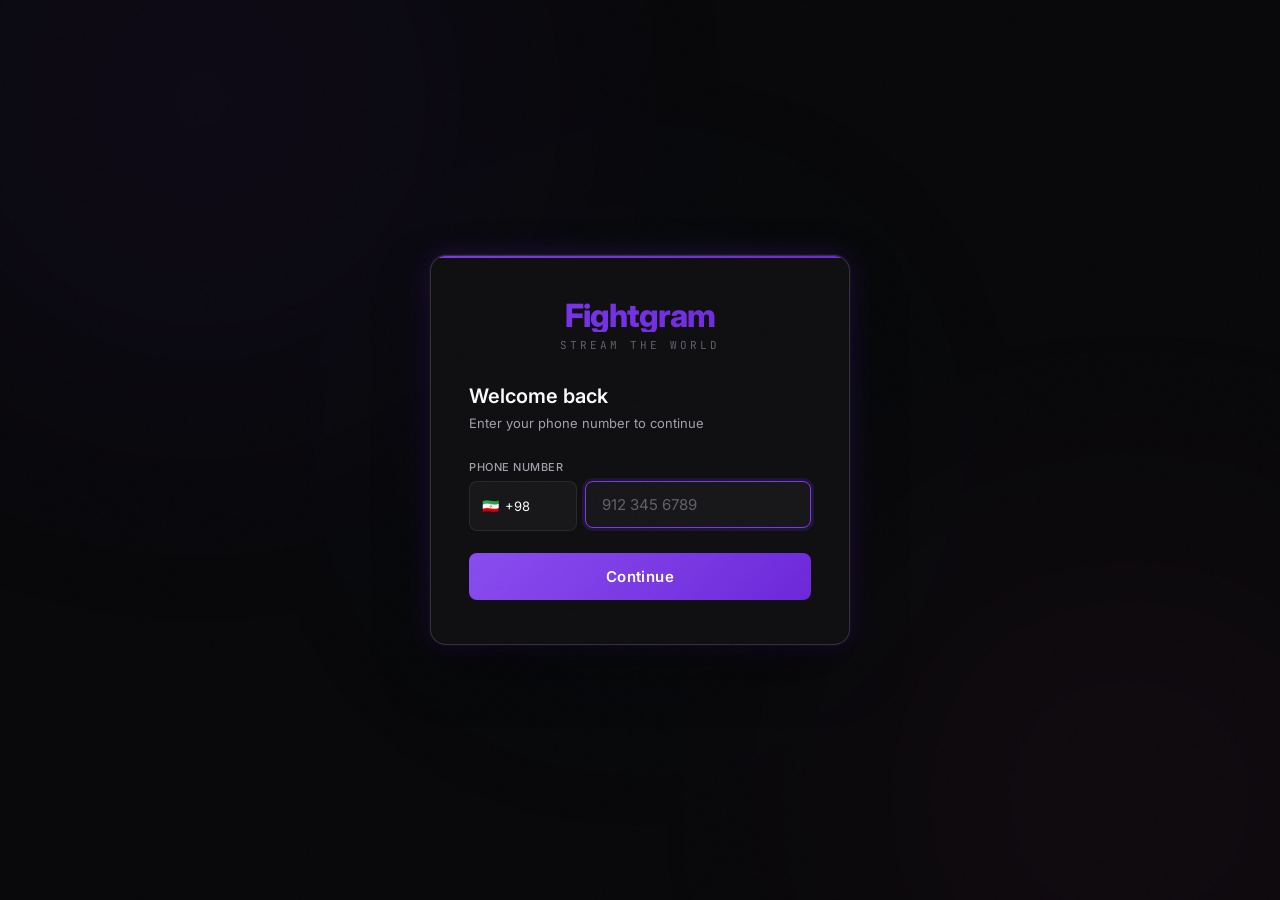
<file: Fightgram.html>
<!DOCTYPE html>
<html lang="en" dir="ltr">
<head>
<meta charset="UTF-8"/>
<meta name="viewport" content="width=device-width,initial-scale=1.0"/>
<title>Fightgram</title>
<link rel="preconnect" href="https://fonts.googleapis.com"/>
<link rel="preconnect" href="https://fonts.gstatic.com" crossorigin/>
<link href="https://fonts.googleapis.com/css2?family=Inter:opsz,wght@14..32,400;14..32,500;14..32,600;14..32,700;14..32,800&family=JetBrains+Mono:wght@400;500&display=swap" rel="stylesheet"/>
<style>
*,*::before,*::after{box-sizing:border-box;margin:0;padding:0}
:root{
  --ease:cubic-bezier(.4,0,.2,1);
  --bg:#09090b;--bg2:#101012;--bg3:#18181b;--bg4:#212124;
  --surface:#18181b;--surface2:#27272a;
  --border:rgba(255,255,255,0.08);--border2:rgba(255,255,255,0.14);
  --text:#fafafa;--text2:#a1a1aa;--text3:#61616b;
  --accent:#7c3aed;--accent2:#8b5cf6;--accent3:#a78bfa;
  --gold:#d99a3d;--red:#e05252;--green:#2fa876;--cyan:#3396ac;--pink:#d1518a;--orange:#d97c3d;
  --g1:linear-gradient(135deg,#7c3aed,#6d28d9);
  --g2:linear-gradient(135deg,#3396ac,#7c3aed);
  --g3:linear-gradient(135deg,#d99a3d,#e05252);
  --r:8px;--rsm:6px;--rlg:14px;--rxl:16px;
  --sh:0 1px 2px rgba(0,0,0,.3);
  --shm:0 8px 24px -4px rgba(0,0,0,.4),0 2px 6px -2px rgba(0,0,0,.25);
  --shl:0 24px 60px -12px rgba(0,0,0,.55),0 4px 14px -4px rgba(0,0,0,.3);
  --sha:0 0 0 1px rgba(124,58,237,.1),0 0 28px -2px rgba(124,58,237,.28);
  --fd:'Inter',sans-serif;--fb:'Inter',sans-serif;--fm:'JetBrains Mono',monospace;
  --nh:60px;--bh:56px;
}
html{scroll-behavior:smooth}
body{font-family:var(--fb);background:var(--bg);color:var(--text);min-height:100vh;overflow-x:hidden;-webkit-font-smoothing:antialiased;text-rendering:optimizeLegibility}
::-webkit-scrollbar{width:3px;height:3px}
::-webkit-scrollbar-track{background:var(--bg2)}
::-webkit-scrollbar-thumb{background:var(--accent);border-radius:2px}
button{cursor:pointer;border:none;background:none;font-family:inherit;color:inherit}
input{font-family:inherit}
img{display:block;max-width:100%}
video{display:block}
::selection{background:rgba(124,58,237,.35);color:#fff}
:focus-visible{outline:2px solid var(--accent3);outline-offset:2px;border-radius:4px}
button:focus-visible{outline-offset:1px}
.fi:focus-visible{outline:none}
body::before{content:'';position:fixed;inset:0;opacity:.12;pointer-events:none;z-index:9999;
background-image:url("data:image/svg+xml,%3Csvg viewBox='0 0 200 200' xmlns='http://www.w3.org/2000/svg'%3E%3Cfilter id='n'%3E%3CfeTurbulence type='fractalNoise' baseFrequency='.85' numOctaves='4' stitchTiles='stitch'/%3E%3C/filter%3E%3Crect width='100%25' height='100%25' filter='url(%23n)' opacity='.05'/%3E%3C/svg%3E")}
.amb{position:fixed;inset:0;pointer-events:none;z-index:0;overflow:hidden}
.ab{position:absolute;border-radius:50%;filter:blur(140px);opacity:.06}
.ab1{width:600px;height:600px;background:var(--accent);top:-200px;left:-100px;animation:af1 28s ease-in-out infinite}
.ab2{width:500px;height:500px;background:var(--pink);bottom:-150px;right:-100px;animation:af2 32s ease-in-out infinite}
.ab3{width:350px;height:350px;background:var(--cyan);top:50%;left:50%;transform:translate(-50%,-50%);animation:af3 24s ease-in-out infinite}
@keyframes af1{0%,100%{transform:translate(0,0)}50%{transform:translate(30px,24px)}}
@keyframes af2{0%,100%{transform:translate(0,0)}50%{transform:translate(-36px,-30px)}}
@keyframes af3{0%,100%{transform:translate(-50%,-50%) scale(1)}50%{transform:translate(-50%,-50%) scale(1.1)}}
.page{position:relative;z-index:1;animation:pfi .35s ease}
@keyframes pfi{from{opacity:0;transform:translateY(10px)}to{opacity:1;transform:translateY(0)}}

/* ===== AUTH FIX - layout uses flex column ===== */
.auth-wrap{min-height:100vh;display:flex;align-items:center;justify-content:center;padding:24px;position:relative;z-index:1}
.auth-card{background:var(--bg2);border:1px solid var(--border2);border-radius:var(--rxl);padding:44px 38px;width:100%;max-width:420px;box-shadow:var(--shl),var(--sha);position:relative;overflow:hidden;display:flex;flex-direction:column}
.auth-card::before{content:'';position:absolute;top:0;left:0;right:0;height:2px;background:var(--g1)}
.auth-logo-text{font-family:var(--fd);font-weight:800;font-size:32px;letter-spacing:-.03em;background:var(--g1);-webkit-background-clip:text;-webkit-text-fill-color:transparent;background-clip:text;line-height:1;text-align:center}
.auth-logo-sub{font-size:11px;color:var(--text3);letter-spacing:3px;text-transform:uppercase;margin-top:6px;font-family:var(--fm);text-align:center;margin-bottom:32px}
.auth-title{font-size:20px;font-weight:600;margin-bottom:6px;text-align:left}
.auth-sub{font-size:13px;color:var(--text2);margin-bottom:26px;line-height:1.5;text-align:left}
.fg{margin-bottom:16px;width:100%}
.fl{display:block;font-size:11px;font-weight:500;color:var(--text2);margin-bottom:7px;letter-spacing:.5px;text-transform:uppercase}
.fi{width:100%;background:var(--bg3);border:1.5px solid var(--border);border-radius:var(--r);padding:13px 16px;color:var(--text);font-size:15px;outline:none;transition:all .2s var(--ease);display:block}
.fi:focus{border-color:var(--accent);box-shadow:0 0 0 3px rgba(124,58,237,.15)}
.fi::placeholder{color:var(--text3)}
.fi.err{border-color:var(--red)}
.ferr{font-size:12px;color:var(--red);margin-top:5px}
.phone-row{display:flex;gap:8px;width:100%}
.csel{background:var(--bg3);border:1.5px solid var(--border);border-radius:var(--r);padding:0 12px;color:var(--text);font-size:14px;display:flex;align-items:center;gap:6px;white-space:nowrap;min-width:108px;position:relative;cursor:pointer;transition:all .2s var(--ease);height:50px;flex-shrink:0}
.csel.open{border-color:var(--accent)}
.cdrop{position:absolute;top:calc(100% + 6px);left:0;width:220px;background:var(--bg4);border:1px solid var(--border2);border-radius:var(--r);overflow-y:auto;max-height:220px;z-index:200;box-shadow:var(--shm)}
.copt{padding:10px 14px;display:flex;align-items:center;gap:10px;cursor:pointer;transition:background .15s var(--ease);font-size:13px}
.copt:hover{background:var(--surface2)}
.phone-inp{flex:1;min-width:0}
.phone-inp .fi{width:100%}
.rel{position:relative}
.pwd-eye{position:absolute;right:13px;top:50%;transform:translateY(-50%);color:var(--text3);cursor:pointer;transition:color .2s var(--ease);display:flex;align-items:center;background:none;border:none}
.pwd-eye:hover{color:var(--text2)}
.str-wrap{margin-top:7px;height:4px;background:var(--bg4);border-radius:2px;overflow:hidden}
.str-bar{height:100%;border-radius:2px;transition:width .4s var(--ease),background .4s var(--ease)}
.str-label{font-size:11px;color:var(--text3);margin-top:4px;font-family:var(--fm)}
.btn-p{width:100%;padding:14px;border-radius:var(--r);background:var(--g1);color:#fff;font-size:15px;font-weight:600;letter-spacing:.4px;transition:all .2s var(--ease);position:relative;overflow:hidden;margin-top:6px;border:none;cursor:pointer}
.btn-p:hover{transform:translateY(-1px);box-shadow:0 8px 24px rgba(124,58,237,.4)}
.btn-p:active{transform:translateY(0)}
.btn-p::after{content:'';position:absolute;inset:0;background:linear-gradient(135deg,rgba(255,255,255,.1),transparent)}
.btn-s{width:100%;padding:13px;border-radius:var(--r);background:var(--bg3);border:1.5px solid var(--border2);color:var(--text);font-size:15px;font-weight:500;transition:all .2s var(--ease);margin-top:8px;cursor:pointer}
.btn-s:hover{border-color:var(--accent);background:var(--surface)}

/* ===== FOLLOW PAGE ===== */
.fpage{min-height:100vh;padding:32px 20px 40px;max-width:480px;margin:0 auto;position:relative;z-index:1}
.ftitle{font-family:var(--fd);font-weight:800;font-size:26px;letter-spacing:-.02em;text-align:center;margin-bottom:6px}
.ftitle span{background:var(--g1);-webkit-background-clip:text;-webkit-text-fill-color:transparent;background-clip:text}
.fsub{color:var(--text2);font-size:13px;text-align:center;margin-bottom:20px;line-height:1.5}
.fnotice{display:flex;align-items:center;gap:8px;background:rgba(124,58,237,.12);border:1px solid rgba(124,58,237,.3);border-radius:var(--r);padding:10px 14px;margin-bottom:16px;font-size:13px;color:var(--accent3)}
.flist{display:flex;flex-direction:column;gap:6px;margin-bottom:20px;max-height:55vh;overflow-y:auto}
.fitem{display:flex;align-items:center;gap:12px;padding:12px 14px;border-radius:var(--r);background:var(--bg2);border:1px solid var(--border);transition:all .2s var(--ease);cursor:pointer}
.fitem:hover{border-color:var(--border2);background:var(--bg3)}
.fitem.followed{border-color:rgba(124,58,237,.4);background:rgba(124,58,237,.05)}
.fname{font-weight:500;font-size:14px;flex:1}
.fvids{font-size:11px;color:var(--text3);font-family:var(--fm);margin-top:2px}
.fbtn{padding:7px 16px;border-radius:20px;font-size:13px;font-weight:600;transition:all .2s var(--ease);flex-shrink:0;cursor:pointer;border:none}
.fbtn.un{background:transparent;border:1.5px solid var(--border2);color:var(--text2)}
.fbtn.fo{background:var(--g1);color:#fff}
.fbtn.fo:hover{box-shadow:0 4px 16px rgba(124,58,237,.4)}

/* ===== TOP BAR ===== */
.topbar{position:fixed;top:0;left:0;right:0;z-index:200;background:rgba(8,8,16,.88);backdrop-filter:blur(20px) saturate(1.5);border-bottom:1px solid var(--border)}
.tbi{display:flex;align-items:center;padding:0 18px;height:var(--nh)} /* تغییر یافت: justify-content حذف شد */
.back-btn{margin-right:8px} 
.brand{display:flex;align-items:center;gap:8px;margin-right:auto} /* تغییر یافت: اضافه شدن margin-right: auto برای فرستادن بقیه عناصر به راست */
.brand-text{font-family:var(--fd);font-weight:800;font-size:20px;letter-spacing:-.02em;background:var(--g1);-webkit-background-clip:text;-webkit-text-fill-color:transparent;background-clip:text;line-height:1}
.tactions{display:flex;align-items:center;gap:6px}
.ibtn{width:40px;height:40px;border-radius:10px;display:flex;align-items:center;justify-content:center;color:var(--text2);}
.ibtn :hover { color: white;}
.ibtn.act{color:var(--accent3);border-color:var(--accent);background:rgba(255, 255, 255, 0.1)}
.ibtn svg{width:20px;height:20px;fill:currentColor}


/* ===== FILTER BAR ===== */
.fbar{display:flex;align-items:center;gap:8px;padding:0 18px;height:var(--bh);overflow-x:auto;scrollbar-width:none;border-top:1px solid var(--border)}
.fbar::-webkit-scrollbar{display:none}
.fbar-label{font-size:11px;font-family:var(--fm);color:var(--text3);letter-spacing:1px;text-transform:uppercase;white-space:nowrap;flex-shrink:0}
.fchip{padding:7px 16px;border-radius:20px;font-size:13px;font-weight:500;white-space:nowrap;transition:all .2s var(--ease);cursor:pointer;flex-shrink:0;background:var(--bg3);border:1.5px solid var(--border);color:var(--text2)}
.fchip:hover{border-color:var(--accent3);color:var(--text)}
.fchip.act{background:var(--g1);color:#fff;border-color:transparent;box-shadow:0 4px 14px rgba(124,58,237,.35)}

/* ===== BOTTOM NAV ===== */
.botnav {
  position: fixed;
  bottom: 20px; /* فاصله از پایین صفحه */
  left: 20px;   /* فاصله از سمت چپ */
  right: 20px;  /* فاصله از سمت راست */
  z-index: 200;
  background: rgba(22, 22, 41, 0.929);
  backdrop-filter: blur(20px);
  border: 1px solid var(--border); /* حاشیه دور تا دور (به جای فقط بالا) */
  border-radius: 24px; /* گرد کردن تمام گوشه‌ها */
  box-shadow: 0 10px 30px rgba(0, 0, 0, 0.5); /* اضافه کردن سایه برای حس شناور بودن */
  display: flex;
  align-items: center;
  justify-content: space-around;
  height: var(--bh);
  padding: 0 10px;
}
.ni{display:flex;flex-direction:column;align-items:center;gap:3px;cursor:pointer;transition:all .2s var(--ease);padding:8px 20px;border-radius:12px;min-width:72px}
.ni.act{color:#fff}
.ni-icon{display:flex;align-items:center;justify-content:center;transition:transform .2s var(--ease);width:22px;height:22px}
.ni-icon svg{width:22px;height:22px;fill:currentColor}
.ni.act .ni-icon{transform:scale(1.15)}
.ni-lbl{font-size:10px;font-weight:600;letter-spacing:.5px;text-transform:uppercase}
.ni.act .ni-lbl{color:#fff}
.ni:not(.act) .ni-lbl{color: rgba(255, 255, 255, 0.2);}
.ni:not(.act) .ni-icon{color: rgba(255, 255, 255, 0.2);}

/* ===== STORIES ===== */
.stories-sec{padding:14px 18px 6px;margin-top:calc(var(--nh) + var(--bh));/* FIX: lock horizontal scroll on stories */}
.stories-scroll{display:flex;gap:14px;overflow-x:auto;scrollbar-width:none;padding-bottom:4px;touch-action:pan-x}
.stories-scroll::-webkit-scrollbar{display:none}
/* FIX: prevent normal scroll from propagating to stories */
.stories-scroll{overscroll-behavior-x:contain}
.sitem{display:flex;flex-direction:column;align-items:center;gap:6px;cursor:pointer;flex-shrink:0;width:72px}
.savtr-wrap{position:relative;width:72px;height:72px}
.savtr{border-radius:50%;object-fit:cover;position:absolute;top:50%;left:50%;transform:translate(-50%,-50%)}
.savtr-ph{border-radius:50%;display:flex;align-items:center;justify-content:center;font-weight:700;font-size:22px;color:#fff;position:absolute;top:50%;left:50%;transform:translate(-50%,-50%)}
.story-ring{position:absolute;top:0;left:0;width:100%;height:100%;pointer-events:none}
.sname{font-size:11px;color:var(--text2);width:72px;overflow:hidden;text-overflow:ellipsis;white-space:nowrap;text-align:center}
.add-story-dot{position:absolute;bottom:2px;right:2px;width:20px;height:20px;border-radius:50%;background:var(--g1);display:flex;align-items:center;justify-content:center;font-size:12px;border:2px solid var(--bg);z-index:2;color:#fff}

/* ===== STORY VIEWER ===== */
.sv{position:fixed;inset:0;z-index:600;background:#000;display:flex;flex-direction:column;overscroll-behavior:none}
/* FIX: progress bar fills based on video time not CSS animation */
.sv-prog{display:flex;gap:4px;padding:14px 14px 8px;position:relative;z-index:2}
.sv-seg{flex:1;height:3px;background:rgba(255,255,255,.25);border-radius:2px;overflow:hidden}
.sv-fill{height:100%;border-radius:2px;background:#fff;transition:width .1s linear}
.sv-fill.done{width:100%!important}
.sv-fill.pend{width:0!important}
.sv-head{display:flex;align-items:center;justify-content:space-between;padding:0 14px 12px;position:relative;z-index:2}
.sv-person{display:flex;align-items:center;gap:10px;cursor:pointer}
.sv-mavtr{width:38px;height:38px;border-radius:50%;border:2px solid rgba(255,255,255,.7);object-fit:cover;flex-shrink:0}
.sv-pname{font-weight:600;font-size:14px;color:#fff}
.sv-time{font-size:11px;color:rgba(255,255,255,.6);margin-top:1px;font-family:var(--fm)}
.sv-close{font-size:26px;color:rgba(255,255,255,.85);cursor:pointer;padding:4px;line-height:1;background:none;border:none;display:flex;align-items:center}
.sv-close svg{width:22px;height:22px;fill:currentColor}
.sv-media{flex:1;position:relative;overflow:hidden}
.sv-media video,.sv-media img{width:100%;height:100%;object-fit:contain}
.sv-tap-l,.sv-tap-r{position:absolute;top:0;bottom:0;width:40%;z-index:10;cursor:pointer}
.sv-tap-l{left:0}
.sv-tap-r{right:0}
.sv-gtop{position:absolute;top:0;left:0;right:0;height:180px;background:linear-gradient(to bottom,rgba(0,0,0,.75),transparent);pointer-events:none;z-index:1}
.sv-gbot{position:absolute;bottom:0;left:0;right:0;height:120px;background:linear-gradient(to top,rgba(0,0,0,.6),transparent);pointer-events:none;z-index:1}

/* ===== FEED ===== */
.feed-sec{padding:10px 18px 100px}
.feed-grid{display:grid;gap:14px}
@media(min-width:580px){.feed-grid{grid-template-columns:repeat(2,1fr)}}
@media(min-width:900px){.feed-grid{grid-template-columns:repeat(3,1fr)}}
.vc{background:var(--bg2);border:1px solid var(--border);border-radius:var(--rlg);overflow:hidden;transition:all .25s var(--ease);cursor:pointer;position:relative}
.vc:hover{border-color:var(--border2);box-shadow:var(--shm)}
.vc-thumb{position:relative;aspect-ratio:16/9;background:var(--bg3);overflow:hidden}
.vc-thumb img{width:100%;height:100%;object-fit:cover;transition:transform .3s var(--ease)}
.vc:hover .vc-thumb img{transform:scale(1.04)}
.vc-thumb-ph{width:100%;height:100%;display:flex;align-items:center;justify-content:center;color:var(--text3)}
.vc-thumb-ph svg{width:44px;height:44px;fill:currentColor;opacity:.4}
.vc-dur{position:absolute;bottom:10px;right:10px;background:rgba(0, 0, 0, 0.522);backdrop-filter:blur(4px);padding:3px 8px;border-radius:6px;font-size:12px;font-family:var(--fm)}
.vc-fmt{position:absolute;top:10px;left:10px;background:var(--g1);padding:3px 8px;border-radius:6px;font-size:11px;font-weight:600;letter-spacing:.4px}
.vc-play{position:absolute;inset:0;display:flex;align-items:center;justify-content:center;opacity:0;transition:opacity .2s var(--ease)}
.vc:hover .vc-play{opacity:1}
.vc-play-btn{width:52px;height:52px;border-radius:50%;background:rgba(0, 0, 0, 0.45);display:flex;align-items:center;justify-content:center}
.vc-play-btn svg{width:22px;height:22px;fill:#fff;margin-left:3px}
.vc-info{padding:12px 15px 14px}
.vc-prow{display:flex;align-items:center;gap:10px;margin-bottom:9px}
.vc-pavtr{width:30px;height:30px;border-radius:50%;object-fit:cover;flex-shrink:0}
.vc-pname{font-size:13px;color:var(--accent3);font-weight:500;cursor:pointer}
.vc-pname:hover{text-decoration:underline}
.vc-date{font-size:11px;color:var(--text3);font-family:var(--fm);margin-left:auto}
.vc-title{font-size:15px;font-weight:600;line-height:1.3;margin-bottom:9px}
.vc-tags{display:flex;gap:6px;flex-wrap:wrap;align-items:center}
.vc-tag{padding:3px 9px;border-radius:6px;font-size:11px;font-family:var(--fm);background:rgba(124,58,237,.12);color:var(--accent3);border:1px solid rgba(124,58,237,.2);display:flex;align-items:center;gap:4px}
.vc-tag svg{width:12px;height:12px;fill:currentColor}

/* ===== REELS — immersive vertical feed (self-contained module) =====
   Layout/interaction JS lives in the ReelsFeed module. It deliberately
   never touches the global Store, so liking/following/muting/scrolling
   never triggers the app-wide innerHTML rebuild — the feed stays smooth
   and playback is never interrupted. */
.rlx-wrap{position:relative;width:100%;height:100vh;height:100dvh;overflow:hidden;background:#000}
.rlx-feed{position:relative;width:100%;height:100%;overflow-y:auto;scroll-snap-type:y mandatory;overscroll-behavior-y:contain;scrollbar-width:none}
.rlx-feed::-webkit-scrollbar{display:none}
.rlx-slide{position:relative;width:100%;height:100%;scroll-snap-align:start;scroll-snap-stop:always;background:#0a0a12;overflow:hidden}
.rlx-poster{position:absolute;inset:0;width:100%;height:100%;object-fit:cover;z-index:1;transition:opacity .25s var(--ease)}
.rlx-video{position:absolute;inset:0;width:100%;height:100%;object-fit:cover;z-index:2;background:#000;opacity:0;transition:opacity .25s var(--ease)}
.rlx-slide.playing .rlx-video{opacity:1}
.rlx-slide.playing .rlx-poster{opacity:0}
.rlx-tapzone{position:absolute;inset:0;z-index:5;cursor:pointer;-webkit-tap-highlight-color:transparent}
.rlx-center-icon{position:absolute;top:50%;left:50%;width:64px;height:64px;transform:translate(-50%,-50%) scale(.7);border-radius:50%;background:rgba(0,0,0,.4);backdrop-filter:blur(4px);display:flex;align-items:center;justify-content:center;z-index:6;opacity:0;pointer-events:none;transition:opacity .25s var(--ease),transform .25s var(--ease)}
.rlx-center-icon svg{width:28px;height:28px;fill:#fff}
.rlx-center-icon.show{opacity:1;transform:translate(-50%,-50%) scale(1)}
.rlx-grad-top{position:absolute;top:0;left:0;right:0;height:110px;background:linear-gradient(to bottom,rgba(0,0,0,.5),transparent);pointer-events:none;z-index:3}
.rlx-grad-bot{position:absolute;bottom:0;left:0;right:0;height:230px;background:linear-gradient(to top,rgba(0,0,0,.78),transparent);pointer-events:none;z-index:3}
.rlx-side-actions{position:absolute;right:10px;bottom:calc(var(--bh) + 26px);z-index:8;display:flex;flex-direction:column;align-items:center;gap:17px}
.rlx-side-avtr{position:relative;width:46px;height:46px;margin-bottom:2px;cursor:pointer;flex-shrink:0}
.rlx-avtr-img{border:2px solid rgba(255,255,255,.85)}
.rlx-follow-dot{position:absolute;left:50%;bottom:-8px;transform:translateX(-50%);width:20px;height:20px;border-radius:50%;background:var(--g1);border:2px solid #0a0a12;color:#fff;font-size:13px;font-weight:700;display:flex;align-items:center;justify-content:center;line-height:1;cursor:pointer;padding:0}
.rlx-act{display:flex;flex-direction:column;align-items:center;gap:4px;color:#fff;background:none;border:none;cursor:pointer;padding:0}
.rlx-act-icon{width:30px;height:30px;display:flex;align-items:center;justify-content:center;filter:drop-shadow(0 1px 3px rgba(0,0,0,.5));transition:transform .15s var(--ease)}
.rlx-act-icon svg{width:26px;height:26px;fill:#fff}
.rlx-act:active .rlx-act-icon{transform:scale(1.18)}
.rlx-act.liked .rlx-act-icon svg{fill:var(--pink)}
.rlx-act-count{font-size:11px;font-family:var(--fm);color:rgba(255,255,255,.9)}
.rlx-mute .rlx-act-icon svg{width:22px;height:22px}
.rlx-info{position:absolute;left:14px;right:78px;bottom:calc(var(--bh) + 22px);z-index:8;color:#fff}
.rlx-info-top{display:flex;align-items:center;gap:10px;margin-bottom:8px}
.rlx-uname{font-weight:700;font-size:14px;cursor:pointer}
.rlx-follow-btn{padding:5px 14px;border-radius:16px;font-size:12px;font-weight:600;border:1.5px solid rgba(255,255,255,.85);background:rgba(255,255,255,.08);color:#fff;cursor:pointer;transition:all .2s var(--ease);flex-shrink:0}
.rlx-follow-btn.following{opacity:.6;border-color:rgba(255,255,255,.4)}
.rlx-caption{font-size:13px;line-height:1.5;color:rgba(255,255,255,.92);display:-webkit-box;-webkit-line-clamp:2;-webkit-box-orient:vertical;overflow:hidden}
.rlx-tag{color:var(--accent3);font-family:var(--fm);font-size:12px}
.rlx-sentinel{height:1px;width:100%;scroll-snap-align:none}
@media(min-width:900px){
  .rlx-wrap{display:flex;align-items:center;justify-content:center;background:var(--bg)}
  .rlx-feed{width:min(430px,94vw);height:min(860px,92vh);border-radius:var(--rxl);box-shadow:var(--shl);border:1px solid var(--border2)}
  .rlx-slide{border-radius:var(--rxl)}
}

/* ===== SEARCH OVERLAY ===== */
.srch-ov{position:fixed;inset:0;z-index:400;background:rgba(8,8,16,.96);backdrop-filter:blur(20px);display:flex;flex-direction:column;align-items:center;padding:70px 18px 20px;animation:pfi .2s ease}
.srch-box{width:100%;max-width:560px;position:relative}
.srch-inp{width:100%;background:var(--bg3);border:2px solid var(--accent);border-radius:var(--rlg);padding:15px 48px 15px 20px;color:var(--text);font-size:17px;outline:none;box-shadow:0 0 30px rgba(124,58,237,.25);font-family:var(--fb)}
.srch-inp::placeholder{color:var(--text3)}
.srch-x{position:absolute;right:14px;top:50%;transform:translateY(-50%);color:var(--text2);cursor:pointer;padding:4px;background:none;border:none;display:flex;align-items:center}
.srch-x svg{width:20px;height:20px;fill:currentColor}
.srch-results{width:100%;max-width:560px;margin-top:18px;display:flex;flex-direction:column;gap:6px}
.srch-tags{width:100%;max-width:560px;margin-top:16px}
.srch-tag-title{font-size:11px;color:var(--text3);letter-spacing:2px;text-transform:uppercase;font-family:var(--fm);margin-bottom:10px}
.srch-tag-chips{display:flex;flex-wrap:wrap;gap:8px}
.srch-tag-chip{padding:6px 14px;border-radius:20px;font-size:12px;font-weight:500;background:rgba(124,58,237,.12);border:1px solid rgba(124,58,237,.25);color:var(--accent3);cursor:pointer;transition:all .2s var(--ease)}
.srch-tag-chip:hover{background:rgba(124,58,237,.22)}
.sres-item{display:flex;align-items:center;gap:12px;padding:12px 14px;background:var(--bg2);border:1px solid var(--border);border-radius:var(--r);cursor:pointer;transition:all .2s var(--ease)}
.sres-item:hover{border-color:var(--accent);background:var(--bg3)}
.sres-name{font-weight:500;font-size:14px}
.sres-meta{font-size:12px;color:var(--text3);font-family:var(--fm);margin-top:2px}
.sres-empty{color:var(--text2);text-align:center;margin-top:40px;font-size:15px}

/* ===== CAT OVERLAY ===== */
.cat-ov{position:fixed;inset:0;z-index:400;background:rgba(8,8,16,.96);backdrop-filter:blur(20px);display:flex;flex-direction:column;align-items:center;padding:0;overflow-y:auto;animation:pfi .2s ease}
.cat-inner{width:100%;max-width:500px;padding:24px 20px 40px;margin:0 auto}
.cat-topbar{display:flex;align-items:center;justify-content:space-between;margin-bottom:28px;padding-top:10px}
.cat-title{font-family:var(--fd);font-weight:800;font-size:24px;letter-spacing:-.02em}
.cat-x{font-size:28px;color:var(--text);cursor:pointer;padding:4px;background:none;border:none;line-height:1;display:flex;align-items:center}
.cat-x svg{width:24px;height:24px;fill:currentColor}
.cat-grid{display:grid;grid-template-columns:repeat(2,1fr);gap:10px}
.cat-item{padding:18px;border-radius:var(--rlg);cursor:pointer;transition:all .25s var(--ease);border:1.5px solid transparent;text-align:center;position:relative;overflow:hidden}
.cat-item:hover{transform:translateY(-2px);box-shadow:var(--shm)}
.cat-item.sel{border-color:var(--accent3)!important;box-shadow:0 0 20px rgba(124,58,237,.3)}
.cat-icon{font-size:30px;margin-bottom:7px;display:flex;align-items:center;justify-content:center}
.cat-icon svg{width:30px;height:30px;fill:currentColor}
.cat-name{font-weight:600;font-size:13px}
.cat-count{font-size:11px;opacity:.7;font-family:var(--fm);margin-top:2px}

/* ===== VIDEO MODAL - improved player UI ===== */
.vmov{position:fixed;inset:0;z-index:700;background:rgba(0,0,0,.97);backdrop-filter:blur(16px);display:flex;flex-direction:column;align-items:center;justify-content:flex-start;overflow-y:auto;animation:pfi .2s ease}
.vmov-inner{width:100%;max-width:860px;padding:20px}
.vmov-head{display:flex;justify-content:space-between;align-items:flex-start;margin-bottom:14px;gap:12px}
.vmov-title{font-size:19px;font-weight:600;line-height:1.3;flex:1}
.vmov-x{color:var(--text2);line-height:1;flex-shrink:0;background:none;border:none;transition:color .2s var(--ease);display:flex;align-items:center;padding:4px}
.vmov-x svg{width:26px;height:26px;fill:currentColor}
.vmov-x:hover{color:var(--accent3)}
/* Custom video player */
.vplayer-wrap{position:relative;width:100%;border-radius:var(--rlg);overflow:hidden;background:#000;aspect-ratio:16/9}
.vplayer-wrap video{width:100%;height:100%;display:block;object-fit:contain}
.vplayer-ui{position:absolute;bottom:0;left:0;right:0;padding:0 16px 16px;background:linear-gradient(to top,rgba(0,0,0,.9) 0%,rgba(0,0,0,.5) 60%,transparent 100%);opacity:0;transition:opacity .25s var(--ease)}
.vplayer-wrap:hover .vplayer-ui,.vplayer-wrap.paused .vplayer-ui{opacity:1}
.vplayer-timeline{position:relative;height:4px;background:rgba(255,255,255,.2);border-radius:2px;cursor:pointer;margin-bottom:12px;transition:height .15s var(--ease)}
.vplayer-timeline:hover{height:6px}
.vplayer-progress{position:absolute;left:0;top:0;height:100%;background:var(--g1);border-radius:2px;pointer-events:none}
.vplayer-buf{position:absolute;left:0;top:0;height:100%;background:rgba(255,255,255,.2);border-radius:2px;pointer-events:none}
.vplayer-thumb{position:absolute;top:50%;width:14px;height:14px;border-radius:50%;background:#fff;transform:translate(-50%,-50%);box-shadow:0 2px 6px rgba(0,0,0,.4);pointer-events:none;opacity:0;transition:opacity .15s var(--ease)}
.vplayer-timeline:hover .vplayer-thumb{opacity:1}
.vplayer-controls{display:flex;align-items:center;gap:12px}
.vplayer-btn{color:#fff;background:none;border:none;cursor:pointer;display:flex;align-items:center;padding:4px;border-radius:6px;transition:background .15s var(--ease)}
.vplayer-btn:hover{background:rgba(255,255,255,.1)}
.vplayer-btn svg{width:22px;height:22px;fill:currentColor}
.vplayer-time{font-family:var(--fm);font-size:12px;color:rgba(255,255,255,.8);white-space:nowrap}
.vplayer-vol{display:flex;align-items:center;gap:6px}
.vplayer-vol-slider{-webkit-appearance:none;appearance:none;height:3px;border-radius:2px;background:rgba(255,255,255,.3);width:70px;cursor:pointer;outline:none}
.vplayer-vol-slider::-webkit-slider-thumb{-webkit-appearance:none;width:12px;height:12px;border-radius:50%;background:#fff;cursor:pointer}
.vplayer-spacer{flex:1}
.vplayer-big-play{position:absolute;inset:0;display:flex;align-items:center;justify-content:center;cursor:pointer;background:none;border:none}
.vplayer-big-play-btn{width:68px;height:68px;border-radius:50%;background:rgba(124,58,237,.85);backdrop-filter:blur(8px);display:flex;align-items:center;justify-content:center;transition:transform .2s var(--ease),background .2s var(--ease)}
.vplayer-big-play-btn:hover{transform:scale(1.08);background:var(--accent)}
.vplayer-big-play-btn svg{width:28px;height:28px;fill:#fff;margin-left:4px}
.vplayer-wrap.playing .vplayer-big-play{opacity:0;pointer-events:none}
.vmov-info{margin-top:14px;padding:14px;background:var(--bg2);border:1px solid var(--border);border-radius:var(--r)}
.vmov-prow{display:flex;align-items:center;gap:10px;cursor:pointer;margin-bottom:10px}
.vmov-prow:hover .vmov-pname{color:var(--accent3)}
.vmov-pname{font-weight:600;font-size:15px;transition:color .2s var(--ease)}
.vmov-meta{font-size:12px;color:var(--text3);font-family:var(--fm);margin-top:2px}

/* ===== PERSON PAGE - no filter/search ===== */
.pp{padding:0 0 100px}
.pp-hero{padding:calc(var(--nh) + 16px) 18px 22px;background:linear-gradient(to bottom,rgba(124,58,237,.08),transparent);border-bottom:1px solid var(--border)}
.pp-top{display:flex;align-items:flex-start;gap:16px}

/* تغییرات این دو کلاس برای جاگذاری صحیح رینگ و عکس */
.pp-avtr-wrap{position:relative;width:84px;height:84px;cursor:pointer;flex-shrink:0}
.pp-avtr{position:absolute;top:50%;left:50%;transform:translate(-50%, -50%);width:78px;height:78px;border-radius:50%;object-fit:cover;border:2px solid var(--border2)}

.pp-info{flex:1;min-width:0}
.pp-name{font-size:20px;font-weight:700;margin-bottom:3px}
.pp-cnt{font-size:12px;color:var(--text3);font-family:var(--fm);margin-bottom:8px}
.pp-bio{font-size:13px;color:var(--text2);line-height:1.55;margin-bottom:12px}
.pp-fbtn{padding:9px 24px;border-radius:20px;font-size:13px;font-weight:600;transition:all .2s var(--ease);cursor:pointer;border:none}
.pp-fbtn.fo{background:var(--g1);color:#fff}
.pp-fbtn.fo:hover{box-shadow:0 6px 20px rgba(124,58,237,.4)}
.pp-fbtn.un{background:var(--bg3);border:1.5px solid var(--border2);color:var(--text2)}
.pp-sort-bar{display:flex;gap:8px;padding:12px 18px 0;overflow-x:auto;scrollbar-width:none}
.pp-sort-bar::-webkit-scrollbar{display:none}
.sch{padding:6px 13px;border-radius:16px;font-size:12px;font-weight:500;cursor:pointer;transition:all .2s var(--ease);background:var(--bg3);border:1px solid var(--border);color:var(--text2);white-space:nowrap}
.sch.act{background:rgba(124,58,237,.15);border-color:var(--accent);color:var(--accent3)}
.pp-grid{padding:12px 18px;display:flex;flex-direction:column;gap:12px}

/* ===== PROFILE - full edit ===== */
.prof-page{padding:calc(var(--nh) + 16px) 18px 100px}
.prof-hero{background:var(--bg2);border:1px solid var(--border);border-radius:var(--rxl);padding:28px 20px;margin-bottom:18px;position:relative;overflow:hidden;text-align:center}
.prof-hero::before{content:'';position:absolute;top:0;left:0;right:0;height:2px;background:var(--g1)}
.prof-avtr-btn{position:relative;display:inline-block;cursor:pointer;margin-bottom:12px}
.avtr-edit{position:absolute;inset:0;border-radius:50%;background:rgba(0,0,0,.6);display:flex;align-items:center;justify-content:center;opacity:0;transition:opacity .2s var(--ease)}
.avtr-edit svg{width:24px;height:24px;fill:#fff}
.prof-avtr-btn:hover .avtr-edit{opacity:1}
.prof-name{font-size:21px;font-weight:700;margin-bottom:2px}
.prof-username{font-size:13px;color:var(--accent3);font-family:var(--fm);margin-bottom:4px}
.prof-bio-disp{font-size:13px;color:var(--text2);margin-bottom:4px;line-height:1.5}
.prof-phone{font-size:12px;color:var(--text3);font-family:var(--fm);margin-bottom:16px}
.prof-actions{display:flex;gap:10px;justify-content:center;flex-wrap:wrap}
.prof-act-btn{padding:9px 20px;border-radius:20px;font-size:13px;font-weight:600;cursor:pointer;transition:all .2s var(--ease);border:none;display:flex;align-items:center;gap:6px}
.prof-act-btn svg{width:15px;height:15px;fill:currentColor}
.prof-act-btn.primary{background:var(--g1);color:#fff}
.prof-act-btn.primary:hover{box-shadow:0 6px 20px rgba(124,58,237,.4)}
.prof-act-btn.sec{background:var(--bg3);border:1.5px solid var(--border2);color:var(--text2)}
.prof-act-btn.sec:hover{border-color:var(--accent);color:var(--text)}
.prof-act-btn.danger{background:rgba(239,68,68,.12);border:1.5px solid rgba(239,68,68,.3);color:var(--red)}
.prof-act-btn.danger:hover{background:rgba(239,68,68,.2)}
.prof-stats{display:flex;background:var(--bg2);border:1px solid var(--border);border-radius:var(--rlg);overflow:hidden;margin-bottom:18px}
.stat-i{flex:1;padding:14px 8px;text-align:center;border-right:1px solid var(--border);cursor:pointer;transition:background .2s var(--ease)}
.stat-i:last-child{border-right:none}
.stat-i:hover{background:var(--bg3)}
.stat-n{font-family:var(--fd);font-weight:800;font-size:22px;letter-spacing:-.02em;background:var(--g1);-webkit-background-clip:text;-webkit-text-fill-color:transparent;background-clip:text;line-height:1}
.stat-l{font-size:10px;color:var(--text3);margin-top:4px;letter-spacing:1px;text-transform:uppercase}
.prof-sec{margin-bottom:18px}
.prof-sec-title{font-size:11px;color:var(--text3);letter-spacing:2px;text-transform:uppercase;font-family:var(--fm);margin-bottom:10px;padding-left:2px}
.fw-list{display:flex;flex-direction:column;gap:6px}
.fw-item{display:flex;align-items:center;gap:12px;padding:12px 14px;background:var(--bg2);border:1px solid var(--border);border-radius:var(--r);cursor:pointer;transition:all .2s var(--ease)}
.fw-item:hover{border-color:var(--accent);background:var(--bg3)}
.fw-avn{font-weight:500;font-size:14px}
.fw-avm{font-size:11px;color:var(--text3);font-family:var(--fm);margin-top:2px}
/* Stories strip - image AND video support */
.my-stories-strip{display:flex;gap:8px;overflow-x:auto;scrollbar-width:none;padding-bottom:6px}
.my-stories-strip::-webkit-scrollbar{display:none}
.my-st-item{flex-shrink:0;width:72px;height:100px;border-radius:var(--rsm);overflow:hidden;position:relative;background:var(--bg3);cursor:pointer}
.my-st-item video,.my-st-item img{width:100%;height:100%;object-fit:cover}
.my-st-overlay{position:absolute;inset:0;background:rgba(0,0,0,.35);display:flex;align-items:center;justify-content:center}
.my-st-overlay svg{width:22px;height:22px;fill:#fff}
.my-st-del{position:absolute;top:4px;right:4px;width:20px;height:20px;border-radius:50%;background:rgba(239,68,68,.85);display:flex;align-items:center;justify-content:center;cursor:pointer;border:none;z-index:5}
.my-st-del svg{width:12px;height:12px;fill:#fff}
.my-st-add{flex-shrink:0;width:72px;height:100px;border-radius:var(--rsm);border:2px dashed var(--border2);display:flex;flex-direction:column;align-items:center;justify-content:center;cursor:pointer;color:var(--text3);transition:all .2s var(--ease);gap:4px}
.my-st-add svg{width:26px;height:26px;fill:currentColor}
.my-st-add:hover{border-color:var(--accent);color:var(--accent3)}
.my-st-add-lbl{font-size:9px;text-transform:uppercase;letter-spacing:.5px;font-family:var(--fm)}
.settings-list{display:flex;flex-direction:column;gap:6px}
.set-item{display:flex;align-items:center;gap:14px;padding:13px 16px;background:var(--bg2);border:1px solid var(--border);border-radius:var(--r);cursor:pointer;transition:all .2s var(--ease)}
.set-item:hover{border-color:var(--border2);background:var(--bg3)}
.set-icon{width:32px;text-align:center;flex-shrink:0;display:flex;align-items:center;justify-content:center}
.set-icon svg{width:18px;height:18px;fill:currentColor;color:var(--text2)}
.set-label{flex:1;font-size:14px;font-weight:500}
.set-val{font-size:12px;color:var(--text3)}
.set-chev{color:var(--text3);font-size:12px}

/* ===== EDIT PROFILE MODAL ===== */
.edit-modal{position:fixed;inset:0;z-index:800;background:rgba(0,0,0,.85);backdrop-filter:blur(16px);display:flex;align-items:center;justify-content:center;padding:24px;animation:pfi .2s ease}
.edit-card{background:var(--bg2);border:1px solid var(--border2);border-radius:var(--rxl);padding:32px 28px;width:100%;max-width:440px;position:relative;max-height:90vh;overflow-y:auto}
.edit-card::before{content:'';position:absolute;top:0;left:0;right:0;height:2px;background:var(--g1);border-radius:var(--rxl) var(--rxl) 0 0}
.edit-title{font-size:18px;font-weight:700;margin-bottom:24px;display:flex;align-items:center;justify-content:space-between}
.edit-close{color:var(--text2);display:flex;align-items:center;padding:4px;background:none;border:none;cursor:pointer}
.edit-close svg{width:22px;height:22px;fill:currentColor}

/* ===== BACK BTN ===== */
.back-btn{display:flex;align-items:center;gap:6px;font-size:14px;color:var(--text2);cursor:pointer;padding:6px 10px;border-radius:8px;transition:all .2s var(--ease);background:none;border:none}
.back-btn:hover{color:var(--text);background:var(--bg3)}
.back-btn svg{width:18px;height:18px;fill:currentColor}

/* ===== TOAST ===== */
.toast{position:fixed;bottom:70px;left:50%;transform:translateX(-50%);background:var(--bg4);border:1px solid var(--border2);padding:11px 20px;border-radius:var(--r);z-index:1000;font-size:14px;box-shadow:var(--shm);animation:tin .3s ease,tout .3s ease 2.5s forwards;white-space:nowrap}
@keyframes tin{from{opacity:0;transform:translateX(-50%) translateY(10px)}to{opacity:1;transform:translateX(-50%) translateY(0)}}
@keyframes tout{to{opacity:0;transform:translateX(-50%) translateY(10px)}}

/* ===== EMPTY ===== */
.empty{text-align:center;padding:50px 20px;display:flex;flex-direction:column;align-items:center;gap:10px;grid-column:1/-1}
.empty-icon{opacity:.35;display:flex;align-items:center;justify-content:center}
.empty-icon svg{width:44px;height:44px;fill:currentColor}
.empty-title{font-size:17px;font-weight:600;color:var(--text2)}
.empty-sub{font-size:13px;color:var(--text3);line-height:1.5;max-width:250px}

@media(min-width:900px){
  .tbi,.fbar,.stories-sec,.feed-sec,.prof-page{max-width:960px;margin-left:auto;margin-right:auto}
}
</style>
</head>
<body>
<div class="amb"><div class="ab ab1"></div><div class="ab ab2"></div><div class="ab ab3"></div></div>
<div id="root"></div>

<script>
/* ============================================================
   FIGHTGRAM — Production Grade Architecture (Staff Level Refactor)
   Phases Implemented: 
     - State Management (Centralized Store + Proxy Facade)
     - Media Engine (IntersectionObserver)
     - Persistence Layer (Debounced & Safe Error Handling)
     - Render Engine (Incremental Batching via requestAnimationFrame)
     - Event System (Centralized EventBus)
   ============================================================ */

/* ===== SVG ICONS ===== */
const IC={
  home:`<svg xmlns="http://www.w3.org/2000/svg" class="icon" viewBox="0 0 1024 1024" fill="#ffffff">
  <path d="M946.5 505L534.6 93.4a31.93 31.93 0 0 0-45.2 0L77.5 505c-12 12-18.8 28.3-18.8 45.3 0 35.3 28.7 64 64 64h43.4V908c0 17.7 14.3 32 32 32H448V716h112v224h265.9c17.7 0 32-14.3 32-32V614.3h43.4c17 0 33.3-6.7 45.3-18.8 24.9-25 24.9-65.5-.1-90.5z"/>
</svg>`,
  reels:`<svg viewBox="0 0 24 24"><path d="M18 3v2h-2V3H8v2H6V3H4v18h2v-2h2v2h8v-2h2v2h2V3h-2zM8 17H6v-2h2v2zm0-4H6v-2h2v2zm0-4H6V7h2v2zm10 8h-2v-2h2v2zm0-4h-2v-2h2v2zm0-4h-2V7h2v2z"/></svg>`,
  profile:`<svg viewBox="0 0 24 24"><path d="M12 12c2.21 0 4-1.79 4-4s-1.79-4-4-4-4 1.79-4 4 1.79 4 4 4zm0 2c-2.67 0-8 1.34-8 4v2h16v-2c0-2.66-5.33-4-8-4z"/></svg>`,
  search:'<svg xmlns="http://www.w3.org/2000/svg" width="24" height="24" viewBox="0 0 24 24" fill="none"><path fill-rule="evenodd" clip-rule="evenodd" d="M18.319 14.4326C20.7628 11.2941 20.542 6.75347 17.6569 3.86829C14.5327 0.744098 9.46734 0.744098 6.34315 3.86829C3.21895 6.99249 3.21895 12.0578 6.34315 15.182C9.22833 18.0672 13.769 18.2879 16.9075 15.8442C16.921 15.8595 16.9351 15.8745 16.9497 15.8891L21.1924 20.1317C21.5829 20.5223 22.2161 20.5223 22.6066 20.1317C22.9971 19.7412 22.9971 19.1081 22.6066 18.7175L18.364 14.4749C18.3493 14.4603 18.3343 14.4462 18.319 14.4326ZM16.2426 5.28251C18.5858 7.62565 18.5858 11.4246 16.2426 13.7678C13.8995 16.1109 10.1005 16.1109 7.75736 13.7678C5.41421 11.4246 5.41421 7.62565 7.75736 5.28251C10.1005 2.93936 13.8995 2.93936 16.2426 5.28251Z" fill="#ffffff"/></svg>',
  Categories:`<svg xmlns="http://www.w3.org/2000/svg" width="24" height="24" viewBox="0 0 24 24" fill="#ffffff"><path d="M10 3H4a1 1 0 0 0-1 1v6a1 1 0 0 0 1 1h6a1 1 0 0 0 1-1V4a1 1 0 0 0-1-1zM9 9H5V5h4v4zm11-6h-6a1 1 0 0 0-1 1v6a1 1 0 0 0 1 1h6a1 1 0 0 0 1-1V4a1 1 0 0 0-1-1zm-1 6h-4V5h4v4zm-9 4H4a1 1 0 0 0-1 1v6a1 1 0 0 0 1 1h6a1 1 0 0 0 1-1v-6a1 1 0 0 0-1-1zm-1 6H5v-4h4v4zm8-6c-2.206 0-4 1.794-4 4s1.794 4 4 4 4-1.794 4-4-1.794-4-4-4zm0 6c-1.103 0-2-.897-2-2s.897-2 2-2 2 .897 2 2-.897 2-2 2z"/></svg>`,
  play:`<svg viewBox="0 0 24 24"><path d="M8 5v14l11-7z"/></svg>`,
  pause:`<svg viewBox="0 0 24 24"><path d="M6 19h4V5H6v14zm8-14v14h4V5h-4z"/></svg>`,
  mute:`<svg viewBox="0 0 24 24"><path d="M16.5 12A4.5 4.5 0 0 0 14 7.97v2.21l2.45 2.45c.03-.2.05-.41.05-.63zm2.5 0c0 .94-.2 1.82-.54 2.64l1.51 1.51C20.63 14.91 21 13.5 21 12c0-4.28-2.99-7.86-7-8.77v2.06c2.89.86 5 3.54 5 6.71zM4.27 3L3 4.27 7.73 9H3v6h4l5 5v-6.73l4.25 4.25c-.67.52-1.42.93-2.25 1.18v2.06c1.38-.31 2.63-.95 3.69-1.81L19.73 21 21 19.73l-9-9L4.27 3zM12 4L9.91 6.09 12 8.18V4z"/></svg>`,
  vol:`<svg viewBox="0 0 24 24"><path d="M3 9v6h4l5 5V4L7 9H3zm13.5 3A4.5 4.5 0 0 0 14 7.97v8.05c1.48-.73 2.5-2.25 2.5-4.02z"/></svg>`,
  full:`<svg viewBox="0 0 24 24"><path d="M7 14H5v5h5v-2H7v-3zm-2-4h2V7h3V5H5v5zm12 7h-3v2h5v-5h-2v3zM14 5v2h3v3h2V5h-5z"/></svg>`,
  close:`<svg viewBox="0 0 24 24"><path d="M19 6.41L17.59 5 12 10.59 6.41 5 5 6.41 10.59 12 5 17.59 6.41 19 12 13.41 17.59 19 19 17.59 13.41 12z"/></svg>`,
  cam:`<svg viewBox="0 0 24 24"><path d="M12 15.2A3.2 3.2 0 0 1 8.8 12 3.2 3.2 0 0 1 12 8.8 3.2 3.2 0 0 1 15.2 12 3.2 3.2 0 0 1 12 15.2M12 7a5 5 0 0 0-5 5 5 5 0 0 0 5 5 5 5 0 0 0 5-5 5 5 0 0 0-5-5m-7-1V5H3v2h2v2h2V7h2V5H7zm14-2h-8v2h7v12H4V7h3V5H4c-1.1 0-2 .9-2 2v12c0 1.1.9 2 2 2h16c1.1 0 2-.9 2-2V7c0-1.1-.9-2-2-2z"/></svg>`,
  add:`<svg viewBox="0 0 24 24"><path d="M19 13h-6v6h-2v-6H5v-2h6V5h2v6h6v2z"/></svg>`,
  edit:`<svg viewBox="0 0 24 24"><path d="M3 17.25V21h3.75L17.81 9.94l-3.75-3.75L3 17.25zM20.71 7.04a1 1 0 0 0 0-1.41l-2.34-2.34a1 1 0 0 0-1.41 0l-1.83 1.83 3.75 3.75 1.83-1.83z"/></svg>`,
  logout:`<svg viewBox="0 0 24 24"><path d="M17 7l-1.41 1.41L18.17 11H8v2h10.17l-2.58 2.58L17 17l5-5zM4 5h8V3H4c-1.1 0-2 .9-2 2v14c0 1.1.9 2 2 2h8v-2H4V5z"/></svg>`,
  bell:`<svg viewBox="0 0 24 24"><path d="M12 22c1.1 0 2-.9 2-2h-4c0 1.1.9 2 2 2zm6-6v-5c0-3.07-1.64-5.64-4.5-6.32V4c0-.83-.67-1.5-1.5-1.5s-1.5.67-1.5 1.5v.68C7.63 5.36 6 7.92 6 11v5l-2 2v1h16v-1l-2-2z"/></svg>`,
  lock:`<svg viewBox="0 0 24 24"><path d="M18 8h-1V6c0-2.76-2.24-5-5-5S7 3.24 7 6v2H6c-1.1 0-2 .9-2 2v10c0 1.1.9 2 2 2h12c1.1 0 2-.9 2-2V10c0-1.1-.9-2-2-2zm-6 9c-1.1 0-2-.9-2-2s.9-2 2-2 2 .9 2 2-.9 2-2 2zm3.1-9H8.9V6c0-1.71 1.39-3.1 3.1-3.1 1.71 0 3.1 1.39 3.1 3.1v2z"/></svg>`,
  palette:`<svg viewBox="0 0 24 24"><path d="M12 3c-4.97 0-9 4.03-9 9s4.03 9 9 9c.83 0 1.5-.67 1.5-1.5 0-.39-.15-.74-.39-1.01-.23-.26-.38-.61-.38-.99 0-.83.67-1.5 1.5-1.5H16c2.76 0 5-2.24 5-5 0-4.42-4.03-8-9-8zm-5.5 9c-.83 0-1.5-.67-1.5-1.5S5.67 9 6.5 9 8 9.67 8 10.5 7.33 12 6.5 12zm3-4C8.67 8 8 7.33 8 6.5S8.67 5 9.5 5s1.5.67 1.5 1.5S10.33 8 9.5 8zm5 0c-.83 0-1.5-.67-1.5-1.5S13.67 5 14.5 5s1.5.67 1.5 1.5S15.33 8 14.5 8zm3 4c-.83 0-1.5-.67-1.5-1.5S16.67 9 17.5 9s1.5.67 1.5 1.5S18.33 12 17.5 12z"/></svg>`,
  globe:`<svg viewBox="0 0 24 24"><path d="M11.99 2C6.47 2 2 6.48 2 12s4.47 10 9.99 10C17.52 22 22 17.52 22 12S17.52 2 11.99 2zm6.93 6h-2.95a15.65 15.65 0 0 0-1.38-3.56A8.03 8.03 0 0 1 18.92 8zM12 4.04c.83 1.2 1.48 2.53 1.91 3.96h-3.82c.43-1.43 1.08-2.76 1.91-3.96zM4.26 14C4.1 13.36 4 12.69 4 12s.1-1.36.26-2h3.38c-.08.66-.14 1.32-.14 2 0 .68.06 1.34.14 2H4.26zm.82 2h2.95c.32 1.25.78 2.45 1.38 3.56A7.987 7.987 0 0 1 5.08 16zm2.95-8H5.08a7.987 7.987 0 0 1 4.33-3.56A15.65 15.65 0 0 0 8.03 8zM12 19.96c-.83-1.2-1.48-2.53-1.91-3.96h3.82c-.43 1.43-1.08 2.76-1.91 3.96zM14.34 14H9.66c-.09-.66-.16-1.32-.16-2 0-.68.07-1.35.16-2h4.68c.09.65.16 1.32.16 2 0 .68-.07 1.34-.16 2zm.25 5.56c.6-1.11 1.06-2.31 1.38-3.56h2.95a8.03 8.03 0 0 1-4.33 3.56zM16.36 14c.08-.66.14-1.32.14-2 0-.68-.06-1.34-.14-2h3.38c.16.64.26 1.31.26 2s-.1 1.36-.26 2h-3.38z"/></svg>`,
  info:`<svg viewBox="0 0 24 24"><path d="M12 2C6.48 2 2 6.48 2 12s4.48 10 10 10 10-4.48 10-10S17.52 2 12 2zm1 15h-2v-6h2v6zm0-8h-2V7h2v2z"/></svg>`,
  eye:`<svg viewBox="0 0 24 24"><path d="M12 4.5C7 4.5 2.73 7.61 1 12c1.73 4.39 6 7.5 11 7.5s9.27-3.11 11-7.5c-1.73-4.39-6-7.5-11-7.5zM12 17c-2.76 0-5-2.24-5-5s2.24-5 5-5 5 2.24 5 5-2.24 5-5 5zm0-8a3 3 0 1 0 0 6 3 3 0 0 0 0-6z"/></svg>`,
  eyeoff:`<svg viewBox="0 0 24 24"><path d="M12 7c2.76 0 5 2.24 5 5 0 .65-.13 1.26-.36 1.83l2.92 2.92c1.51-1.26 2.7-2.89 3.43-4.75-1.73-4.39-6-7.5-11-7.5-1.4 0-2.74.25-3.98.7l2.16 2.16C10.74 7.13 11.35 7 12 7zM2 4.27l2.28 2.28.46.46A11.8 11.8 0 0 0 1 12c1.73 4.39 6 7.5 11 7.5 1.55 0 3.03-.3 4.38-.84l.42.42L19.73 22 21 20.73 3.27 3 2 4.27zM7.53 9.8l1.55 1.55c-.05.21-.08.43-.08.65a3 3 0 0 0 3 3c.22 0 .44-.03.65-.08l1.55 1.55c-.67.33-1.41.53-2.2.53a5 5 0 0 1-5-5c0-.79.2-1.53.53-2.2zm4.31-.78l3.15 3.15.02-.16c0-1.66-1.34-3-3-3l-.17.01z"/></svg>`,
  trash:`<svg viewBox="0 0 24 24"><path d="M6 19c0 1.1.9 2 2 2h8c1.1 0 2-.9 2-2V7H6v12zM19 4h-3.5l-1-1h-5l-1 1H5v2h14V4z"/></svg>`,
  film:`<svg viewBox="0 0 24 24"><path d="M18 4l2 4h-3l-2-4h-2l2 4h-3l-2-4H8l2 4H7L5 4H4c-1.1 0-1.99.9-1.99 2L2 18c0 1.1.9 2 2 2h16c1.1 0 2-.9 2-2V4h-4z"/></svg>`,
  img:`<svg viewBox="0 0 24 24"><path d="M21 19V5c0-1.1-.9-2-2-2H5c-1.1 0-2 .9-2 2v14c0 1.1.9 2 2 2h14c1.1 0 2-.9 2-2zM8.5 13.5l2.5 3.01L14.5 12l4.5 6H5l3.5-4.5z"/></svg>`,
  back:`<svg viewBox="0 0 24 24"><path d="M20 11H7.83l5.59-5.59L12 4l-8 8 8 8 1.41-1.41L7.83 13H20v-2z"/></svg>`,
  birthday:`<svg viewBox="0 0 24 24"><path d="M12 6c1.11 0 2-.9 2-2 0-.38-.1-.73-.29-1.03L12 0l-1.71 2.97c-.19.3-.29.65-.29 1.03 0 1.1.9 2 2 2zm4.6 9.99l-1.07-1.07-1.08 1.07c-1.3 1.3-3.58 1.31-4.89 0l-1.07-1.07-1.09 1.07C6.75 17.27 5.88 17.5 5 17.5c-.88 0-1.75-.23-2.5-.68V22h18v-5.18c-.75.45-1.62.68-2.5.68-.88 0-1.75-.23-2.4-.51zM20 9H4c-1.1 0-2 .9-2 2v1.5c0 1.38 1.12 2.5 2.5 2.5 .67 0 1.3-.26 1.76-.74l1.09-1.07 1.07 1.07c.92.93 2.57.93 3.49 0l1.07-1.07 1.07 1.07c.46.48 1.1.74 1.76.74 1.38 0 2.5-1.12 2.5-2.5V11c0-1.1-.9-2-2-2z"/></svg>`,
  person:`<svg viewBox="0 0 24 24"><path d="M12 2C6.48 2 2 6.48 2 12s4.48 10 10 10 10-4.48 10-10S17.52 2 12 2zm0 3c1.66 0 3 1.34 3 3s-1.34 3-3 3-3-1.34-3-3 1.34-3 3-3zm0 14.2c-2.5 0-4.71-1.28-6-3.22.03-1.99 4-3.08 6-3.08 1.99 0 5.97 1.09 6 3.08-1.29 1.94-3.5 3.22-6 3.22z"/></svg>`,
  views:`<svg viewBox="0 0 24 24"><path d="M12 4.5C7 4.5 2.73 7.61 1 12c1.73 4.39 6 7.5 11 7.5s9.27-3.11 11-7.5c-1.73-4.39-6-7.5-11-7.5zM12 17c-2.76 0-5-2.24-5-5s2.24-5 5-5 5 2.24 5 5-2.24 5-5 5zm0-8a3 3 0 1 0 0 6 3 3 0 0 0 0-6z"/></svg>`,
  urban:`<svg viewBox="0 0 24 24"><path d="M15 11V5l-3-3-3 3v2H3v14h18V11h-6zm-8 8H5v-2h2v2zm0-4H5v-2h2v2zm0-4H5V9h2v2zm6 8h-2v-2h2v2zm0-4h-2v-2h2v2zm0-4h-2V9h2v2zm0-4h-2V5h2v2zm6 12h-2v-2h2v2zm0-4h-2v-2h2v2z"/></svg>`,
  nature:`<svg viewBox="0 0 24 24"><path d="M17 8C8 10 5.9 16.17 3.82 21H5.71c.38-.87.8-1.71 1.29-2.46 1.47.73 3.35 1.46 5.5 1.46 3 0 5.5-2.5 5.5-5.5 0-.88-.21-1.71-.54-2.46L21 13V8l-4 .5C16.5 8.07 16.75 8 17 8z"/></svg>`,
  heart:`<svg viewBox="0 0 24 24"><path d="M16.5 3c-1.74 0-3.41.81-4.5 2.09C10.91 3.81 9.24 3 7.5 3 4.42 3 2 5.42 2 8.5c0 3.78 3.4 6.86 8.55 11.54L12 21.35l1.45-1.32C18.6 15.36 22 12.28 22 8.5 22 5.42 19.58 3 16.5 3zm-4.4 15.55l-.1.1-.1-.1C7.14 14.24 4 11.39 4 8.5 4 6.5 5.5 5 7.5 5c1.54 0 3.04.99 3.57 2.36h1.87C13.46 5.99 14.96 5 16.5 5c2 0 3.5 1.5 3.5 3.5 0 2.89-3.14 5.74-7.9 10.05z"/></svg>`,
  heartFill:`<svg viewBox="0 0 24 24"><path d="M12 21.35l-1.45-1.32C5.4 15.36 2 12.28 2 8.5 2 5.42 4.42 3 7.5 3c1.74 0 3.41.81 4.5 2.09C13.09 3.81 14.76 3 16.5 3 19.58 3 22 5.42 22 8.5c0 3.78-3.4 6.86-8.55 11.54L12 21.35z"/></svg>`,
  comment:`<svg viewBox="0 0 24 24"><path d="M20 2H4c-1.1 0-2 .9-2 2v18l4-4h14c1.1 0 2-.9 2-2V4c0-1.1-.9-2-2-2zm0 14H5.17L4 17.17V4h16v12z"/></svg>`,
  share:`<svg viewBox="0 0 24 24"><path d="M2.01 21L23 12 2.01 3 2 10l15 2-15 2z"/></svg>`,
};

/* ===== DATA ===== */
const PEOPLE=[
  {id:'p1',name:'Ava Chen',bio:'Digital creator & visual storyteller',avatar:'https://i.pravatar.cc/150?img=1',stories:[{id:'s1p1',link:'https://www.w3schools.com/html/mov_bbb.mp4',date:Date.now()-3*3600*1000,type:'video'},{id:'s2p1',link:'https://www.w3schools.com/html/movie.mp4',date:Date.now()-1*3600*1000,type:'video'}],videoCount:24},
  {id:'p2',name:'Blake Mercer',bio:'Filmmaker. Dreamer. Coffee addict',avatar:'https://i.pravatar.cc/150?img=3',stories:[{id:'s1p2',link:'https://www.w3schools.com/html/mov_bbb.mp4',date:Date.now()-20*3600*1000,type:'video'}],videoCount:18},
  {id:'p3',name:'Cleo Fox',bio:'Action & adventure — living on the edge',avatar:'https://i.pravatar.cc/150?img=5',stories:[],videoCount:41},
  {id:'p4',name:'Diana Rowe',bio:'Documentary filmmaker & journalist',avatar:'https://i.pravatar.cc/150?img=9',stories:[{id:'s1p4',link:'https://www.w3schools.com/html/mov_bbb.mp4',date:Date.now()-2*3600*1000,type:'video'},{id:'s2p4',link:'https://www.w3schools.com/html/movie.mp4',date:Date.now()-5*3600*1000,type:'video'},{id:'s3p4',link:'https://www.w3schools.com/html/mov_bbb.mp4',date:Date.now()-8*3600*1000,type:'video'}],videoCount:33},
  {id:'p5',name:'Ethan Voss',bio:'Sci-fi & tech enthusiast',avatar:'https://i.pravatar.cc/150?img=12',stories:[{id:'s1p5',link:'https://www.w3schools.com/html/mov_bbb.mp4',date:Date.now()-1*3600*1000,type:'video'}],videoCount:15},
  {id:'p6',name:'Fiona Lark',bio:'Nature documentaries & travel',avatar:'https://i.pravatar.cc/150?img=16',stories:[{id:'s1p6',link:'https://www.w3schools.com/html/mov_bbb.mp4',date:Date.now()-4*3600*1000,type:'video'},{id:'s2p6',link:'https://www.w3schools.com/html/movie.mp4',date:Date.now()-10*3600*1000,type:'video'}],videoCount:29},
  {id:'p7',name:'Gideon Hart',bio:'Music videos & live performances',avatar:'https://i.pravatar.cc/150?img=15',stories:[],videoCount:22},
  {id:'p8',name:'Harper Sine',bio:'Comedy & lifestyle content creator',avatar:'https://i.pravatar.cc/150?img=20',stories:[{id:'s1p8',link:'https://www.w3schools.com/html/mov_bbb.mp4',date:Date.now()-6*3600*1000,type:'video'}],videoCount:37},
  {id:'p9',name:'Ivan Korev',bio:'Sports & extreme activities',avatar:'https://i.pravatar.cc/150?img=25',stories:[{id:'s1p9',link:'https://www.w3schools.com/html/mov_bbb.mp4',date:Date.now()-2*3600*1000,type:'video'},{id:'s2p9',link:'https://www.w3schools.com/html/movie.mp4',date:Date.now()-5*3600*1000,type:'video'}],videoCount:19},
  {id:'p10',name:'Julia Marsh',bio:'Food & culture storytelling',avatar:'https://i.pravatar.cc/150?img=32',stories:[],videoCount:28},
];
const MEDIA=[
  {id:'m1',title:'Neon City Nights',tag:'urban',date:Date.now()-1*86400*1000,format:'MP4',person:'p1',link:'https://pixie1.cdn.asset.aparat.com/aparat-short/2072450427018682368.mp4',thumb:'https://picsum.photos/seed/m1/600/340',dur:'2:34',views:1420},
  {id:'m2',title:'Into the Wild — Episode 3',tag:'nature',date:Date.now()-2*86400*1000,format:'MP4',person:'p6',link:'https://pixie6.cdn.asset.aparat.com/aparat-short/2071653808150970368.mp4',thumb:'https://picsum.photos/seed/m2/600/340',dur:'3:23',views:980},
  {id:'m3',title:'Fox in the Dark',tag:'action',date:Date.now()-3*86400*1000,format:'MP4',person:'p3',link:'https://pixie3.cdn.asset.aparat.com/aparat-short/2072174501735653376.mp4',thumb:'',dur:'1:38',views:2310},
  {id:'m4',title:'Behind the Lens — Diana Rowe',tag:'documentary',date:Date.now()-0.5*86400*1000,format:'MP4',person:'p4',link:'https://pixie2.cdn.asset.aparat.com/aparat-short/2073423626808205312.mp4',thumb:'https://picsum.photos/seed/m4/600/340',dur:'5:21',views:754},
  {id:'m22',title:'',tag:'action',date:Date.now()-14*86400*1000,format:'MP4',person:'p3',link:'https://pixie9.cdn.asset.aparat.com/aparat-short/2073320515699957760.mp4',thumb:'https://picsum.photos/seed/m22/600/340',dur:'3:30',views:1230},
];
const CATS=[
  {id:'urban',name:'Urban',bg:'linear-gradient(135deg,#2d1b69,#11998e)'},
  {id:'nature',name:'Nature',bg:'linear-gradient(135deg,#134e5e,#71b280)'},
  {id:'action',name:'Action',bg:'linear-gradient(135deg,#c0392b,#e74c3c)'},
  {id:'documentary',name:'Docs',bg:'linear-gradient(135deg,#373b44,#4286f4)'},
  {id:'technology',name:'Tech',bg:'linear-gradient(135deg,#0f2027,#2196f3)'},
  {id:'music',name:'Music',bg:'linear-gradient(135deg,#8e44ad,#c0392b)'},
  {id:'lifestyle',name:'Lifestyle',bg:'linear-gradient(135deg,#f093fb,#f5576c)'},
  {id:'sports',name:'Sports',bg:'linear-gradient(135deg,#f7971e,#ffd200)'},
  {id:'food',name:'Food',bg:'linear-gradient(135deg,#e96c1e,#e23d28)'},
  {id:'comedy',name:'Comedy',bg:'linear-gradient(135deg,#23d5ab,#23a6d5)'},
  {id:'travel',name:'Travel',bg:'linear-gradient(135deg,#1e3c72,#2a5298)'},
];
const COUNTRIES=[
  {flag:'🇮🇷',name:'Iran',code:'+98'},
  {flag:'🇺🇸',name:'United States',code:'+1'},
  {flag:'🇬🇧',name:'United Kingdom',code:'+44'},
  {flag:'🇩🇪',name:'Germany',code:'+49'},
  {flag:'🇫🇷',name:'France',code:'+33'},
  {flag:'🇦🇪',name:'UAE',code:'+971'},
  {flag:'🇹🇷',name:'Turkey',code:'+90'},
  {flag:'🇨🇦',name:'Canada',code:'+1 '},
  {flag:'🇦🇺',name:'Australia',code:'+61'},
  {flag:'🇯🇵',name:'Japan',code:'+81'},
  {flag:'🇮🇳',name:'India',code:'+91'},
  {flag:'🇧🇷',name:'Brazil',code:'+55'},
  {flag:'🇷🇺',name:'Russia',code:'+7'},
  {flag:'🇮🇹',name:'Italy',code:'+39'},
  {flag:'🇪🇸',name:'Spain',code:'+34'},
];
const CAT_ICONS={urban:IC.urban,nature:IC.nature,action:`<svg viewBox="0 0 24 24" style="width:28px;height:28px;fill:currentColor"><path d="M7 2v11h3v9l7-12h-4l4-8z"/></svg>`,documentary:IC.film,technology:`<svg viewBox="0 0 24 24" style="width:28px;height:28px;fill:currentColor"><path d="M20 18c1.1 0 1.99-.9 1.99-2L22 6c0-1.1-.9-2-2-2H4c-1.1 0-2 .9-2 2v10c0 1.1.9 2 2 2H0v2h24v-2h-4zM4 6h16v10H4V6z"/></svg>`,music:`<svg viewBox="0 0 24 24" style="width:28px;height:28px;fill:currentColor"><path d="M12 3v10.55c-.59-.34-1.27-.55-2-.55-2.21 0-4 1.79-4 4s1.79 4 4 4 4-1.79 4-4V7h4V3h-6z"/></svg>`,lifestyle:`<svg viewBox="0 0 24 24" style="width:28px;height:28px;fill:currentColor"><path d="M12 1L3 5v6c0 5.55 3.84 10.74 9 12 5.16-1.26 9-6.45 9-12V5l-9-4z"/></svg>`,sports:`<svg viewBox="0 0 24 24" style="width:28px;height:28px;fill:currentColor"><path d="M13.49 5.48c1.1 0 2-.9 2-2s-.9-2-2-2-2 .9-2 2 .9 2 2 2zm-3.6 13.9l1-4.4 2.1 2v6h2v-7.5l-2.1-2 .6-3c1.3 1.5 3.3 2.5 5.5 2.5v-2c-1.9 0-3.5-1-4.3-2.4l-1-1.6c-.4-.6-1-1-1.7-1-.3 0-.5.1-.8.1l-5.2 2.2v4.7h2v-3.4l1.8-.7-1.6 8.1-4.9-1-.4 2 7 1.4z"/></svg>`,food:`<svg viewBox="0 0 24 24" style="width:28px;height:28px;fill:currentColor"><path d="M11 9H9V2H7v7H5V2H3v7c0 2.12 1.66 3.84 3.75 3.97V22h2.5v-9.03C11.34 12.84 13 11.12 13 9V2h-2v7zm5-3v8h2.5v8H21V2c-2.76 0-5 2.24-5 4z"/></svg>`,comedy:`<svg viewBox="0 0 24 24" style="width:28px;height:28px;fill:currentColor"><path d="M11.99 2C6.47 2 2 6.48 2 12s4.47 10 9.99 10C17.52 22 22 17.52 22 12S17.52 2 11.99 2zM12 20c-4.42 0-8-3.58-8-8s3.58-8 8-8 8 3.58 8 8-3.58 8-8 8zm3.5-9c.83 0 1.5-.67 1.5-1.5S16.33 8 15.5 8 14 8.67 14 9.5s.67 1.5 1.5 1.5zm-7 0c.83 0 1.5-.67 1.5-1.5S9.33 8 8.5 8 7 8.67 7 9.5 7.67 11 8.5 11zm3.5 6.5c2.33 0 4.31-1.46 5.11-3.5H6.89c.8 2.04 2.78 3.5 5.11 3.5z"/></svg>`,travel:`<svg viewBox="0 0 24 24" style="width:28px;height:28px;fill:currentColor"><path d="M21 3L3 10.53v.98l6.84 2.65L12.48 21h.98L21 3z"/></svg>`};
const AC=['#7c3aed','#ec4899','#06b6d4','#10b981','#f59e0b','#ef4444','#8b5cf6','#f97316'];
const ac=(id)=>AC[id.charCodeAt(id.length-1)%AC.length];
const ini=(n)=>n.split(' ').map(w=>w[0]).join('').slice(0,2).toUpperCase();
const fmtDate=(ts)=>{const d=(Date.now()-ts)/1000;if(d<60)return'now';if(d<3600)return Math.floor(d/60)+'m ago';if(d<86400)return Math.floor(d/3600)+'h ago';return Math.floor(d/86400)+'d ago';};
const fmtTime=(ts)=>{const d=new Date(ts);return`${d.getHours()}:${String(d.getMinutes()).padStart(2,'0')}`;};
const fmtViews=(v)=>v>=1000?(v/1000).toFixed(1)+'K':String(v);
const fmtSecs=(s)=>{s=Math.floor(s||0);return`${Math.floor(s/60)}:${String(s%60).padStart(2,'0')}`;}

/* ===== CORE ARCHITECTURE: EVENT BUS ===== */
const EventBus = (function() {
  const events = {};
  return {
    on: (event, listener) => { if (!events[event]) events[event] = []; events[event].push(listener); },
    emit: (event, data) => { if (events[event]) events[event].forEach(l => l(data)); },
    off: (event, listener) => { if (events[event]) events[event] = events[event].filter(l => l !== listener); }
  };
})();

/* ===== CORE ARCHITECTURE: PERSISTENCE LAYER (Safe, Debounced) ===== */
const StorageEngine = (function() {
  const writeQueue = new Map();
  const DEBOUNCE_MS = 250;
  return {
    get: (key, fallback) => {
      try {
        const item = localStorage.getItem(key);
        return item ? JSON.parse(item) : fallback;
      } catch (e) {
        console.warn(`[Storage] Read error / Corruption on ${key}. Resetting to fallback.`, e);
        return fallback;
      }
    },
    set: (key, value) => {
      if (writeQueue.has(key)) clearTimeout(writeQueue.get(key));
      writeQueue.set(key, setTimeout(() => {
        try {
          localStorage.setItem(key, JSON.stringify(value));
        } catch (e) {
          console.error(`[Storage] Write error on ${key} (Quota exceeded?)`, e);
        }
        writeQueue.delete(key);
      }, DEBOUNCE_MS));
    },
    remove: (key) => localStorage.removeItem(key)
  };
})();

/* Storage Adapters matching old API */
const loadUser=()=>StorageEngine.get('Fightgram_u', null);
const saveUser=()=>{if(S.user) StorageEngine.set('Fightgram_u', S.user);};
const loadUsers=()=>StorageEngine.get('Fightgram_us', {});
const saveUsers=(us)=>StorageEngine.set('Fightgram_us', us);
const getUser=(ph)=>loadUsers()[ph]||null;
const regUser=(u)=>{const us=loadUsers();us[u.phone]=u;saveUsers(us);};
const loadWatched=()=>StorageEngine.get('Fightgram_w', {});
const saveWatched=(w)=>StorageEngine.set('Fightgram_w', w);

/* ===== CORE ARCHITECTURE: STATE MANAGEMENT (Store) ===== */
const CoreStore = (function() {
  const initialState = {
    page:'login', prevPages:[],
    user:loadUser(), country:COUNTRIES[0],
    phoneIn:'', firstIn:'', lastIn:'', pwdIn:'', confIn:'', bioIn:'', usernameIn:'', birthdayIn:'',
    pwdVis:false, confVis:false, countryOpen:false, errors:{},
    feedFilter:'newest', searchOpen:false, searchQ:'', catOpen:false, cat:null,
    nav:'home', personId:null, personSort:'newest',
    sv:null, videoId:null, editOpen:false,
    toastMsg:null, toastTimer:null,
  };

  let state = { ...initialState };

  return {
    getState: () => state,
    dispatch: (action) => {
      if (action.type === 'BATCH_UPDATE') {
        state = { ...state, ...action.payload };
      } else if (action.type === 'MUTATE') {
        state[action.payload.key] = action.payload.value;
      }
      EventBus.emit('STATE_CHANGED', state);
    }
  };
})();

/* ===== CORE ARCHITECTURE: PROXY FACADE (Backward Compatibility) ===== */
/* This safely intercepts legacy direct mutations (e.g. S.foo = bar) and funnels them through the Store dispatcher */
const S = new Proxy(CoreStore.getState(), {
  get: (target, prop) => CoreStore.getState()[prop],
  set: (target, prop, value) => {
    CoreStore.dispatch({ type: 'MUTATE', payload: { key: prop, value } });
    return true;
  }
});

/* ===== CORE ARCHITECTURE: RENDER ENGINE (Incremental Batching) ===== */
const RenderEngine = (function() {
  let renderPending = false;
  return {
    schedule: () => {
      if (renderPending) return;
      renderPending = true;
      requestAnimationFrame(() => {
        performSafeRender();
        renderPending = false;
      });
    }
  };
})();

EventBus.on('STATE_CHANGED', () => RenderEngine.schedule());

/* Override original render to use scheduler, but keep it available globally */
window.render = () => RenderEngine.schedule();

/* ===== CORE ARCHITECTURE: MEDIA ENGINE (Performance & IntersectionObserver) ===== */
const MediaController = (function() {
  let observer = null;
  return {
    init: () => {
      if ('IntersectionObserver' in window) {
        observer = new IntersectionObserver((entries) => {
          entries.forEach(entry => {
            const vid = entry.target;
            if (vid.tagName === 'VIDEO' && !entry.isIntersecting && !vid.paused) {
              // Only pause videos not currently in full-screen modal
              if (!vid.closest('#vmov')) {
                  vid.pause();
              }
            }
          });
        }, { threshold: 0.2 });
      }
    },
    observe: () => {
      if (!observer) return;
      document.querySelectorAll('video').forEach(v => observer.observe(v));
    }
  };
})();
MediaController.init();

/* ===== NAV (Router Facade) ===== */
function go(page,extra={}){
  CoreStore.dispatch({ type: 'BATCH_UPDATE', payload: { prevPages: [...S.prevPages, S.page], page, ...extra } });
  window.scrollTo(0,0);
}
function goBack(){
  if(S.prevPages.length){
    const p = [...S.prevPages];
    const last = p.pop();
    CoreStore.dispatch({ type: 'BATCH_UPDATE', payload: { prevPages: p, page: last } });
    window.scrollTo(0,0);
  }else{
    CoreStore.dispatch({ type: 'BATCH_UPDATE', payload: { page: 'home', nav: 'home' } });
  }
}

/* ===== TOAST ===== */
function toast(msg){
  if(S.toastTimer)clearTimeout(S.toastTimer);
  document.querySelector('.toast')?.remove();
  const el=document.createElement('div');el.className='toast';el.textContent=msg;
  document.body.appendChild(el);
  const timer = setTimeout(()=>el.remove(),3000);
  CoreStore.dispatch({ type: 'MUTATE', payload: { key: 'toastTimer', value: timer }});
}

/* ===== PASSWORD STRENGTH ===== */
function pwdStr(p){
  if(!p)return{pct:0,label:'',color:''};
  let s=0;
  if(p.length>=6)s++;if(p.length>=10)s++;
  if(/[A-Z]/.test(p))s++;if(/[a-z]/.test(p))s++;
  if(/[0-9]/.test(p))s++;if(/[^A-Za-z0-9]/.test(p))s++;
  if(s<=2)return{pct:20,label:'Weak',color:'#ef4444'};
  if(s<=3)return{pct:50,label:'Medium',color:'#eab308'};
  if(s<=4)return{pct:80,label:'Strong',color:'#22c55e'};
  return{pct:100,label:'Very Strong',color:'#10b981'};
}

/* ===== AVATAR HTML ===== */
function avHTML(src,name,id,size,cls=''){
  const c=ac(id),i=ini(name),s=size;
  const ph=`width:${s}px;height:${s}px;border-radius:50%;background:${c};display:flex;align-items:center;justify-content:center;font-weight:700;font-size:${Math.floor(s*.36)}px;color:#fff;flex-shrink:0;`;
  if(src)return`<img src="${src}" alt="${name}" style="width:${s}px;height:${s}px;border-radius:50%;object-fit:cover;flex-shrink:0;" class="${cls}" onerror="this.outerHTML='<div class=\\'${cls}\\' style=\\'${ph}\\'>${i}</div>'">`;
  return`<div class="${cls}" style="${ph}">${i}</div>`;
}

/* ===== STORY RING GEOMETRY =====
   Audit fix: stroke width, ring radius and avatar diameter used to be three
   independent magic numbers (r=(size-5)/2, stroke-width=2.8, avatar=64px
   inside a 72px ring). That left ~0.1px between the avatar edge and the
   ring's inner edge instead of the ~3-4px of negative space a story ring
   needs, so the two visually collided. This derives all three from one
   container size so the gap is always consistent, wherever a ring is
   rendered (72px on Home, 84px on the Person page). */
function ringGeometry(containerSize){
  const strokeWidth=Math.max(2,+(containerSize*0.036).toFixed(2));
  const outerMargin=Math.max(1.5,+(containerSize*0.02).toFixed(2));
  const R=+(containerSize/2-outerMargin-strokeWidth/2).toFixed(2);
  const negSpace=Math.max(3.5,+(containerSize*0.055).toFixed(2));
  const avatarSize=+(2*(R-strokeWidth/2-negSpace)).toFixed(1);
  return{strokeWidth,R,avatarSize};
}

/* ===== STORY RING SVG - Instagram style multicolor ===== */
function ringsSVG(pid,size=72){
  const ownStories=(pid==='__me__'?(S.user?.myStories||[]).filter(s=>(Date.now()-s.date)<86400000):(PEOPLE.find(x=>x.id===pid)?.stories||[]).filter(s=>(Date.now()-s.date)<86400000));
  if(!ownStories.length)return'';
  const watched=loadWatched();
  const wc=(watched[pid]||[]).length;
  const total=ownStories.length;
  const {strokeWidth,R}=ringGeometry(size);
  const cx=size/2,cy=size/2,r=R;
  const gId=`rg_${pid.replace(/[^a-z0-9]/gi,'_')}`;
  /* Audit fix: SVG has no native conic-gradient primitive, so a true
     sweep gradient isn't directly reproducible here. As the closest
     practical approximation, the actual Instagram ring color recipe
     (warm yellow → red-orange → magenta → blue) is swept diagonally
     across the ring's bounding box, replacing the previous generic
     4-stop purple/pink gradient for noticeably better color fidelity. */
  const grad=`<defs>
    <linearGradient id="${gId}" x1="0%" y1="100%" x2="100%" y2="0%">
      <stop offset="0%" stop-color="#fdf497"/>
      <stop offset="15%" stop-color="#fdf497"/>
      <stop offset="45%" stop-color="#fd5949"/>
      <stop offset="60%" stop-color="#d6249f"/>
      <stop offset="90%" stop-color="#285aeb"/>
      <stop offset="100%" stop-color="#285aeb"/>
    </linearGradient>
  </defs>`;
  const seenStroke='rgba(150,150,160,0.3)';
  const activeStroke=`url(#${gId})`;
  if(total===1){
    const done=wc>=1;
    return`<svg class="story-ring" viewBox="0 0 ${size} ${size}" xmlns="http://www.w3.org/2000/svg">${grad}<circle cx="${cx}" cy="${cy}" r="${r}" fill="none" stroke="${done?seenStroke:activeStroke}" stroke-width="${strokeWidth}"/></svg>`;
  }
  /* Audit fix: the segment gap used to be a fixed 0.09 radian value
     regardless of story count, so it looked cramped with many stories and
     oversized with few. It's now derived from a constant physical arc
     length (~4px) divided by the ring radius, clamped so segments never
     collapse when a person has a lot of active stories. */
  const GAP_ARC_PX=4;
  const gap=Math.min(GAP_ARC_PX/r,(2*Math.PI/total)*0.4);
  const segA=(2*Math.PI/total)-gap;let segs='';
  for(let i=0;i<total;i++){
    const sa=-Math.PI/2+i*(2*Math.PI/total);const ea=sa+segA;
    const x1=cx+r*Math.cos(sa),y1=cy+r*Math.sin(sa);
    const x2=cx+r*Math.cos(ea),y2=cy+r*Math.sin(ea);
    const la=segA>Math.PI?1:0;const done=i<wc;
    segs+=`<path d="M${x1.toFixed(2)},${y1.toFixed(2)} A${r},${r} 0 ${la},1 ${x2.toFixed(2)},${y2.toFixed(2)}" fill="none" stroke="${done?seenStroke:activeStroke}" stroke-width="${strokeWidth}" stroke-linecap="round"/>`;
  }
  return`<svg class="story-ring" viewBox="0 0 ${size} ${size}" xmlns="http://www.w3.org/2000/svg">${grad}${segs}</svg>`;
}

function validStories(pid){
  if(pid==='__me__')return(S.user?.myStories||[]).filter(s=>(Date.now()-s.date)<86400000).sort((a,b)=>a.date-b.date);
  return(PEOPLE.find(x=>x.id===pid)?.stories||[]).filter(s=>(Date.now()-s.date)<86400000).sort((a,b)=>a.date-b.date);
}
function sortMedia(list,f){
  const c=[...list];
  if(f==='oldest')return c.sort((a,b)=>a.date-b.date);
  if(f==='longest')return c.sort((a,b)=>b.dur.localeCompare(a.dur));
  if(f==='shortest')return c.sort((a,b)=>a.dur.localeCompare(b.dur));
  if(f==='popular')return c.sort((a,b)=>b.views-a.views);
  return c.sort((a,b)=>b.date-a.date);
}

/* ===== TOP BAR ===== */
function renderTopBar(showSearch=true,showBack=false,hideFbar=false){
  return`<div class="topbar">
    <div class="tbi">
      <div class="brand">
        ${showBack?`<button class="back-btn" id="backBtn"><span class="ibtn" style="background:transparent;border:none">${IC.back}</span></button>`:''}
        <div class="brand-text">Fightgram</div>
      </div>
      <div class="tactions">
        ${showSearch?`<button class="ibtn" id="searchBtn">${IC.search}</button>`:''}
        <button class="ibtn" id="catBtn">${IC.Categories}</button>
      </div>
    </div>
    ${!hideFbar?`<div class="fbar">
      <span class="fbar-label">Sort:</span>
      ${[{v:'newest',l:'Newest'},{v:'oldest',l:'Oldest'},{v:'longest',l:'Longest'},{v:'shortest',l:'Shortest'},{v:'popular',l:'Popular'}]
        .map(x=>`<button class="fchip${S.feedFilter===x.v?' act':''}" data-filter="${x.v}">${x.l}</button>`).join('')}
    </div>`:''}
  </div>`;
}

/* ===== BOTTOM NAV ===== */
function renderBottomNav(){
  const items=[{v:'reels',i:IC.film,l:'Reels'},{v:'home',i:IC.home,l:'Home'},{v:'profile',i:IC.profile,l:'Profile'}];
  return`<div class="botnav">${items.map(x=>`<div class="ni${S.nav===x.v?' act':''}" data-nav="${x.v}"><span class="ni-icon">${x.i}</span><span class="ni-lbl">${x.l}</span></div>`).join('')}</div>`;
}

/* ===== VIDEO CARD ===== */
function renderCard(m){
  const p=PEOPLE.find(x=>x.id===m.person);
  return`<div class="vc" data-mid="${m.id}">
    <div class="vc-thumb">
      <img src="${m.thumb}" alt="${m.title}" loading="lazy" onerror="this.style.display='none';this.nextElementSibling.style.display='flex'">
      <div class="vc-thumb-ph" style="display:none">${IC.film}</div>
      <div class="vc-play"><div class="vc-play-btn">${IC.play}</div></div>
      <div class="vc-dur">${m.dur}</div>
      <div class="vc-fmt">${m.format}</div>
    </div>
    <div class="vc-info">
      ${p?`<div class="vc-prow">
        ${avHTML(p.avatar,p.name,p.id,30,'vc-pavtr')}
        <span class="vc-pname" data-person="${p.id}">${p.name}</span>
        <span class="vc-date">${fmtDate(m.date)}</span>
      </div>`:''}
      <div class="vc-title">${m.title}</div>
      <div class="vc-tags"><span class="vc-tag">#${m.tag}</span><span class="vc-tag">${IC.views} ${fmtViews(m.views)}</span></div>
    </div>
  </div>`;
}

/* ===== REEL CARD =====
   NOTE: the old grid-tile card is superseded by the immersive vertical
   feed. Slide markup now lives in the ReelsFeed module (see below,
   right after renderReels()). */

/* ===== LOGIN ===== */
function renderLogin(){
  const opts=COUNTRIES.map((c,i)=>`<div class="copt" data-idx="${i}"><span style="font-size:18px">${c.flag}</span><span style="flex:1">${c.name}</span><span style="font-family:var(--fm);color:var(--text3);font-size:11px">${c.code}</span></div>`).join('');
  return`<div class="page auth-wrap"><div class="auth-card">
    <div class="auth-logo-text">Fightgram</div>
    <div class="auth-logo-sub">Stream the World</div>
    <div class="auth-title">Welcome back</div>
    <div class="auth-sub">Enter your phone number to continue</div>
    <div class="fg">
      <label class="fl">Phone Number</label>
      <div class="phone-row">
        <div class="csel${S.countryOpen?' open':''}" id="csel">
          <span>${S.country.flag}</span><span style="font-size:13px">${S.country.code}</span>
          ${S.countryOpen?`<div class="cdrop">${opts}</div>`:''}
        </div>
        <div class="phone-inp">
          <input class="fi${S.errors.phone?' err':''}" id="phoneIn" type="tel" placeholder="912 345 6789" value="${S.phoneIn}" inputmode="numeric" maxlength="13"/>
        </div>
      </div>
      ${S.errors.phone?`<div class="ferr">${S.errors.phone}</div>`:''}
    </div>
    <button class="btn-p" id="loginNext">Continue</button>
  </div></div>`;
}

/* ===== REGISTER ===== */
function renderRegister(){
  const str=pwdStr(S.pwdIn);
  return`<div class="page auth-wrap"><div class="auth-card">
    <div class="auth-logo-text">Fightgram</div>
    <div class="auth-logo-sub">Create Account</div>
    <div class="auth-title">Nice to meet you</div>
    <div class="auth-sub">Tell us about yourself</div>
    <div class="fg">
      <label class="fl">First Name</label>
      <input class="fi${S.errors.first?' err':''}" id="firstIn" type="text" placeholder="First name" value="${S.firstIn}" autocomplete="given-name"/>
      ${S.errors.first?`<div class="ferr">${S.errors.first}</div>`:''}
    </div>
    <div class="fg">
      <label class="fl">Last Name <span style="color:var(--text3);font-size:10px">(optional)</span></label>
      <input class="fi" id="lastIn" type="text" placeholder="Last name" value="${S.lastIn}" autocomplete="family-name"/>
    </div>
    <div class="fg">
      <label class="fl">Password</label>
      <div class="rel">
        <input class="fi${S.errors.pwd?' err':''}" id="pwdIn" type="${S.pwdVis?'text':'password'}" placeholder="Min 6 chars, A-Z a-z 0-9" value="${S.pwdIn}" style="padding-right:46px" autocomplete="new-password"/>
        <button class="pwd-eye" id="pwdEye">${S.pwdVis?IC.eye:IC.eyeoff}</button>
      </div>
      ${S.pwdIn?`<div class="str-wrap"><div class="str-bar" style="width:${str.pct}%;background:${str.color}"></div></div><div class="str-label">${str.label}</div>`:''}
      ${S.errors.pwd?`<div class="ferr">${S.errors.pwd}</div>`:''}
    </div>
    <div class="fg">
      <label class="fl">Confirm Password</label>
      <div class="rel">
        <input class="fi${S.errors.conf?' err':''}" id="confIn" type="${S.confVis?'text':'password'}" placeholder="Repeat password" value="${S.confIn}" style="padding-right:46px" autocomplete="new-password"/>
        <button class="pwd-eye" id="confEye">${S.confVis?IC.eye:IC.eyeoff}</button>
      </div>
      ${S.errors.conf?`<div class="ferr">${S.errors.conf}</div>`:''}
    </div>
    <button class="btn-p" id="regNext">Create Account</button>
    <button class="btn-s" id="regBack">Back</button>
  </div></div>`;
}

/* ===== PASSWORD PAGE ===== */
function renderPwdPage(){
  const u=getUser(S.user?.phone||'');
  return`<div class="page auth-wrap"><div class="auth-card">
    <div class="auth-logo-text">Fightgram</div>
    <div class="auth-title">Welcome back, ${u?.firstName||'there'}!</div>
    <div class="auth-sub">Enter your password to sign in</div>
    <div class="fg">
      <label class="fl">Password</label>
      <div class="rel">
        <input class="fi${S.errors.pwd?' err':''}" id="pwdIn" type="${S.pwdVis?'text':'password'}" placeholder="Your password" value="${S.pwdIn}" style="padding-right:46px" autocomplete="current-password"/>
        <button class="pwd-eye" id="pwdEye">${S.pwdVis?IC.eye:IC.eyeoff}</button>
      </div>
      ${S.errors.pwd?`<div class="ferr">${S.errors.pwd}</div>`:''}
    </div>
    <button class="btn-p" id="pwdNext">Sign In</button>
    <button class="btn-s" id="regBack">Back</button>
  </div></div>`;
}

/* ===== FOLLOW SUGGEST ===== */
function renderFollowSuggest(){
  const fw=S.user?.following||[];
  const items=[...PEOPLE].sort((a,b)=>a.name.localeCompare(b.name)).map(p=>`
    <div class="fitem${fw.includes(p.id)?' followed':''}" data-fid="${p.id}">
      ${avHTML(p.avatar,p.name,p.id,44)}
      <div style="flex:1;min-width:0"><div class="fname">${p.name}</div><div class="fvids">${p.videoCount} videos</div></div>
      <button class="fbtn ${fw.includes(p.id)?'un':'fo'}" data-fbtn="${p.id}">${fw.includes(p.id)?'Following':'Follow'}</button>
    </div>`).join('');
  return`<div class="page fpage">
    <div class="auth-logo-text" style="margin-bottom:4px">Fightgram</div>
    <div class="auth-logo-sub">Find Creators</div>
    <div class="ftitle">Discover <span>Creators</span></div>
    <div class="fsub">Follow at least one creator to personalize your feed</div>
    <div class="fnotice">${IC.Categories} Follow at least <b>1</b> creator · <b>${fw.length}</b> selected</div>
    <div class="flist">${items}</div>
    <button class="btn-p" id="fNext" ${fw.length?'':'style="opacity:.4;pointer-events:none"'}>Enter Fightgram</button>
  </div>`;
}

/* ===== HOME ===== */
function renderHome(){
  const fw=S.user?.following||[];
  let media=MEDIA.filter(m=>fw.includes(m.person));
  if(S.cat)media=media.filter(m=>m.tag===S.cat);
  media=sortMedia(media,S.feedFilter);
  const cards=media.length?media.map(renderCard).join(''):`<div class="empty"><div class="empty-icon">${IC.film}</div><div class="empty-title">Nothing here yet</div><div class="empty-sub">${S.cat?'No videos in this category.':'Follow more creators!'}</div></div>`;
  const myStories=validStories('__me__');
  const followed=fw.map(id=>PEOPLE.find(p=>p.id===id)).filter(Boolean);
  const withStory=followed.filter(p=>validStories(p.id).length>0);
  const noStory=followed.filter(p=>validStories(p.id).length===0);
  const meItem=`<div class="sitem" id="myStoryBtn">
    <div class="savtr-wrap">
      ${ringsSVG('__me__')}
      ${avHTML(S.user?.avatar||'',S.user?.firstName||'Me','me',myStories.length?ringGeometry(72).avatarSize:64,'savtr')}
      ${!myStories.length?`<div class="add-story-dot">+</div>`:''}
    </div>
    <div class="sname">You</div>
  </div>`;
  const storyItems=[...withStory,...noStory].map(p=>{
    const hs=validStories(p.id).length>0;
    return`<div class="sitem"${hs?` data-spid="${p.id}"`:''}>
      <div class="savtr-wrap">${hs?ringsSVG(p.id):''}${avHTML(p.avatar,p.name,p.id,hs?ringGeometry(72).avatarSize:64,'savtr')}</div>
      <div class="sname">${p.name.split(' ')[0]}</div>
    </div>`;
  }).join('');
  return`<div class="page" style="position:relative;z-index:1">
    ${renderTopBar(true,false)}
    <div class="stories-sec"><div class="stories-scroll" id="storiesScroll">${meItem}${storyItems}</div></div>
    <div class="feed-sec"><div class="feed-grid">${cards}</div></div>
    ${renderBottomNav()}
  </div>`;
}

/* ===== REELS - immersive full-screen vertical feed ===== */
function renderReels(){
  return`<div class="page" style="position:relative;z-index:1">
    <div class="rlx-wrap">
      <div class="rlx-feed" id="rlxFeed">
        <div class="rlx-sentinel" id="rlxSentinel"></div>
      </div>
    </div>
    ${renderBottomNav()}
  </div>`;
}

/* =======================================================================
   REELS FEED MODULE — isolated from the global render cycle on purpose.
   The rest of the app does a full innerHTML rebuild on every state change
   (see RenderEngine/deepCoreRender). That's fine for normal pages, but it
   would destroy and recreate every <video> in this feed on each like/
   follow/mute tap, killing playback, scroll position and buffered data.
   So: after the initial mount, this module manages its own DOM directly
   and only reaches into shared app data (S.user.following, StorageEngine)
   for things that must persist — never through the reactive S proxy — so
   browsing Reels never trips a global re-render. Leaving the Reels page
   (bottom nav) still uses the normal router/state flow like everywhere
   else in the app.
   ======================================================================= */
const ReelsFeed=(function(){
  let mounted=false;
  let slideObserver=null;     // decides which slide is "active" (autoplay)
  let sentinelObserver=null;  // triggers infinite-scroll loading
  let cycle=0;                // running index into MEDIA for the virtual/looping feed
  let activeUid=null;
  let globalMuted=true;       // videos must start muted for autoplay to be allowed by browsers
  const LOAD_WINDOW=1;        // keep only [active-1, active, active+1] videos loaded in memory
  const BATCH_SIZE=4;
  const likes=StorageEngine.get('Fightgram_reel_likes',{});

  /* Deterministic fake engagement numbers (no backend), same pattern as ac()/ini() above */
  function pseudoCount(seed,min,max){
    let h=0;for(let i=0;i<seed.length;i++)h=(h*31+seed.charCodeAt(i))>>>0;
    return min+(h%(max-min));
  }

  /* Small local toast, independent from the shared toast() helper.
     (toast() dispatches through CoreStore to track its timer, which would
     schedule a full app re-render — exactly what this module avoids.) */
  function localToast(msg){
    document.querySelectorAll('.toast').forEach(t=>t.remove());
    const el=document.createElement('div');el.className='toast';el.textContent=msg;
    document.body.appendChild(el);
    setTimeout(()=>el.remove(),2200);
  }

  function nextBatch(n){
    const batch=[];
    for(let i=0;i<n;i++){
      const m=MEDIA[cycle%MEDIA.length];
      batch.push({uid:`${m.id}__${cycle}`,media:m});
      cycle++;
    }
    return batch;
  }

  function slideHTML(item){
    const m=item.media,p=PEOPLE.find(x=>x.id===m.person);
    const isLiked=!!likes[m.id];
    const likeCount=pseudoCount(m.id+'l',120,9400)+(isLiked?1:0);
    const commentCount=pseudoCount(m.id+'c',3,340);
    const shareCount=pseudoCount(m.id+'s',1,120);
    const fw=S.user?.following||[];
    const isFollowing=p?fw.includes(p.id):true;
    const uname='@'+(p?.name||'creator').replace(/\s+/g,'').toLowerCase();
    return`<div class="rlx-slide" data-uid="${item.uid}" data-mid="${m.id}">
      <img class="rlx-poster" src="${m.thumb}" alt="" loading="lazy">
      <video class="rlx-video" muted playsinline loop preload="none" poster="${m.thumb}"></video>
      <div class="rlx-grad-top"></div>
      <div class="rlx-tapzone" data-tap="1"></div>
      <div class="rlx-center-icon" data-center="1"></div>
      <div class="rlx-grad-bot"></div>
      <div class="rlx-side-actions">
        <div class="rlx-side-avtr" data-person="${p?.id||''}">
          ${avHTML(p?.avatar||'',p?.name||'?',p?.id||m.id,46,'rlx-avtr-img')}
          ${p&&!isFollowing?`<button class="rlx-follow-dot" data-follow="${p.id}">+</button>`:''}
        </div>
        <button class="rlx-act ${isLiked?'liked':''}" data-like="${m.id}">
          <span class="rlx-act-icon">${isLiked?IC.heartFill:IC.heart}</span>
          <span class="rlx-act-count">${fmtViews(likeCount)}</span>
        </button>
        <button class="rlx-act" data-comment="${m.id}">
          <span class="rlx-act-icon">${IC.comment}</span>
          <span class="rlx-act-count">${fmtViews(commentCount)}</span>
        </button>
        <button class="rlx-act" data-share="${m.id}">
          <span class="rlx-act-icon">${IC.share}</span>
          <span class="rlx-act-count">${fmtViews(shareCount)}</span>
        </button>
        <button class="rlx-act rlx-mute" data-mute="1" aria-label="Toggle sound">
          <span class="rlx-act-icon">${globalMuted?IC.mute:IC.vol}</span>
        </button>
      </div>
      <div class="rlx-info">
        <div class="rlx-info-top">
          <span class="rlx-uname" data-person="${p?.id||''}">${uname}</span>
          ${p?`<button class="rlx-follow-btn ${isFollowing?'following':''}" data-follow="${p.id}">${isFollowing?'Following':'Follow'}</button>`:''}
        </div>
        <div class="rlx-caption">${m.title} <span class="rlx-tag">#${m.tag}</span></div>
      </div>
    </div>`;
  }

  function flashCenterIcon(slide,playing){
    const el=slide.querySelector('[data-center]');if(!el)return;
    el.innerHTML=playing?IC.play:IC.pause;
    el.classList.remove('show');void el.offsetWidth;el.classList.add('show');
    clearTimeout(el._t);el._t=setTimeout(()=>el.classList.remove('show'),550);
  }

  function loadWindow(activeSlide){
    const slides=[...document.querySelectorAll('.rlx-slide')];
    const idx=slides.indexOf(activeSlide);
    slides.forEach((s,i)=>{
      const video=s.querySelector('.rlx-video');
      const m=MEDIA.find(x=>x.id===s.dataset.mid);
      if(!video||!m)return;
      const within=Math.abs(i-idx)<=LOAD_WINDOW;
      if(within){
        if(video.dataset.loaded!=='1'){
          video.src=m.link;video.dataset.loaded='1';video.muted=globalMuted;video.load();
        }
      }else if(video.dataset.loaded==='1'){
        video.pause();s.classList.remove('playing');
        video.removeAttribute('src');video.load();video.dataset.loaded='';
      }
    });
  }

  function activateSlide(slide){
    const uid=slide.dataset.uid;
    loadWindow(slide);
    document.querySelectorAll('.rlx-slide').forEach(s=>{
      if(s!==slide){const v=s.querySelector('.rlx-video');if(v&&!v.paused)v.pause();s.classList.remove('playing');}
    });
    if(activeUid===uid)return;
    activeUid=uid;
    const video=slide.querySelector('.rlx-video');
    if(video){
      video.muted=globalMuted;
      video.play().then(()=>slide.classList.add('playing')).catch(()=>{});
    }
  }

  function deactivateSlide(slide){
    const video=slide.querySelector('.rlx-video');
    if(video&&!video.paused)video.pause();
    slide.classList.remove('playing');
  }

  function setupSlideObserver(){
    slideObserver?.disconnect();
    slideObserver=new IntersectionObserver(entries=>{
      entries.forEach(entry=>{
        if(entry.isIntersecting&&entry.intersectionRatio>=0.6)activateSlide(entry.target);
        else deactivateSlide(entry.target);
      });
    },{threshold:[0,0.6,1]});
    document.querySelectorAll('.rlx-slide').forEach(s=>slideObserver.observe(s));
  }

  function setupSentinel(container){
    sentinelObserver?.disconnect();
    const sentinel=container.querySelector('#rlxSentinel');if(!sentinel)return;
    sentinelObserver=new IntersectionObserver(entries=>{
      entries.forEach(entry=>{if(entry.isIntersecting)appendBatch(container);});
    },{root:container,threshold:0.01});
    sentinelObserver.observe(sentinel);
  }

  function appendBatch(container){
    const sentinel=container.querySelector('#rlxSentinel');if(!sentinel)return;
    const batch=nextBatch(BATCH_SIZE);
    const tmp=document.createElement('div');tmp.innerHTML=batch.map(slideHTML).join('');
    [...tmp.children].forEach(node=>{
      container.insertBefore(node,sentinel);
      slideObserver?.observe(node);
      bindSlideEvents(node);
    });
  }

  function bindSlideEvents(slide){
    slide.querySelector('[data-tap]')?.addEventListener('click',()=>{
      const video=slide.querySelector('.rlx-video');if(!video)return;
      if(video.paused){video.play().then(()=>slide.classList.add('playing')).catch(()=>{});flashCenterIcon(slide,true);}
      else{video.pause();flashCenterIcon(slide,false);}
    });

    slide.querySelectorAll('[data-follow]').forEach(btn=>{
      btn.addEventListener('click',e=>{
        e.stopPropagation();
        const pid=btn.dataset.follow;
        if(!S.user)return;
        if(!Array.isArray(S.user.following))S.user.following=[];
        const fw=S.user.following;const idx=fw.indexOf(pid);
        const nowFollowing=idx<0;
        if(idx>=0)fw.splice(idx,1);else fw.push(pid);
        regUser(S.user);saveUser(); // persisted directly — bypasses the S proxy so no global re-render fires
        document.querySelectorAll(`[data-follow="${pid}"]`).forEach(el=>{
          if(el.classList.contains('rlx-follow-btn')){
            el.textContent=nowFollowing?'Following':'Follow';
            el.classList.toggle('following',nowFollowing);
          }else if(el.classList.contains('rlx-follow-dot')){
            el.style.display=nowFollowing?'none':'flex';
          }
        });
      });
    });

    slide.querySelector('[data-like]')?.addEventListener('click',e=>{
      e.stopPropagation();
      const mid=e.currentTarget.dataset.like;
      likes[mid]=!likes[mid];
      StorageEngine.set('Fightgram_reel_likes',likes);
      const isLiked=!!likes[mid];
      const base=pseudoCount(mid+'l',120,9400);
      document.querySelectorAll(`[data-like="${mid}"]`).forEach(el=>{
        el.classList.toggle('liked',isLiked);
        const icon=el.querySelector('.rlx-act-icon'),count=el.querySelector('.rlx-act-count');
        if(icon)icon.innerHTML=isLiked?IC.heartFill:IC.heart;
        if(count)count.textContent=fmtViews(base+(isLiked?1:0));
      });
    });

    slide.querySelector('[data-comment]')?.addEventListener('click',e=>{e.stopPropagation();localToast('Comments coming soon');});

    slide.querySelector('[data-share]')?.addEventListener('click',e=>{
      e.stopPropagation();
      const mid=e.currentTarget.dataset.share;
      const m=MEDIA.find(x=>x.id===mid);
      const shareData={title:'Fightgram',text:m?.title||'Check this out on Fightgram',url:location.href};
      if(navigator.share)navigator.share(shareData).catch(()=>{});
      else if(navigator.clipboard)navigator.clipboard.writeText(shareData.url).then(()=>localToast('Link copied!')).catch(()=>localToast('Unable to copy link'));
      else localToast('Sharing not supported');
    });

    slide.querySelector('[data-mute]')?.addEventListener('click',e=>{
      e.stopPropagation();
      globalMuted=!globalMuted;
      document.querySelectorAll('.rlx-video').forEach(v=>v.muted=globalMuted);
      document.querySelectorAll('[data-mute] .rlx-act-icon').forEach(icon=>icon.innerHTML=globalMuted?IC.mute:IC.vol);
    });

    slide.querySelectorAll('[data-person]').forEach(el=>{
      el.addEventListener('click',e=>{
        e.stopPropagation();
        const pid=el.dataset.person;if(!pid)return;
        unmount();
        S.personId=pid;S.personSort='newest';S.prevPages.push(S.page);S.page='person';window.scrollTo(0,0);
      });
    });
  }

  function mount(){
    const container=document.getElementById('rlxFeed');
    if(!container)return;
    unmount(); // guard against double-mount, then start clean
    mounted=true;cycle=0;activeUid=null;
    container.scrollTop=0;
    appendBatch(container);
    setupSlideObserver();
    setupSentinel(container);
    requestAnimationFrame(()=>{
      const first=container.querySelector('.rlx-slide');
      if(first)activateSlide(first);
    });
  }

  function unmount(){
    if(!mounted&&!slideObserver&&!sentinelObserver)return;
    mounted=false;
    slideObserver?.disconnect();slideObserver=null;
    sentinelObserver?.disconnect();sentinelObserver=null;
    document.querySelectorAll('.rlx-video').forEach(v=>{try{v.pause();v.removeAttribute('src');v.load();}catch(e){}});
  }

  return{mount,unmount};
})();

/* ===== PROFILE ===== */
function renderProfile(){
  const u=S.user||{};
  const fw=u.following||[];
  const fwPeople=fw.map(id=>PEOPLE.find(p=>p.id===id)).filter(Boolean);
  const myStories=validStories('__me__');
  const storyStrip=`<div class="my-stories-strip">
    <div class="my-st-add" id="addStoryBtn">
      ${IC.add}
      <span class="my-st-add-lbl">Add</span>
    </div>
    ${myStories.map((s,i)=>`<div class="my-st-item" data-mystory="${i}">
      ${s.type==='image'?`<img src="${s.link}" alt="story">`:
        `<video src="${s.link}" muted preload="metadata" style="width:100%;height:100%;object-fit:cover"></video>`}
      <div class="my-st-overlay">${IC.play}</div>
      <button class="my-st-del" data-delidx="${i}" title="Delete story">${IC.trash}</button>
    </div>`).join('')}
  </div>`;
  const fwList=fwPeople.length?fwPeople.map(p=>`<div class="fw-item" data-person="${p.id}">
    ${avHTML(p.avatar,p.name,p.id,42)}
    <div style="flex:1;min-width:0"><div class="fw-avn">${p.name}</div><div class="fw-avm">${p.videoCount} videos</div></div>
    <span style="color:var(--text3)">›</span>
  </div>`).join(''):`<div style="color:var(--text3);font-size:13px;padding:8px 0">Not following anyone yet.</div>`;
  const settItems=[
    {icon:IC.bell,label:'Notifications',val:'On'},
    {icon:IC.lock,label:'Privacy',val:'Public'},
    {icon:IC.palette,label:'Theme',val:'Dark'},
    {icon:IC.globe,label:'Language',val:'English'},
    {icon:IC.info,label:'About Fightgram',val:'v2.0'},
  ];
  return`<div class="page" style="position:relative;z-index:1">
    <div class="topbar"><div class="tbi">
      <div class="brand"><div class="brand-text">Fightgram</div></div>
      <div class="tactions"><button class="ibtn" id="catBtn">${IC.Categories}</button></div>
    </div></div>
    <div class="prof-page">
      <div class="prof-hero">
        <div class="prof-avtr-btn" id="profAvtrBtn">
          ${avHTML(u.avatar||'',u.firstName||'Me','me',80)}
          <div class="avtr-edit">${IC.cam}</div>
        </div>
        <div class="prof-name">${u.firstName||''}${u.lastName?' '+u.lastName:''}</div>
        ${u.username?`<div class="prof-username">@${u.username}</div>`:''}
        ${u.bio?`<div class="prof-bio-disp">${u.bio}</div>`:''}
        ${u.birthday?`<div class="prof-phone" style="margin-bottom:4px">Born ${u.birthday}</div>`:''}
        <div class="prof-phone">${S.country.code.trim()} ${u.phone?.replace(S.country.code.trim(),'')}</div>
        <div class="prof-actions">
          <button class="prof-act-btn primary" id="addStoryBtnHero">${IC.add} Add Story</button>
          <button class="prof-act-btn sec" id="editProfileBtn">${IC.edit} Edit Profile</button>
          <button class="prof-act-btn danger" id="logoutBtn">${IC.logout} Sign Out</button>
        </div>
      </div>
      <div class="prof-stats">
        <div class="stat-i"><div class="stat-n">${fw.length}</div><div class="stat-l">Following</div></div>
        <div class="stat-i"><div class="stat-n">${myStories.length}</div><div class="stat-l">Stories</div></div>
        <div class="stat-i"><div class="stat-n">${MEDIA.filter(m=>fw.includes(m.person)).length}</div><div class="stat-l">In Feed</div></div>
      </div>
      <div class="prof-sec"><div class="prof-sec-title">My Stories (${myStories.length}/10)</div>${storyStrip}</div>
      <div class="prof-sec"><div class="prof-sec-title">Following (${fw.length})</div><div class="fw-list">${fwList}</div></div>
      <div class="prof-sec"><div class="prof-sec-title">Settings</div>
        <div class="settings-list">${settItems.map(s=>`<div class="set-item"><div class="set-icon">${s.icon}</div><div class="set-label">${s.label}</div><div class="set-val">${s.val}</div><div class="set-chev">›</div></div>`).join('')}</div>
      </div>
    </div>
    ${renderBottomNav()}
    <input type="file" id="avtrFile" accept="image/*" style="display:none">
    <input type="file" id="storyFile" accept="image/*,video/*" style="display:none">
  </div>`;
}

/* ===== EDIT PROFILE MODAL ===== */
function renderEditModal(){
  const u=S.user||{};
  return`<div class="edit-modal" id="editModal">
    <div class="edit-card">
      <div class="edit-title">Edit Profile <button class="edit-close" id="editClose">${IC.close}</button></div>
      <div class="fg"><label class="fl">First Name</label>
        <input class="fi" id="epFirst" type="text" value="${S.firstIn||u.firstName||''}" placeholder="First name"/>
      </div>
      <div class="fg"><label class="fl">Last Name</label>
        <input class="fi" id="epLast" type="text" value="${S.lastIn||u.lastName||''}" placeholder="Last name (optional)"/>
      </div>
      <div class="fg"><label class="fl">Username</label>
        <input class="fi" id="epUsername" type="text" value="${S.usernameIn||u.username||''}" placeholder="@username"/>
      </div>
      <div class="fg"><label class="fl">Bio</label>
        <input class="fi" id="epBio" type="text" value="${S.bioIn||u.bio||''}" placeholder="A short bio..." maxlength="80"/>
      </div>
      <div class="fg"><label class="fl">Birthday</label>
        <input class="fi" id="epBirthday" type="date" value="${S.birthdayIn||u.birthday||''}"/>
      </div>
      <button class="btn-p" id="epSave" style="margin-top:12px">Save Changes</button>
    </div>
  </div>`;
}

/* ===== PERSON PAGE - no filter bar / search ===== */
function renderPersonPage(){
  const p=PEOPLE.find(x=>x.id===S.personId);
  if(!p)return renderHome();
  const fw=S.user?.following||[];
  const isfw=fw.includes(p.id);
  const hs=validStories(p.id).length>0;
  let media=sortMedia(MEDIA.filter(m=>m.person===p.id),S.personSort);
  return`<div class="page" style="position:relative;z-index:1">
    <div class="topbar">
      <div class="tbi">
        <div class="brand">
          <button class="back-btn" id="backBtn"><span class="ibtn" style="background:transparent;border:none">${IC.back}</span></button>
          <div class="brand-text">Fightgram</div>
        </div>
        <div class="tactions"></div>
      </div>
    </div>
    <div class="pp">
      <div class="pp-hero">
        <div class="pp-top">
          <div class="pp-avtr-wrap"${hs?' id="ppStoryBtn"':''}>
            ${hs?`<div style="position:relative;width:84px;height:84px">${ringsSVG(p.id,84)}${avHTML(p.avatar,p.name,p.id,ringGeometry(84).avatarSize,'pp-avtr')}</div>`:avHTML(p.avatar,p.name,p.id,78,'pp-avtr')}
          </div>
          <div class="pp-info">
            <div class="pp-name">${p.name}</div>
            <div class="pp-cnt">${p.videoCount} videos</div>
            <div class="pp-bio">${p.bio}</div>
            <button class="pp-fbtn ${isfw?'un':'fo'}" id="ppFwBtn" data-person="${p.id}">${isfw?'Following':'Follow'}</button>
          </div>
        </div>
      </div>
      <div class="pp-sort-bar">
        ${[{v:'newest',l:'Newest'},{v:'oldest',l:'Oldest'},{v:'popular',l:'Popular'}]
          .map(x=>`<button class="sch${S.personSort===x.v?' act':''}" data-psort="${x.v}">${x.l}</button>`).join('')}
      </div>
      <div class="pp-grid">${media.length?media.map(renderCard).join(''):`<div class="empty"><div class="empty-icon">${IC.film}</div><div class="empty-title">No videos yet</div></div>`}</div>
    </div>
    ${renderBottomNav()}
  </div>`;
}

/* ===== STORY VIEWER - progress driven by video time ===== */
function renderStoryViewer(){
  const sv=S.sv;if(!sv)return'';
  const pid=sv.ids[sv.pi];
  const stories=validStories(pid);
  if(!stories.length){advStoryPerson(1);return'';}
  const story=stories[sv.si];
  const total=stories.length;
  const isMe=pid==='__me__';
  const p=isMe?null:PEOPLE.find(x=>x.id===pid);
  const pname=isMe?'You':(p?.name||'');
  const pavtr=isMe?(S.user?.avatar||''):(p?.avatar||'');
  const w=loadWatched();
  if(!w[pid])w[pid]=[];
  if(!w[pid].includes(sv.si)){w[pid].push(sv.si);saveWatched(w);}
  const segs=stories.map((_,i)=>`<div class="sv-seg"><div class="sv-fill ${i<sv.si?'done':i===sv.si?'active':'pend'}" id="svFill${i}" style="${i===sv.si?'width:0':i<sv.si?'width:100%':'width:0'}"></div></div>`).join('');
  const isVid=!story.type||story.type==='video';
  return`<div class="sv" id="svRoot">
    <div class="sv-gtop"></div>
    <div class="sv-prog" id="svProg">${segs}</div>
    <div class="sv-head">
      <div class="sv-person" id="svPersonLink" data-person="${pid}">
        ${avHTML(pavtr,pname,pid==='__me__'?'me':pid,38,'sv-mavtr')}
        <div><div class="sv-pname">${pname}</div><div class="sv-time">${fmtTime(story.date)}</div></div>
      </div>
      <button class="sv-close" id="svClose">${IC.close}</button>
    </div>
    <div class="sv-media" id="svMedia">
      ${isVid
        ?`<video id="svVideo" src="${story.link}" autoplay playsinline preload="auto" style="width:100%;height:100%;object-fit:contain"></video>`
        :`<img id="svImg" src="${story.link}" style="width:100%;height:100%;object-fit:contain">`}
      <div class="sv-tap-l" id="svL"></div>
      <div class="sv-tap-r" id="svR"></div>
    </div>
    <div class="sv-gbot"></div>
  </div>`;
}

function advStoryPerson(d){S.sv.pi+=d;S.sv.si=0;if(S.sv.pi<0||S.sv.pi>=S.sv.ids.length)S.sv=null;render();}
function advStory(d){
  const stories=validStories(S.sv.ids[S.sv.pi]);S.sv.si+=d;
  if(S.sv.si<0){advStoryPerson(-1);return;}
  if(S.sv.si>=stories.length){advStoryPerson(1);return;}
  render();
}

/* ===== SEARCH ===== */
function renderSearch(){
  const q=S.searchQ.toLowerCase().trim();
  const results=q?PEOPLE.filter(p=>p.name.toLowerCase().includes(q)):[];
  const tags=CATS.map(c=>`<span class="srch-tag-chip" data-stag="${c.id}">${c.name}</span>`).join('');
  return`<div class="srch-ov" id="srchOv">
    <div class="srch-box">
      <input class="srch-inp" id="srchInp" type="text" placeholder="Search creators…" value="${S.searchQ}" autofocus/>
      <button class="srch-x" id="srchX">${IC.close}</button>
    </div>
    <div class="srch-results">
      ${q&&!results.length?`<div class="sres-empty">No results for "${S.searchQ}"</div>`:''}
      ${results.map(p=>`<div class="sres-item" data-person="${p.id}">
        ${avHTML(p.avatar,p.name,p.id,42)}
        <div><div class="sres-name">${p.name}</div><div class="sres-meta">${p.videoCount} videos</div></div>
      </div>`).join('')}
    </div>
    ${!q?`<div class="srch-tags"><div class="srch-tag-title">Browse by category</div><div class="srch-tag-chips">${tags}</div></div>`:''}
  </div>`;
}

/* ===== CAT ===== */
function renderCat(){
  return`<div class="cat-ov" id="catOv">
    <div class="cat-inner">
      <div class="cat-topbar"><div class="cat-title">Categories</div><button class="cat-x" id="catX">${IC.close}</button></div>
      <div class="cat-grid">
        <div class="cat-item${!S.cat?' sel':''}" data-cat="" style="background:var(--bg3);border:1.5px solid ${!S.cat?'var(--accent3)':'var(--border)'}">
          <div class="cat-icon">${IC.globe}</div><div class="cat-name">All</div><div class="cat-count">${MEDIA.length} videos</div>
        </div>
        ${CATS.map(c=>`<div class="cat-item${S.cat===c.id?' sel':''}" data-cat="${c.id}" style="background:${c.bg};border:1.5px solid ${S.cat===c.id?'var(--accent3)':'transparent'}">
          <div class="cat-icon">${CAT_ICONS[c.id]||IC.film}</div><div class="cat-name">${c.name}</div>
          <div class="cat-count">${MEDIA.filter(m=>m.tag===c.id).length} videos</div>
        </div>`).join('')}
      </div>
    </div>
  </div>`;
}

/* ===== VIDEO MODAL - improved player UI ===== */
function renderVideoModal(){
  const m=MEDIA.find(x=>x.id===S.videoId);if(!m)return'';
  const p=PEOPLE.find(x=>x.id===m.person);
  return`<div class="vmov" id="vmov">
    <div class="vmov-inner">
      <div class="vmov-head">
        <div class="vmov-title">${m.title}</div>
        <button class="vmov-x" id="vmovX">${IC.close}</button>
      </div>
      <div class="vplayer-wrap" id="vplayer">
        <video id="vmVideo" src="${m.link}" preload="auto" style="width:100%;height:100%;object-fit:contain;display:block"></video>
        <button class="vplayer-big-play" id="vpBigPlay">
          <div class="vplayer-big-play-btn" id="vpBigPlayBtn">${IC.play}</div>
        </button>
        <div class="vplayer-ui" id="vplayerUI">
          <div class="vplayer-timeline" id="vpTimeline">
            <div class="vplayer-buf" id="vpBuf"></div>
            <div class="vplayer-progress" id="vpProgress" style="width:0%"></div>
            <div class="vplayer-thumb" id="vpThumb" style="left:0%"></div>
          </div>
          <div class="vplayer-controls">
            <button class="vplayer-btn" id="vpPlay">${IC.play}</button>
            <div class="vplayer-vol">
              <button class="vplayer-btn" id="vpMute">${IC.vol}</button>
              <input type="range" class="vplayer-vol-slider" id="vpVol" min="0" max="1" step="0.05" value="1"/>
            </div>
            <span class="vplayer-time" id="vpTime">0:00 / ${m.dur}</span>
            <div class="vplayer-spacer"></div>
            <button class="vplayer-btn" id="vpFull">${IC.full}</button>
          </div>
        </div>
      </div>
      ${p?`<div class="vmov-info">
        <div class="vmov-prow" data-person="${p.id}">
          ${avHTML(p.avatar,p.name,p.id,36)}
          <div style="margin-left:10px"><div class="vmov-pname">${p.name}</div><div class="vmov-meta">${fmtDate(m.date)} · ${fmtViews(m.views)} views</div></div>
        </div>
        <div style="display:flex;gap:6px;flex-wrap:wrap;margin-top:8px">
          <span class="vc-tag">#${m.tag}</span><span class="vc-tag">${m.format}</span><span class="vc-tag">${m.dur}</span>
        </div>
      </div>`:''}
    </div>
  </div>`;
}

/* ===== MAIN RENDER ===== */
function deepCoreRender(){
  const root=document.getElementById('root');
  ['svLayer','srchLayer','catLayer','vmovLayer','editLayer'].forEach(id=>document.getElementById(id)?.remove());
  let html='';
  switch(S.page){
    case'login':html=renderLogin();break;
    case'register':html=renderRegister();break;
    case'password':html=renderPwdPage();break;
    case'followSuggest':html=renderFollowSuggest();break;
    case'home':html=renderHome();break;
    case'reels':html=renderReels();break;
    case'profile':html=renderProfile();break;
    case'person':html=renderPersonPage();break;
    default:html=renderHome();
  }
  root.innerHTML=html;
  const mkLayer=(id,html)=>{const d=document.createElement('div');d.id=id;d.innerHTML=html;document.body.appendChild(d);return d;};
  if(S.sv)mkLayer('svLayer',renderStoryViewer());
  if(S.searchOpen)mkLayer('srchLayer',renderSearch());
  if(S.catOpen)mkLayer('catLayer',renderCat());
  if(S.videoId)mkLayer('vmovLayer',renderVideoModal());
  if(S.editOpen)mkLayer('editLayer',renderEditModal());
  attachEvents();
}

/* ===== EVENTS ===== */
function attachEvents(){
  const $=id=>document.getElementById(id);
  const $$=sel=>document.querySelectorAll(sel);

  /* REELS FEED — isolated mount/unmount (see ReelsFeed module for why) */
  if(S.page==='reels')ReelsFeed.mount();else ReelsFeed.unmount();

  /* LOGIN */
  const csel=$('csel');
  if(csel){
    csel.addEventListener('click',e=>{e.stopPropagation();S.countryOpen=!S.countryOpen;S.errors={};});
    $$('.copt').forEach(o=>o.addEventListener('click',e=>{e.stopPropagation();S.country=COUNTRIES[+o.dataset.idx];S.countryOpen=false;}));
    document.addEventListener('click',()=>{if(S.countryOpen){S.countryOpen=false;}},{once:true});
    const pi=$('phoneIn');
    if(pi){pi.addEventListener('input',e=>{S.phoneIn=e.target.value.replace(/\D/g,'');e.target.value=S.phoneIn;});pi.focus();}
  }
  $('loginNext')?.addEventListener('click',()=>{
    const ph=S.phoneIn.trim();
    if(!ph||ph.length<7){S.errors={phone:'Enter a valid phone number'};return;}
    S.errors={};const full=S.country.code.trim()+ph;
    if(getUser(full)){S.user={phone:full};S.pwdIn='';go('password');}
    else{S.user={phone:full,following:[],myStories:[],isNew:true};go('register');}
  });

  /* REGISTER */
  const fi=$('firstIn');
  if(fi){fi.addEventListener('input',e=>{S.firstIn=e.target.value;S.errors={};});fi.focus();}
  $('lastIn')?.addEventListener('input',e=>S.lastIn=e.target.value);
  const pwdI=$('pwdIn');
  if(pwdI)pwdI.addEventListener('input',e=>{S.pwdIn=e.target.value;S.errors={};});
  $('confIn')?.addEventListener('input',e=>{S.confIn=e.target.value;S.errors={};});
  $('pwdEye')?.addEventListener('click',()=>{S.pwdVis=!S.pwdVis;});
  $('confEye')?.addEventListener('click',()=>{S.confVis=!S.confVis;});
  $('regNext')?.addEventListener('click',()=>{
    const errs={};
    if(!S.firstIn.trim())errs.first='First name is required';
    const pw=S.pwdIn;
    if(pw.length<6)errs.pwd='Minimum 6 characters';
    else if(!/[A-Z]/.test(pw))errs.pwd='Include at least one uppercase letter';
    else if(!/[a-z]/.test(pw))errs.pwd='Include at least one lowercase letter';
    else if(!/[0-9]/.test(pw))errs.pwd='Include at least one number';
    if(S.confIn!==pw)errs.conf='Passwords do not match';
    if(Object.keys(errs).length){S.errors=errs;return;}
    S.user={...S.user,firstName:S.firstIn.trim(),lastName:S.lastIn.trim(),password:pw,avatar:'',following:[],myStories:[]};
    regUser(S.user);saveUser();go('followSuggest');
  });
  $('regBack')?.addEventListener('click',goBack);

  /* PASSWORD */
  $('pwdNext')?.addEventListener('click',()=>{
    const u=getUser(S.user?.phone||'');
    if(!u||u.password!==S.pwdIn){S.errors={pwd:'Incorrect password'};return;}
    S.user=u;saveUser();S.nav='home';go('home');
  });

  /* FOLLOW SUGGEST */
  $$('[data-fbtn]').forEach(btn=>btn.addEventListener('click',e=>{
    e.stopPropagation();const id=btn.dataset.fbtn;const fw=S.user.following||[];
    S.user.following=fw.includes(id)?fw.filter(x=>x!==id):[...fw,id];regUser(S.user);saveUser();
  }));
  $$('[data-fid]').forEach(item=>item.addEventListener('click',e=>{
    if(e.target.closest('[data-fbtn]'))return;
    const id=item.dataset.fid;const fw=S.user.following||[];
    S.user.following=fw.includes(id)?fw.filter(x=>x!==id):[...fw,id];regUser(S.user);saveUser();
  }));
  $('fNext')?.addEventListener('click',()=>{
    if(!(S.user.following||[]).length){toast('Follow at least 1 creator!');return;}
    S.user.isNew=false;regUser(S.user);saveUser();S.nav='home';go('home');
  });

  /* NAV */
  $$('[data-nav]').forEach(el=>el.addEventListener('click',()=>{S.nav=el.dataset.nav;S.cat=null;S.prevPages=[];go(el.dataset.nav);}));
  $$('[data-filter]').forEach(el=>el.addEventListener('click',()=>{S.feedFilter=el.dataset.filter;}));
  $$('[data-psort]').forEach(el=>el.addEventListener('click',()=>{S.personSort=el.dataset.psort;}));

  /* SEARCH */
  $('searchBtn')?.addEventListener('click',()=>{S.searchOpen=true;S.searchQ='';});
  $('srchX')?.addEventListener('click',()=>{S.searchOpen=false;});
  const si=$('srchInp');
  if(si){si.addEventListener('input',e=>{S.searchQ=e.target.value;});si.focus();}
  $$('.sres-item').forEach(el=>el.addEventListener('click',()=>{
    S.searchOpen=false;S.personId=el.dataset.person;S.personSort='newest';S.prevPages.push(S.page);S.page='person';window.scrollTo(0,0);
  }));
  $$('[data-stag]').forEach(el=>el.addEventListener('click',()=>{S.cat=el.dataset.stag;S.searchOpen=false;}));

  /* CATEGORIES */
  $('catBtn')?.addEventListener('click',()=>{S.catOpen=true;});
  $('catX')?.addEventListener('click',()=>{S.catOpen=false;});
  $$('[data-cat]').forEach(el=>el.addEventListener('click',()=>{S.cat=el.dataset.cat||null;S.catOpen=false;}));

  /* STORIES */
  const scroll=$('storiesScroll');
  if(scroll){
    scroll.addEventListener('wheel',e=>{e.preventDefault();scroll.scrollLeft+=e.deltaY;},{passive:false});
    scroll.addEventListener('touchmove',e=>{e.stopPropagation();},{passive:true});
  }
  $$('[data-spid]').forEach(el=>el.addEventListener('click',()=>{
    const pid=el.dataset.spid;const fw=S.user?.following||[];
    const ids=fw.filter(id=>validStories(id).length>0);
    const idx=ids.indexOf(pid);S.sv={ids,pi:Math.max(0,idx),si:0};
  }));
  $('myStoryBtn')?.addEventListener('click',()=>{
    const sts=validStories('__me__');
    if(sts.length){S.sv={ids:['__me__'],pi:0,si:0};}
    else $('storyFile')?.click();
  });

  /* STORY VIEWER */
  $('svL')?.addEventListener('click',()=>advStory(-1));
  $('svR')?.addEventListener('click',()=>advStory(1));
  $('svClose')?.addEventListener('click',()=>{S.sv=null;});
  const svPL=$('svPersonLink');
  if(svPL)svPL.addEventListener('click',e=>{
    e.stopPropagation();const pid=svPL.dataset.person;S.sv=null;
    if(pid&&pid!=='__me__'&&pid!=='me'){S.personId=pid;S.personSort='newest';S.prevPages.push(S.page);S.page='person';window.scrollTo(0,0);}
  });

  const svVid=$('svVideo');
  if(svVid){
    svVid.addEventListener('timeupdate',()=>{
      const fill=document.getElementById(`svFill${S.sv?.si}`);
      if(fill&&svVid.duration){fill.style.width=(svVid.currentTime/svVid.duration*100)+'%';}
    });
    svVid.addEventListener('ended',()=>advStory(1));
    svVid.play().catch(()=>{});
  }
  const svImg=$('svImg');
  if(svImg){
    const fill=document.getElementById(`svFill${S.sv?.si}`);
    if(fill){fill.style.transition='width 5s linear';fill.style.width='100%';}
    setTimeout(()=>advStory(1),5000);
  }

  /* VIDEO CARDS */
  $$('.vc').forEach(card=>card.addEventListener('click',e=>{
    if(e.target.closest('.vc-pname'))return;S.videoId=card.dataset.mid;
  }));
  $$('.vc-pname,.vmov-prow').forEach(el=>el.addEventListener('click',e=>{
    e.stopPropagation();const pid=el.dataset.person;if(!pid)return;
    S.videoId=null;S.personId=pid;S.personSort='newest';S.prevPages.push(S.page);S.page='person';window.scrollTo(0,0);
  }));

  /* VIDEO MODAL + CUSTOM PLAYER */
  $('vmovX')?.addEventListener('click',()=>{S.videoId=null;});
  const vid=$('vmVideo');
  if(vid){
    const wrap=$('vplayer');const progEl=$('vpProgress');const bufEl=$('vpBuf');
    const thumbEl=$('vpThumb');const timeEl=$('vpTime');const playBtn=$('vpPlay');
    const bigPlay=$('vpBigPlay');const bigPlayBtn=$('vpBigPlayBtn');
    const muteBtn=$('vpMute');const volSlider=$('vpVol');const timeline=$('vpTimeline');

    const setPlay=(playing)=>{
      wrap?.classList.toggle('playing',playing);wrap?.classList.toggle('paused',!playing);
      if(playBtn)playBtn.innerHTML=playing?IC.pause:IC.play;
      if(bigPlayBtn)bigPlayBtn.innerHTML=playing?IC.pause:IC.play;
    };
    vid.addEventListener('play',()=>setPlay(true));
    vid.addEventListener('pause',()=>setPlay(false));
    vid.addEventListener('timeupdate',()=>{
      if(!vid.duration)return;
      const pct=(vid.currentTime/vid.duration)*100;
      if(progEl)progEl.style.width=pct+'%';
      if(thumbEl)thumbEl.style.left=pct+'%';
      if(timeEl)timeEl.textContent=fmtSecs(vid.currentTime)+' / '+fmtSecs(vid.duration);
    });
    vid.addEventListener('progress',()=>{
      if(vid.buffered.length&&vid.duration&&bufEl)
        bufEl.style.width=(vid.buffered.end(vid.buffered.length-1)/vid.duration*100)+'%';
    });
    bigPlay?.addEventListener('click',()=>vid.paused?vid.play():vid.pause());
    playBtn?.addEventListener('click',()=>vid.paused?vid.play():vid.pause());
    muteBtn?.addEventListener('click',()=>{vid.muted=!vid.muted;if(muteBtn)muteBtn.innerHTML=vid.muted?IC.mute:IC.vol;});
    volSlider?.addEventListener('input',()=>{vid.volume=+volSlider.value;vid.muted=vid.volume===0;});
    $('vpFull')?.addEventListener('click',()=>{if(wrap.requestFullscreen)wrap.requestFullscreen();});
    timeline?.addEventListener('click',e=>{
      const r=timeline.getBoundingClientRect();const pct=(e.clientX-r.left)/r.width;
      vid.currentTime=pct*(vid.duration||0);
    });
    vid.play().catch(()=>{});
  }

  /* BACK BTN */
  $('backBtn')?.addEventListener('click',goBack);

  /* PROFILE */
  $('profAvtrBtn')?.addEventListener('click',()=>$('avtrFile')?.click());
  $('avtrFile')?.addEventListener('change',e=>{
    const f=e.target.files[0];if(!f)return;
    const r=new FileReader();
    r.onload=ev=>{S.user.avatar=ev.target.result;regUser(S.user);saveUser();toast('Profile photo updated!');};
    r.readAsDataURL(f);
  });
  [$('addStoryBtn)'), $('addStoryBtn'), $('addStoryBtnHero')].forEach(btn=>{
    btn?.addEventListener('click',()=>$('storyFile')?.click());
  });
  $('storyFile')?.addEventListener('change',e=>{
    const f=e.target.files[0];if(!f)return;
    const myStories=S.user.myStories||[];
    if(myStories.filter(s=>(Date.now()-s.date)<86400000).length>=10){toast('Max 10 active stories!');return;}
    const r=new FileReader();
    r.onload=ev=>{
      const isImg=f.type.startsWith('image/');
      S.user.myStories=[...myStories,{id:'ms'+Date.now(),link:ev.target.result,date:Date.now(),type:isImg?'image':'video'}];
      regUser(S.user);saveUser();toast('Story added!');
    };
    r.readAsDataURL(f);
  });
  $$('[data-delidx]').forEach(btn=>btn.addEventListener('click',e=>{
    e.stopPropagation();
    if(!confirm('Delete this story?'))return;
    const idx=+btn.dataset.delidx;
    S.user.myStories=(S.user.myStories||[]).filter((_,i)=>i!==idx);
    regUser(S.user);saveUser();toast('Story deleted.');
  }));
  $$('[data-mystory]').forEach(el=>el.addEventListener('click',()=>{
    const idx=+el.dataset.mystory;S.sv={ids:['__me__'],pi:0,si:idx};
  }));
  $('editProfileBtn')?.addEventListener('click',()=>{
    S.firstIn=S.user?.firstName||'';S.lastIn=S.user?.lastName||'';
    S.usernameIn=S.user?.username||'';S.bioIn=S.user?.bio||'';S.birthdayIn=S.user?.birthday||'';
    S.editOpen=true;
  });
  $('editClose')?.addEventListener('click',()=>{S.editOpen=false;});
  $('epSave')?.addEventListener('click',()=>{
    const fn=($('epFirst')?.value||'').trim();
    if(!fn){toast('First name required');return;}
    S.user.firstName=fn;S.user.lastName=($('epLast')?.value||'').trim();
    S.user.username=($('epUsername')?.value||'').trim().replace(/^@/,'');
    S.user.bio=($('epBio')?.value||'').trim();
    S.user.birthday=$('epBirthday')?.value||'';
    regUser(S.user);saveUser();S.editOpen=false;toast('Profile updated!');
  });
  $('logoutBtn')?.addEventListener('click',()=>{
    if(confirm('Sign out of Fightgram?')){
      StorageEngine.remove('Fightgram_u');
      S.user=null;S.nav='home';S.prevPages=[];S.phoneIn='';S.pwdIn='';S.firstIn='';S.lastIn='';
      go('login');
    }
  });
  $$('.fw-item').forEach(el=>el.addEventListener('click',()=>{
    S.personId=el.dataset.person;S.personSort='newest';S.prevPages.push(S.page);S.page='person';window.scrollTo(0,0);
  }));

  /* PERSON PAGE */
  $('ppFwBtn')?.addEventListener('click',()=>{
    const pid=$('ppFwBtn').dataset.person;const fw=S.user.following||[];
    if(fw.includes(pid)){S.user.following=fw.filter(x=>x!==pid);toast('Unfollowed.');}
    else{S.user.following=[...fw,pid];toast('Now following '+PEOPLE.find(p=>p.id===pid)?.name+'!');}
    regUser(S.user);saveUser();
  });
  $('ppStoryBtn')?.addEventListener('click',()=>{
    const pid=S.personId;if(validStories(pid).length){S.sv={ids:[pid],pi:0,si:0};}
  });
}

/* =======================================================================
   Focus Management & Safe Rendering Cycle (Incremental Architecture Wrap)
   ======================================================================= */
function performSafeRender() {
    const activeElement = document.activeElement;
    const activeElementId = activeElement ? activeElement.id : null;
    let selectionStart = null, selectionEnd = null, selectionDirection = null;
    let isPasswordFocused = false, isUsernameFocused = false;

    if (activeElement) {
        const tagName = activeElement.tagName.toUpperCase();
        if (tagName === 'INPUT' || tagName === 'TEXTAREA') {
            try {
                selectionStart = activeElement.selectionStart;
                selectionEnd = activeElement.selectionEnd;
                selectionDirection = activeElement.selectionDirection;
            } catch (focusError) {}

            if (activeElementId === 'pwdIn' || activeElement.type === 'password') isPasswordFocused = true;
            else if (activeElementId === 'usernameIn' || activeElementId === 'phoneIn') isUsernameFocused = true;
        }
    }

    try { deepCoreRender(); } 
    catch (renderError) { console.error("[Fatal Error] Inner render failed:", renderError); }

    // Re-bind Media Observer on new DOM nodes
    MediaController.observe();

    if (activeElementId || isPasswordFocused || isUsernameFocused) {
        let targetElement = null;
        if (activeElementId) targetElement = document.getElementById(activeElementId);
        if (!targetElement) {
            if (isPasswordFocused) targetElement = document.getElementById('pwdIn') || document.querySelector('input[type="password"]');
            else if (isUsernameFocused) targetElement = document.getElementById('usernameIn') || document.getElementById('phoneIn');
        }
        if (targetElement) {
            try {
                targetElement.focus();
                if (selectionStart !== null && selectionEnd !== null) {
                    targetElement.setSelectionRange(selectionStart, selectionEnd, selectionDirection);
                }
            } catch (recoveryError) {}
        }
    }
}

(function initializeFocusStabilizer() {
    document.addEventListener('DOMContentLoaded', () => {
        const observerTarget = document.body;
        const config = { childList: true, subtree: true };
        const observer = new MutationObserver(() => {
            if (CoreStore.getState().page === 'login') {
                const passwordField = document.getElementById('pwdIn');
                if (passwordField && document.activeElement !== passwordField && CoreStore.getState().pwdIn?.length > 0) {
                    if (CoreStore.getState().lastActiveInput === 'password') {
                        setTimeout(() => { passwordField.focus(); }, 1);
                    }
                }
            }
        });
        observer.observe(observerTarget, config);
    });

    document.addEventListener('input', (e) => {
        if (e.target) {
            if (e.target.id === 'pwdIn') CoreStore.dispatch({ type: 'MUTATE', payload: { key: 'lastActiveInput', value: 'password' }});
            else if (e.target.id === 'usernameIn' || e.target.id === 'phoneIn') CoreStore.dispatch({ type: 'MUTATE', payload: { key: 'lastActiveInput', value: 'username' }});
        }
    }, true);
})();

/* ===== BOOT ===== */
(function boot(){
  const u=loadUser();
  if(u&&u.firstName){
    S.user=u;S.nav='home';S.page='home';
    const c=COUNTRIES.find(x=>u.phone?.startsWith(x.code.trim()));if(c)S.country=c;
  } else {
    S.country=COUNTRIES[0];
  }
  // The state initialization above via Proxy traps will automatically schedule a render.
  RenderEngine.schedule(); 
})();
</script>
</body>
</html>
</file>
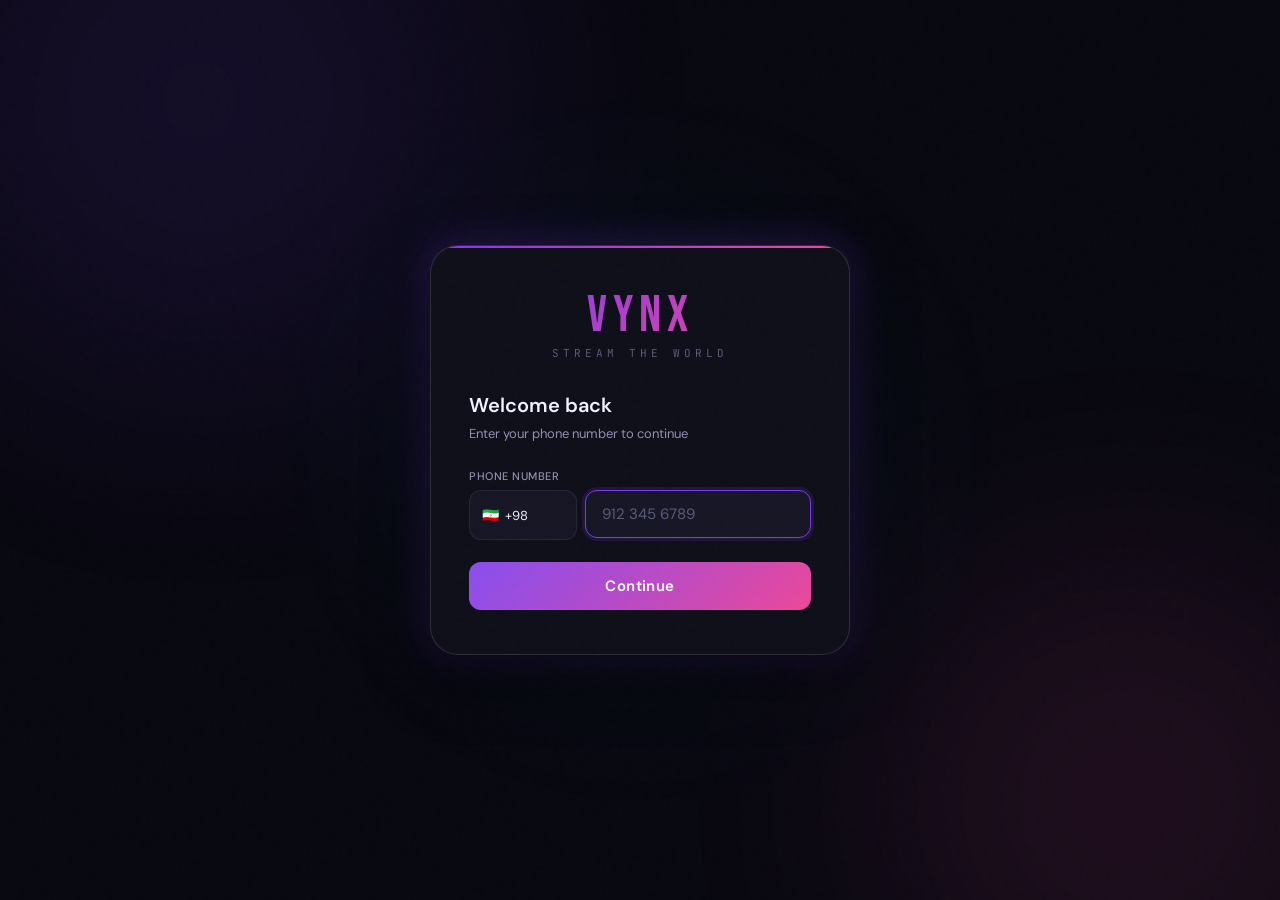
<file: index-pro-max.html>
<!DOCTYPE html>
<html lang="en" dir="ltr">
<head>
<meta charset="UTF-8"/>
<meta name="viewport" content="width=device-width,initial-scale=1.0"/>
<title>VYNX — Stream the World</title>
<link rel="preconnect" href="https://fonts.googleapis.com"/>
<link rel="preconnect" href="https://fonts.gstatic.com" crossorigin/>
<link href="https://fonts.googleapis.com/css2?family=Bebas+Neue&family=DM+Sans:opsz,wght@9..40,300;9..40,400;9..40,500;9..40,600&family=JetBrains+Mono:wght@400;500&display=swap" rel="stylesheet"/>
<style>
*,*::before,*::after{box-sizing:border-box;margin:0;padding:0}
:root{
  --bg:#080810;--bg2:#0f0f1a;--bg3:#161625;--bg4:#1e1e30;
  --surface:#1a1a2e;--surface2:#22223a;
  --border:rgba(255,255,255,0.07);--border2:rgba(255,255,255,0.13);
  --text:#f0f0ff;--text2:#9090b0;--text3:#5a5a7a;
  --accent:#7c3aed;--accent2:#a855f7;--accent3:#c084fc;
  --gold:#f59e0b;--red:#ef4444;--green:#10b981;--cyan:#06b6d4;--pink:#ec4899;--orange:#f97316;
  --g1:linear-gradient(135deg,#7c3aed,#ec4899);
  --g2:linear-gradient(135deg,#06b6d4,#7c3aed);
  --g3:linear-gradient(135deg,#f59e0b,#ef4444);
  --r:12px;--rsm:8px;--rlg:20px;--rxl:28px;
  --sh:0 2px 8px rgba(0,0,0,.4);--shm:0 8px 32px rgba(0,0,0,.5);--shl:0 20px 60px rgba(0,0,0,.6);
  --sha:0 0 40px rgba(124,58,237,.3);
  --fd:'Bebas Neue',sans-serif;--fb:'DM Sans',sans-serif;--fm:'JetBrains Mono',monospace;
  --nh:60px;--bh:56px;
}
html{scroll-behavior:smooth}
body{font-family:var(--fb);background:var(--bg);color:var(--text);min-height:100vh;overflow-x:hidden;-webkit-font-smoothing:antialiased}
::-webkit-scrollbar{width:3px;height:3px}
::-webkit-scrollbar-track{background:var(--bg2)}
::-webkit-scrollbar-thumb{background:var(--accent);border-radius:2px}
button{cursor:pointer;border:none;background:none;font-family:inherit;color:inherit}
input{font-family:inherit}
img{display:block;max-width:100%}
video{display:block}
::selection{background:rgba(124,58,237,.35);color:#fff}
body::before{content:'';position:fixed;inset:0;opacity:.3;pointer-events:none;z-index:9999;
background-image:url("data:image/svg+xml,%3Csvg viewBox='0 0 200 200' xmlns='http://www.w3.org/2000/svg'%3E%3Cfilter id='n'%3E%3CfeTurbulence type='fractalNoise' baseFrequency='.85' numOctaves='4' stitchTiles='stitch'/%3E%3C/filter%3E%3Crect width='100%25' height='100%25' filter='url(%23n)' opacity='.05'/%3E%3C/svg%3E")}
.amb{position:fixed;inset:0;pointer-events:none;z-index:0;overflow:hidden}
.ab{position:absolute;border-radius:50%;filter:blur(120px);opacity:.1}
.ab1{width:600px;height:600px;background:var(--accent);top:-200px;left:-100px;animation:af1 22s ease-in-out infinite}
.ab2{width:500px;height:500px;background:var(--pink);bottom:-150px;right:-100px;animation:af2 26s ease-in-out infinite}
.ab3{width:350px;height:350px;background:var(--cyan);top:50%;left:50%;transform:translate(-50%,-50%);animation:af3 18s ease-in-out infinite}
@keyframes af1{0%,100%{transform:translate(0,0)}50%{transform:translate(50px,40px)}}
@keyframes af2{0%,100%{transform:translate(0,0)}50%{transform:translate(-60px,-50px)}}
@keyframes af3{0%,100%{transform:translate(-50%,-50%) scale(1)}50%{transform:translate(-50%,-50%) scale(1.2)}}
.page{position:relative;z-index:1;animation:pfi .35s ease}
@keyframes pfi{from{opacity:0;transform:translateY(10px)}to{opacity:1;transform:translateY(0)}}

/* ===== AUTH FIX - layout uses flex column ===== */
.auth-wrap{min-height:100vh;display:flex;align-items:center;justify-content:center;padding:24px;position:relative;z-index:1}
.auth-card{background:var(--bg2);border:1px solid var(--border2);border-radius:var(--rxl);padding:44px 38px;width:100%;max-width:420px;box-shadow:var(--shl),var(--sha);position:relative;overflow:hidden;display:flex;flex-direction:column}
.auth-card::before{content:'';position:absolute;top:0;left:0;right:0;height:2px;background:var(--g1)}
.auth-logo-text{font-family:var(--fd);font-size:52px;letter-spacing:6px;background:var(--g1);-webkit-background-clip:text;-webkit-text-fill-color:transparent;background-clip:text;line-height:1;text-align:center}
.auth-logo-sub{font-size:11px;color:var(--text3);letter-spacing:4px;text-transform:uppercase;margin-top:4px;font-family:var(--fm);text-align:center;margin-bottom:32px}
.auth-title{font-size:20px;font-weight:600;margin-bottom:6px;text-align:left}
.auth-sub{font-size:13px;color:var(--text2);margin-bottom:26px;line-height:1.5;text-align:left}
.fg{margin-bottom:16px;width:100%}
.fl{display:block;font-size:11px;font-weight:500;color:var(--text2);margin-bottom:7px;letter-spacing:.5px;text-transform:uppercase}
.fi{width:100%;background:var(--bg3);border:1.5px solid var(--border);border-radius:var(--r);padding:13px 16px;color:var(--text);font-size:15px;outline:none;transition:all .2s;display:block}
.fi:focus{border-color:var(--accent);box-shadow:0 0 0 3px rgba(124,58,237,.15)}
.fi::placeholder{color:var(--text3)}
.fi.err{border-color:var(--red)}
.ferr{font-size:12px;color:var(--red);margin-top:5px}
.phone-row{display:flex;gap:8px;width:100%}
.csel{background:var(--bg3);border:1.5px solid var(--border);border-radius:var(--r);padding:0 12px;color:var(--text);font-size:14px;display:flex;align-items:center;gap:6px;white-space:nowrap;min-width:108px;position:relative;cursor:pointer;transition:all .2s;height:50px;flex-shrink:0}
.csel.open{border-color:var(--accent)}
.cdrop{position:absolute;top:calc(100% + 6px);left:0;width:220px;background:var(--bg4);border:1px solid var(--border2);border-radius:var(--r);overflow-y:auto;max-height:220px;z-index:200;box-shadow:var(--shm)}
.copt{padding:10px 14px;display:flex;align-items:center;gap:10px;cursor:pointer;transition:background .15s;font-size:13px}
.copt:hover{background:var(--surface2)}
.phone-inp{flex:1;min-width:0}
.phone-inp .fi{width:100%}
.rel{position:relative}
.pwd-eye{position:absolute;right:13px;top:50%;transform:translateY(-50%);color:var(--text3);cursor:pointer;transition:color .2s;display:flex;align-items:center;background:none;border:none}
.pwd-eye:hover{color:var(--text2)}
.str-wrap{margin-top:7px;height:4px;background:var(--bg4);border-radius:2px;overflow:hidden}
.str-bar{height:100%;border-radius:2px;transition:width .4s,background .4s}
.str-label{font-size:11px;color:var(--text3);margin-top:4px;font-family:var(--fm)}
.btn-p{width:100%;padding:14px;border-radius:var(--r);background:var(--g1);color:#fff;font-size:15px;font-weight:600;letter-spacing:.4px;transition:all .2s;position:relative;overflow:hidden;margin-top:6px;border:none;cursor:pointer}
.btn-p:hover{transform:translateY(-1px);box-shadow:0 8px 24px rgba(124,58,237,.4)}
.btn-p:active{transform:translateY(0)}
.btn-p::after{content:'';position:absolute;inset:0;background:linear-gradient(135deg,rgba(255,255,255,.1),transparent)}
.btn-s{width:100%;padding:13px;border-radius:var(--r);background:var(--bg3);border:1.5px solid var(--border2);color:var(--text);font-size:15px;font-weight:500;transition:all .2s;margin-top:8px;cursor:pointer}
.btn-s:hover{border-color:var(--accent);background:var(--surface)}

/* ===== FOLLOW PAGE ===== */
.fpage{min-height:100vh;padding:32px 20px 40px;max-width:480px;margin:0 auto;position:relative;z-index:1}
.ftitle{font-family:var(--fd);font-size:36px;letter-spacing:2px;text-align:center;margin-bottom:6px}
.ftitle span{background:var(--g1);-webkit-background-clip:text;-webkit-text-fill-color:transparent;background-clip:text}
.fsub{color:var(--text2);font-size:13px;text-align:center;margin-bottom:20px;line-height:1.5}
.fnotice{display:flex;align-items:center;gap:8px;background:rgba(124,58,237,.12);border:1px solid rgba(124,58,237,.3);border-radius:var(--r);padding:10px 14px;margin-bottom:16px;font-size:13px;color:var(--accent3)}
.flist{display:flex;flex-direction:column;gap:6px;margin-bottom:20px;max-height:55vh;overflow-y:auto}
.fitem{display:flex;align-items:center;gap:12px;padding:12px 14px;border-radius:var(--r);background:var(--bg2);border:1px solid var(--border);transition:all .2s;cursor:pointer}
.fitem:hover{border-color:var(--border2);background:var(--bg3)}
.fitem.followed{border-color:rgba(124,58,237,.4);background:rgba(124,58,237,.05)}
.fname{font-weight:500;font-size:14px;flex:1}
.fvids{font-size:11px;color:var(--text3);font-family:var(--fm);margin-top:2px}
.fbtn{padding:7px 16px;border-radius:20px;font-size:13px;font-weight:600;transition:all .2s;flex-shrink:0;cursor:pointer;border:none}
.fbtn.un{background:transparent;border:1.5px solid var(--border2);color:var(--text2)}
.fbtn.fo{background:var(--g1);color:#fff}
.fbtn.fo:hover{box-shadow:0 4px 16px rgba(124,58,237,.4)}

/* ===== TOP BAR ===== */
.topbar{position:fixed;top:0;left:0;right:0;z-index:200;background:rgba(8,8,16,.88);backdrop-filter:blur(20px) saturate(1.5);border-bottom:1px solid var(--border)}
.tbi{display:flex;align-items:center;justify-content:space-between;padding:0 18px;height:var(--nh)}
.brand{display:flex;align-items:center;gap:8px}
.brand-text{font-family:var(--fd);font-size:30px;letter-spacing:4px;background:var(--g1);-webkit-background-clip:text;-webkit-text-fill-color:transparent;background-clip:text;line-height:1}
.tactions{display:flex;align-items:center;gap:6px}
.ibtn{width:40px;height:40px;border-radius:10px;display:flex;align-items:center;justify-content:center;color:var(--text2);background:var(--bg3);border:1px solid var(--border);transition:all .2s}
.ibtn:hover{color:var(--text);border-color:var(--accent);background:var(--surface);box-shadow:0 0 14px rgba(124,58,237,.2)}
.ibtn.act{color:var(--accent3);border-color:var(--accent);background:rgba(124,58,237,.1)}
.ibtn svg{width:20px;height:20px;fill:currentColor}

/* ===== FILTER BAR ===== */
.fbar{display:flex;align-items:center;gap:8px;padding:0 18px;height:var(--bh);overflow-x:auto;scrollbar-width:none;border-top:1px solid var(--border)}
.fbar::-webkit-scrollbar{display:none}
.fbar-label{font-size:11px;font-family:var(--fm);color:var(--text3);letter-spacing:1px;text-transform:uppercase;white-space:nowrap;flex-shrink:0}
.fchip{padding:7px 16px;border-radius:20px;font-size:13px;font-weight:500;white-space:nowrap;transition:all .2s;cursor:pointer;flex-shrink:0;background:var(--bg3);border:1.5px solid var(--border);color:var(--text2)}
.fchip:hover{border-color:var(--accent3);color:var(--text)}
.fchip.act{background:var(--g1);color:#fff;border-color:transparent;box-shadow:0 4px 14px rgba(124,58,237,.35)}

/* ===== BOTTOM NAV ===== */
.botnav{position:fixed;bottom:0;left:0;right:0;z-index:200;background:rgba(8,8,16,.92);backdrop-filter:blur(20px);border-top:1px solid var(--border);display:flex;align-items:center;justify-content:space-around;height:var(--bh);padding:0 10px}
.ni{display:flex;flex-direction:column;align-items:center;gap:3px;cursor:pointer;transition:all .2s;padding:8px 20px;border-radius:12px;min-width:72px}
.ni:hover{background:var(--bg3)}
.ni.act{color:var(--accent3)}
.ni-icon{display:flex;align-items:center;justify-content:center;transition:transform .2s;width:22px;height:22px}
.ni-icon svg{width:22px;height:22px;fill:currentColor}
.ni.act .ni-icon{transform:scale(1.15)}
.ni-lbl{font-size:10px;font-weight:600;letter-spacing:.5px;text-transform:uppercase}
.ni.act .ni-lbl{color:var(--accent3)}
.ni:not(.act) .ni-lbl{color:var(--text3)}
.ni:not(.act) .ni-icon{color:var(--text3)}

/* ===== STORIES ===== */
.stories-sec{padding:14px 18px 6px;margin-top:calc(var(--nh) + var(--bh));/* FIX: lock horizontal scroll on stories */}
.stories-scroll{display:flex;gap:14px;overflow-x:auto;scrollbar-width:none;padding-bottom:4px;touch-action:pan-x}
.stories-scroll::-webkit-scrollbar{display:none}
/* FIX: prevent normal scroll from propagating to stories */
.stories-scroll{overscroll-behavior-x:contain}
.sitem{display:flex;flex-direction:column;align-items:center;gap:6px;cursor:pointer;flex-shrink:0;width:72px}
.savtr-wrap{position:relative;width:72px;height:72px}
.savtr{width:64px;height:64px;border-radius:50%;object-fit:cover;position:absolute;top:4px;left:4px}
.savtr-ph{width:64px;height:64px;border-radius:50%;display:flex;align-items:center;justify-content:center;font-weight:700;font-size:22px;color:#fff;position:absolute;top:4px;left:4px}
.story-ring{position:absolute;top:0;left:0;width:72px;height:72px;pointer-events:none}
.sname{font-size:11px;color:var(--text2);width:72px;overflow:hidden;text-overflow:ellipsis;white-space:nowrap;text-align:center}
.add-story-dot{position:absolute;bottom:2px;right:2px;width:20px;height:20px;border-radius:50%;background:var(--g1);display:flex;align-items:center;justify-content:center;font-size:12px;border:2px solid var(--bg);z-index:2;color:#fff}

/* ===== STORY VIEWER ===== */
.sv{position:fixed;inset:0;z-index:600;background:#000;display:flex;flex-direction:column;overscroll-behavior:none}
/* FIX: progress bar fills based on video time not CSS animation */
.sv-prog{display:flex;gap:4px;padding:14px 14px 8px;position:relative;z-index:2}
.sv-seg{flex:1;height:3px;background:rgba(255,255,255,.25);border-radius:2px;overflow:hidden}
.sv-fill{height:100%;border-radius:2px;background:#fff;transition:width .1s linear}
.sv-fill.done{width:100%!important}
.sv-fill.pend{width:0!important}
.sv-head{display:flex;align-items:center;justify-content:space-between;padding:0 14px 12px;position:relative;z-index:2}
.sv-person{display:flex;align-items:center;gap:10px;cursor:pointer}
.sv-mavtr{width:38px;height:38px;border-radius:50%;border:2px solid rgba(255,255,255,.7);object-fit:cover;flex-shrink:0}
.sv-pname{font-weight:600;font-size:14px;color:#fff}
.sv-time{font-size:11px;color:rgba(255,255,255,.6);margin-top:1px;font-family:var(--fm)}
.sv-close{font-size:26px;color:rgba(255,255,255,.85);cursor:pointer;padding:4px;line-height:1;background:none;border:none;display:flex;align-items:center}
.sv-close svg{width:22px;height:22px;fill:currentColor}
.sv-media{flex:1;position:relative;overflow:hidden}
.sv-media video,.sv-media img{width:100%;height:100%;object-fit:contain}
.sv-tap-l,.sv-tap-r{position:absolute;top:0;bottom:0;width:40%;z-index:10;cursor:pointer}
.sv-tap-l{left:0}
.sv-tap-r{right:0}
.sv-gtop{position:absolute;top:0;left:0;right:0;height:180px;background:linear-gradient(to bottom,rgba(0,0,0,.75),transparent);pointer-events:none;z-index:1}
.sv-gbot{position:absolute;bottom:0;left:0;right:0;height:120px;background:linear-gradient(to top,rgba(0,0,0,.6),transparent);pointer-events:none;z-index:1}

/* ===== FEED ===== */
.feed-sec{padding:10px 18px 100px}
.feed-grid{display:grid;gap:14px}
@media(min-width:580px){.feed-grid{grid-template-columns:repeat(2,1fr)}}
@media(min-width:900px){.feed-grid{grid-template-columns:repeat(3,1fr)}}
.vc{background:var(--bg2);border:1px solid var(--border);border-radius:var(--rlg);overflow:hidden;transition:all .25s;cursor:pointer;position:relative}
.vc:hover{border-color:var(--border2);transform:translateY(-2px);box-shadow:var(--shm)}
.vc-thumb{position:relative;aspect-ratio:16/9;background:var(--bg3);overflow:hidden}
.vc-thumb img{width:100%;height:100%;object-fit:cover;transition:transform .3s}
.vc:hover .vc-thumb img{transform:scale(1.04)}
.vc-thumb-ph{width:100%;height:100%;display:flex;align-items:center;justify-content:center;color:var(--text3)}
.vc-thumb-ph svg{width:44px;height:44px;fill:currentColor;opacity:.4}
.vc-dur{position:absolute;bottom:10px;right:10px;background:rgba(0,0,0,.75);backdrop-filter:blur(4px);padding:3px 8px;border-radius:6px;font-size:12px;font-family:var(--fm)}
.vc-fmt{position:absolute;top:10px;left:10px;background:var(--g1);padding:3px 8px;border-radius:6px;font-size:11px;font-weight:600;letter-spacing:.4px}
.vc-play{position:absolute;inset:0;display:flex;align-items:center;justify-content:center;opacity:0;transition:opacity .2s}
.vc:hover .vc-play{opacity:1}
.vc-play-btn{width:52px;height:52px;border-radius:50%;background:rgba(124,58,237,.85);backdrop-filter:blur(8px);display:flex;align-items:center;justify-content:center}
.vc-play-btn svg{width:22px;height:22px;fill:#fff;margin-left:3px}
.vc-info{padding:12px 15px 14px}
.vc-prow{display:flex;align-items:center;gap:10px;margin-bottom:9px}
.vc-pavtr{width:30px;height:30px;border-radius:50%;object-fit:cover;flex-shrink:0}
.vc-pname{font-size:13px;color:var(--accent3);font-weight:500;cursor:pointer}
.vc-pname:hover{text-decoration:underline}
.vc-date{font-size:11px;color:var(--text3);font-family:var(--fm);margin-left:auto}
.vc-title{font-size:15px;font-weight:600;line-height:1.3;margin-bottom:9px}
.vc-tags{display:flex;gap:6px;flex-wrap:wrap;align-items:center}
.vc-tag{padding:3px 9px;border-radius:6px;font-size:11px;font-family:var(--fm);background:rgba(124,58,237,.12);color:var(--accent3);border:1px solid rgba(124,58,237,.2);display:flex;align-items:center;gap:4px}
.vc-tag svg{width:12px;height:12px;fill:currentColor}

/* ===== REELS - distinct UI ===== */
.reels-page{padding:calc(var(--nh) + var(--bh) + 14px) 0 100px}
.reels-header{padding:0 18px 16px;display:flex;align-items:center;justify-content:space-between}
.reels-title{font-family:var(--fd);font-size:28px;letter-spacing:2px;display:flex;align-items:center;gap:10px}
.rdot{width:8px;height:8px;border-radius:50%;background:var(--red);animation:rp 1.5s ease infinite;flex-shrink:0}
@keyframes rp{0%,100%{transform:scale(1);opacity:1}50%{transform:scale(1.5);opacity:.7}}
.reels-count{font-size:12px;color:var(--text3);font-family:var(--fm)}
.reels-grid{display:grid;grid-template-columns:repeat(2,1fr);gap:2px;padding:0 0 20px}
@media(min-width:600px){.reels-grid{grid-template-columns:repeat(3,1fr)}}
@media(min-width:900px){.reels-grid{grid-template-columns:repeat(4,1fr)}}
.reel-card{aspect-ratio:9/16;position:relative;overflow:hidden;cursor:pointer;background:var(--bg3)}
.reel-card img{width:100%;height:100%;object-fit:cover;transition:transform .3s}
.reel-card:hover img{transform:scale(1.06)}
.reel-overlay{position:absolute;inset:0;background:linear-gradient(to top,rgba(0,0,0,.75) 0%,transparent 50%);display:flex;flex-direction:column;justify-content:flex-end;padding:10px}
.reel-title{font-size:12px;font-weight:600;color:#fff;line-height:1.3;margin-bottom:4px;display:-webkit-box;-webkit-line-clamp:2;-webkit-box-orient:vertical;overflow:hidden}
.reel-meta{display:flex;align-items:center;gap:6px}
.reel-avtr{width:22px;height:22px;border-radius:50%;object-fit:cover;border:1.5px solid rgba(255,255,255,.6)}
.reel-pname{font-size:11px;color:rgba(255,255,255,.8);flex:1;overflow:hidden;text-overflow:ellipsis;white-space:nowrap}
.reel-views{font-size:10px;color:rgba(255,255,255,.6);font-family:var(--fm);display:flex;align-items:center;gap:3px}
.reel-views svg{width:10px;height:10px;fill:currentColor}
.reel-dur{position:absolute;top:8px;right:8px;background:rgba(0,0,0,.65);padding:2px 6px;border-radius:4px;font-size:10px;font-family:var(--fm);color:#fff}
.reel-play{position:absolute;inset:0;display:flex;align-items:center;justify-content:center;opacity:0;transition:opacity .2s;background:rgba(0,0,0,.2)}
.reel-card:hover .reel-play{opacity:1}
.reel-play-btn{width:44px;height:44px;border-radius:50%;background:rgba(124,58,237,.85);display:flex;align-items:center;justify-content:center}
.reel-play-btn svg{width:18px;height:18px;fill:#fff;margin-left:3px}

/* ===== SEARCH OVERLAY ===== */
.srch-ov{position:fixed;inset:0;z-index:400;background:rgba(8,8,16,.96);backdrop-filter:blur(20px);display:flex;flex-direction:column;align-items:center;padding:70px 18px 20px;animation:pfi .2s ease}
.srch-box{width:100%;max-width:560px;position:relative}
.srch-inp{width:100%;background:var(--bg3);border:2px solid var(--accent);border-radius:var(--rlg);padding:15px 48px 15px 20px;color:var(--text);font-size:17px;outline:none;box-shadow:0 0 30px rgba(124,58,237,.25);font-family:var(--fb)}
.srch-inp::placeholder{color:var(--text3)}
.srch-x{position:absolute;right:14px;top:50%;transform:translateY(-50%);color:var(--text2);cursor:pointer;padding:4px;background:none;border:none;display:flex;align-items:center}
.srch-x svg{width:20px;height:20px;fill:currentColor}
.srch-results{width:100%;max-width:560px;margin-top:18px;display:flex;flex-direction:column;gap:6px}
.srch-tags{width:100%;max-width:560px;margin-top:16px}
.srch-tag-title{font-size:11px;color:var(--text3);letter-spacing:2px;text-transform:uppercase;font-family:var(--fm);margin-bottom:10px}
.srch-tag-chips{display:flex;flex-wrap:wrap;gap:8px}
.srch-tag-chip{padding:6px 14px;border-radius:20px;font-size:12px;font-weight:500;background:rgba(124,58,237,.12);border:1px solid rgba(124,58,237,.25);color:var(--accent3);cursor:pointer;transition:all .2s}
.srch-tag-chip:hover{background:rgba(124,58,237,.22)}
.sres-item{display:flex;align-items:center;gap:12px;padding:12px 14px;background:var(--bg2);border:1px solid var(--border);border-radius:var(--r);cursor:pointer;transition:all .2s}
.sres-item:hover{border-color:var(--accent);background:var(--bg3)}
.sres-name{font-weight:500;font-size:14px}
.sres-meta{font-size:12px;color:var(--text3);font-family:var(--fm);margin-top:2px}
.sres-empty{color:var(--text2);text-align:center;margin-top:40px;font-size:15px}

/* ===== CAT OVERLAY ===== */
.cat-ov{position:fixed;inset:0;z-index:400;background:rgba(8,8,16,.96);backdrop-filter:blur(20px);display:flex;flex-direction:column;align-items:center;padding:0;overflow-y:auto;animation:pfi .2s ease}
.cat-inner{width:100%;max-width:500px;padding:24px 20px 40px;margin:0 auto}
.cat-topbar{display:flex;align-items:center;justify-content:space-between;margin-bottom:28px;padding-top:10px}
.cat-title{font-family:var(--fd);font-size:34px;letter-spacing:3px}
.cat-x{font-size:28px;color:var(--text);cursor:pointer;padding:4px;background:none;border:none;line-height:1;display:flex;align-items:center}
.cat-x svg{width:24px;height:24px;fill:currentColor}
.cat-grid{display:grid;grid-template-columns:repeat(2,1fr);gap:10px}
.cat-item{padding:18px;border-radius:var(--rlg);cursor:pointer;transition:all .25s;border:1.5px solid transparent;text-align:center;position:relative;overflow:hidden}
.cat-item:hover{transform:translateY(-2px);box-shadow:var(--shm)}
.cat-item.sel{border-color:var(--accent3)!important;box-shadow:0 0 20px rgba(124,58,237,.3)}
.cat-icon{font-size:30px;margin-bottom:7px;display:flex;align-items:center;justify-content:center}
.cat-icon svg{width:30px;height:30px;fill:currentColor}
.cat-name{font-weight:600;font-size:13px}
.cat-count{font-size:11px;opacity:.7;font-family:var(--fm);margin-top:2px}

/* ===== VIDEO MODAL - improved player UI ===== */
.vmov{position:fixed;inset:0;z-index:700;background:rgba(0,0,0,.97);backdrop-filter:blur(16px);display:flex;flex-direction:column;align-items:center;justify-content:flex-start;overflow-y:auto;animation:pfi .2s ease}
.vmov-inner{width:100%;max-width:860px;padding:20px}
.vmov-head{display:flex;justify-content:space-between;align-items:flex-start;margin-bottom:14px;gap:12px}
.vmov-title{font-size:19px;font-weight:600;line-height:1.3;flex:1}
.vmov-x{color:var(--text2);line-height:1;flex-shrink:0;background:none;border:none;transition:color .2s;display:flex;align-items:center;padding:4px}
.vmov-x svg{width:26px;height:26px;fill:currentColor}
.vmov-x:hover{color:var(--accent3)}
/* Custom video player */
.vplayer-wrap{position:relative;width:100%;border-radius:var(--rlg);overflow:hidden;background:#000;aspect-ratio:16/9}
.vplayer-wrap video{width:100%;height:100%;display:block;object-fit:contain}
.vplayer-ui{position:absolute;bottom:0;left:0;right:0;padding:0 16px 16px;background:linear-gradient(to top,rgba(0,0,0,.9) 0%,rgba(0,0,0,.5) 60%,transparent 100%);opacity:0;transition:opacity .25s}
.vplayer-wrap:hover .vplayer-ui,.vplayer-wrap.paused .vplayer-ui{opacity:1}
.vplayer-timeline{position:relative;height:4px;background:rgba(255,255,255,.2);border-radius:2px;cursor:pointer;margin-bottom:12px;transition:height .15s}
.vplayer-timeline:hover{height:6px}
.vplayer-progress{position:absolute;left:0;top:0;height:100%;background:var(--g1);border-radius:2px;pointer-events:none}
.vplayer-buf{position:absolute;left:0;top:0;height:100%;background:rgba(255,255,255,.2);border-radius:2px;pointer-events:none}
.vplayer-thumb{position:absolute;top:50%;width:14px;height:14px;border-radius:50%;background:#fff;transform:translate(-50%,-50%);box-shadow:0 2px 6px rgba(0,0,0,.4);pointer-events:none;opacity:0;transition:opacity .15s}
.vplayer-timeline:hover .vplayer-thumb{opacity:1}
.vplayer-controls{display:flex;align-items:center;gap:12px}
.vplayer-btn{color:#fff;background:none;border:none;cursor:pointer;display:flex;align-items:center;padding:4px;border-radius:6px;transition:background .15s}
.vplayer-btn:hover{background:rgba(255,255,255,.1)}
.vplayer-btn svg{width:22px;height:22px;fill:currentColor}
.vplayer-time{font-family:var(--fm);font-size:12px;color:rgba(255,255,255,.8);white-space:nowrap}
.vplayer-vol{display:flex;align-items:center;gap:6px}
.vplayer-vol-slider{-webkit-appearance:none;appearance:none;height:3px;border-radius:2px;background:rgba(255,255,255,.3);width:70px;cursor:pointer;outline:none}
.vplayer-vol-slider::-webkit-slider-thumb{-webkit-appearance:none;width:12px;height:12px;border-radius:50%;background:#fff;cursor:pointer}
.vplayer-spacer{flex:1}
.vplayer-big-play{position:absolute;inset:0;display:flex;align-items:center;justify-content:center;cursor:pointer;background:none;border:none}
.vplayer-big-play-btn{width:68px;height:68px;border-radius:50%;background:rgba(124,58,237,.85);backdrop-filter:blur(8px);display:flex;align-items:center;justify-content:center;transition:transform .2s,background .2s}
.vplayer-big-play-btn:hover{transform:scale(1.08);background:var(--accent)}
.vplayer-big-play-btn svg{width:28px;height:28px;fill:#fff;margin-left:4px}
.vplayer-wrap.playing .vplayer-big-play{opacity:0;pointer-events:none}
.vmov-info{margin-top:14px;padding:14px;background:var(--bg2);border:1px solid var(--border);border-radius:var(--r)}
.vmov-prow{display:flex;align-items:center;gap:10px;cursor:pointer;margin-bottom:10px}
.vmov-prow:hover .vmov-pname{color:var(--accent3)}
.vmov-pname{font-weight:600;font-size:15px;transition:color .2s}
.vmov-meta{font-size:12px;color:var(--text3);font-family:var(--fm);margin-top:2px}

/* ===== PERSON PAGE - no filter/search ===== */
.pp{padding:0 0 100px}
.pp-hero{padding:calc(var(--nh) + 16px) 18px 22px;background:linear-gradient(to bottom,rgba(124,58,237,.08),transparent);border-bottom:1px solid var(--border)}
.pp-top{display:flex;align-items:flex-start;gap:16px}
.pp-avtr-wrap{cursor:pointer;flex-shrink:0}
.pp-avtr{width:78px;height:78px;border-radius:50%;object-fit:cover;border:2px solid var(--border2)}
.pp-info{flex:1;min-width:0}
.pp-name{font-size:20px;font-weight:700;margin-bottom:3px}
.pp-cnt{font-size:12px;color:var(--text3);font-family:var(--fm);margin-bottom:8px}
.pp-bio{font-size:13px;color:var(--text2);line-height:1.55;margin-bottom:12px}
.pp-fbtn{padding:9px 24px;border-radius:20px;font-size:13px;font-weight:600;transition:all .2s;cursor:pointer;border:none}
.pp-fbtn.fo{background:var(--g1);color:#fff}
.pp-fbtn.fo:hover{box-shadow:0 6px 20px rgba(124,58,237,.4)}
.pp-fbtn.un{background:var(--bg3);border:1.5px solid var(--border2);color:var(--text2)}
.pp-sort-bar{display:flex;gap:8px;padding:12px 18px 0;overflow-x:auto;scrollbar-width:none}
.pp-sort-bar::-webkit-scrollbar{display:none}
.sch{padding:6px 13px;border-radius:16px;font-size:12px;font-weight:500;cursor:pointer;transition:all .2s;background:var(--bg3);border:1px solid var(--border);color:var(--text2);white-space:nowrap}
.sch.act{background:rgba(124,58,237,.15);border-color:var(--accent);color:var(--accent3)}
.pp-grid{padding:12px 18px;display:flex;flex-direction:column;gap:12px}

/* ===== PROFILE - full edit ===== */
.prof-page{padding:calc(var(--nh) + 16px) 18px 100px}
.prof-hero{background:var(--bg2);border:1px solid var(--border);border-radius:var(--rxl);padding:28px 20px;margin-bottom:18px;position:relative;overflow:hidden;text-align:center}
.prof-hero::before{content:'';position:absolute;top:0;left:0;right:0;height:2px;background:var(--g1)}
.prof-avtr-btn{position:relative;display:inline-block;cursor:pointer;margin-bottom:12px}
.avtr-edit{position:absolute;inset:0;border-radius:50%;background:rgba(0,0,0,.6);display:flex;align-items:center;justify-content:center;opacity:0;transition:opacity .2s}
.avtr-edit svg{width:24px;height:24px;fill:#fff}
.prof-avtr-btn:hover .avtr-edit{opacity:1}
.prof-name{font-size:21px;font-weight:700;margin-bottom:2px}
.prof-username{font-size:13px;color:var(--accent3);font-family:var(--fm);margin-bottom:4px}
.prof-bio-disp{font-size:13px;color:var(--text2);margin-bottom:4px;line-height:1.5}
.prof-phone{font-size:12px;color:var(--text3);font-family:var(--fm);margin-bottom:16px}
.prof-actions{display:flex;gap:10px;justify-content:center;flex-wrap:wrap}
.prof-act-btn{padding:9px 20px;border-radius:20px;font-size:13px;font-weight:600;cursor:pointer;transition:all .2s;border:none;display:flex;align-items:center;gap:6px}
.prof-act-btn svg{width:15px;height:15px;fill:currentColor}
.prof-act-btn.primary{background:var(--g1);color:#fff}
.prof-act-btn.primary:hover{box-shadow:0 6px 20px rgba(124,58,237,.4)}
.prof-act-btn.sec{background:var(--bg3);border:1.5px solid var(--border2);color:var(--text2)}
.prof-act-btn.sec:hover{border-color:var(--accent);color:var(--text)}
.prof-act-btn.danger{background:rgba(239,68,68,.12);border:1.5px solid rgba(239,68,68,.3);color:var(--red)}
.prof-act-btn.danger:hover{background:rgba(239,68,68,.2)}
.prof-stats{display:flex;background:var(--bg2);border:1px solid var(--border);border-radius:var(--rlg);overflow:hidden;margin-bottom:18px}
.stat-i{flex:1;padding:14px 8px;text-align:center;border-right:1px solid var(--border);cursor:pointer;transition:background .2s}
.stat-i:last-child{border-right:none}
.stat-i:hover{background:var(--bg3)}
.stat-n{font-family:var(--fd);font-size:26px;letter-spacing:1px;background:var(--g1);-webkit-background-clip:text;-webkit-text-fill-color:transparent;background-clip:text;line-height:1}
.stat-l{font-size:10px;color:var(--text3);margin-top:4px;letter-spacing:1px;text-transform:uppercase}
.prof-sec{margin-bottom:18px}
.prof-sec-title{font-size:11px;color:var(--text3);letter-spacing:2px;text-transform:uppercase;font-family:var(--fm);margin-bottom:10px;padding-left:2px}
.fw-list{display:flex;flex-direction:column;gap:6px}
.fw-item{display:flex;align-items:center;gap:12px;padding:12px 14px;background:var(--bg2);border:1px solid var(--border);border-radius:var(--r);cursor:pointer;transition:all .2s}
.fw-item:hover{border-color:var(--accent);background:var(--bg3)}
.fw-avn{font-weight:500;font-size:14px}
.fw-avm{font-size:11px;color:var(--text3);font-family:var(--fm);margin-top:2px}
/* Stories strip - image AND video support */
.my-stories-strip{display:flex;gap:8px;overflow-x:auto;scrollbar-width:none;padding-bottom:6px}
.my-stories-strip::-webkit-scrollbar{display:none}
.my-st-item{flex-shrink:0;width:72px;height:100px;border-radius:var(--rsm);overflow:hidden;position:relative;background:var(--bg3);cursor:pointer}
.my-st-item video,.my-st-item img{width:100%;height:100%;object-fit:cover}
.my-st-overlay{position:absolute;inset:0;background:rgba(0,0,0,.35);display:flex;align-items:center;justify-content:center}
.my-st-overlay svg{width:22px;height:22px;fill:#fff}
.my-st-del{position:absolute;top:4px;right:4px;width:20px;height:20px;border-radius:50%;background:rgba(239,68,68,.85);display:flex;align-items:center;justify-content:center;cursor:pointer;border:none;z-index:5}
.my-st-del svg{width:12px;height:12px;fill:#fff}
.my-st-add{flex-shrink:0;width:72px;height:100px;border-radius:var(--rsm);border:2px dashed var(--border2);display:flex;flex-direction:column;align-items:center;justify-content:center;cursor:pointer;color:var(--text3);transition:all .2s;gap:4px}
.my-st-add svg{width:26px;height:26px;fill:currentColor}
.my-st-add:hover{border-color:var(--accent);color:var(--accent3)}
.my-st-add-lbl{font-size:9px;text-transform:uppercase;letter-spacing:.5px;font-family:var(--fm)}
.settings-list{display:flex;flex-direction:column;gap:6px}
.set-item{display:flex;align-items:center;gap:14px;padding:13px 16px;background:var(--bg2);border:1px solid var(--border);border-radius:var(--r);cursor:pointer;transition:all .2s}
.set-item:hover{border-color:var(--border2);background:var(--bg3)}
.set-icon{width:32px;text-align:center;flex-shrink:0;display:flex;align-items:center;justify-content:center}
.set-icon svg{width:18px;height:18px;fill:currentColor;color:var(--text2)}
.set-label{flex:1;font-size:14px;font-weight:500}
.set-val{font-size:12px;color:var(--text3)}
.set-chev{color:var(--text3);font-size:12px}

/* ===== EDIT PROFILE MODAL ===== */
.edit-modal{position:fixed;inset:0;z-index:800;background:rgba(0,0,0,.85);backdrop-filter:blur(16px);display:flex;align-items:center;justify-content:center;padding:24px;animation:pfi .2s ease}
.edit-card{background:var(--bg2);border:1px solid var(--border2);border-radius:var(--rxl);padding:32px 28px;width:100%;max-width:440px;position:relative;max-height:90vh;overflow-y:auto}
.edit-card::before{content:'';position:absolute;top:0;left:0;right:0;height:2px;background:var(--g1);border-radius:var(--rxl) var(--rxl) 0 0}
.edit-title{font-size:18px;font-weight:700;margin-bottom:24px;display:flex;align-items:center;justify-content:space-between}
.edit-close{color:var(--text2);display:flex;align-items:center;padding:4px;background:none;border:none;cursor:pointer}
.edit-close svg{width:22px;height:22px;fill:currentColor}

/* ===== BACK BTN ===== */
.back-btn{display:flex;align-items:center;gap:6px;font-size:14px;color:var(--text2);cursor:pointer;padding:6px 10px;border-radius:8px;transition:all .2s;background:none;border:none}
.back-btn:hover{color:var(--text);background:var(--bg3)}
.back-btn svg{width:18px;height:18px;fill:currentColor}

/* ===== TOAST ===== */
.toast{position:fixed;bottom:70px;left:50%;transform:translateX(-50%);background:var(--bg4);border:1px solid var(--border2);padding:11px 20px;border-radius:var(--r);z-index:1000;font-size:14px;box-shadow:var(--shm);animation:tin .3s ease,tout .3s ease 2.5s forwards;white-space:nowrap}
@keyframes tin{from{opacity:0;transform:translateX(-50%) translateY(10px)}to{opacity:1;transform:translateX(-50%) translateY(0)}}
@keyframes tout{to{opacity:0;transform:translateX(-50%) translateY(10px)}}

/* ===== EMPTY ===== */
.empty{text-align:center;padding:50px 20px;display:flex;flex-direction:column;align-items:center;gap:10px;grid-column:1/-1}
.empty-icon{opacity:.35;display:flex;align-items:center;justify-content:center}
.empty-icon svg{width:44px;height:44px;fill:currentColor}
.empty-title{font-size:17px;font-weight:600;color:var(--text2)}
.empty-sub{font-size:13px;color:var(--text3);line-height:1.5;max-width:250px}

@media(min-width:900px){
  .tbi,.fbar,.stories-sec,.feed-sec,.prof-page{max-width:960px;margin-left:auto;margin-right:auto}
  .reels-page,.reels-grid{max-width:1200px;margin-left:auto;margin-right:auto}
}
</style>
</head>
<body>
<div class="amb"><div class="ab ab1"></div><div class="ab ab2"></div><div class="ab ab3"></div></div>
<div id="root"></div>

<script>
/* ============================================================
   VYNX — Stream the World  |  index-pro-max
   ============================================================ */

/* ===== SVG ICONS ===== */
const IC={
  home:`<svg viewBox="0 0 24 24"><path d="M10 20v-6h4v6h5v-8h3L12 3 2 12h3v8z"/></svg>`,
  reels:`<svg viewBox="0 0 24 24"><path d="M18 3v2h-2V3H8v2H6V3H4v18h2v-2h2v2h8v-2h2v2h2V3h-2zM8 17H6v-2h2v2zm0-4H6v-2h2v2zm0-4H6V7h2v2zm10 8h-2v-2h2v2zm0-4h-2v-2h2v2zm0-4h-2V7h2v2z"/></svg>`,
  profile:`<svg viewBox="0 0 24 24"><path d="M12 12c2.21 0 4-1.79 4-4s-1.79-4-4-4-4 1.79-4 4 1.79 4 4 4zm0 2c-2.67 0-8 1.34-8 4v2h16v-2c0-2.66-5.33-4-8-4z"/></svg>`,
  search:`<svg viewBox="0 0 24 24"><path d="M15.5 14h-.79l-.28-.27A6.47 6.47 0 0 0 16 9.5 6.5 6.5 0 1 0 9.5 16c1.61 0 3.09-.59 4.23-1.57l.27.28v.79l5 4.99L20.49 19l-4.99-5zm-6 0C7.01 14 5 11.99 5 9.5S7.01 5 9.5 5 14 7.01 14 9.5 11.99 14 9.5 14z"/></svg>`,
  flash:`<svg viewBox="0 0 24 24"><path d="M7 2v11h3v9l7-12h-4l4-8z"/></svg>`,
  play:`<svg viewBox="0 0 24 24"><path d="M8 5v14l11-7z"/></svg>`,
  pause:`<svg viewBox="0 0 24 24"><path d="M6 19h4V5H6v14zm8-14v14h4V5h-4z"/></svg>`,
  mute:`<svg viewBox="0 0 24 24"><path d="M16.5 12A4.5 4.5 0 0 0 14 7.97v2.21l2.45 2.45c.03-.2.05-.41.05-.63zm2.5 0c0 .94-.2 1.82-.54 2.64l1.51 1.51C20.63 14.91 21 13.5 21 12c0-4.28-2.99-7.86-7-8.77v2.06c2.89.86 5 3.54 5 6.71zM4.27 3L3 4.27 7.73 9H3v6h4l5 5v-6.73l4.25 4.25c-.67.52-1.42.93-2.25 1.18v2.06c1.38-.31 2.63-.95 3.69-1.81L19.73 21 21 19.73l-9-9L4.27 3zM12 4L9.91 6.09 12 8.18V4z"/></svg>`,
  vol:`<svg viewBox="0 0 24 24"><path d="M3 9v6h4l5 5V4L7 9H3zm13.5 3A4.5 4.5 0 0 0 14 7.97v8.05c1.48-.73 2.5-2.25 2.5-4.02z"/></svg>`,
  full:`<svg viewBox="0 0 24 24"><path d="M7 14H5v5h5v-2H7v-3zm-2-4h2V7h3V5H5v5zm12 7h-3v2h5v-5h-2v3zM14 5v2h3v3h2V5h-5z"/></svg>`,
  close:`<svg viewBox="0 0 24 24"><path d="M19 6.41L17.59 5 12 10.59 6.41 5 5 6.41 10.59 12 5 17.59 6.41 19 12 13.41 17.59 19 19 17.59 13.41 12z"/></svg>`,
  cam:`<svg viewBox="0 0 24 24"><path d="M12 15.2A3.2 3.2 0 0 1 8.8 12 3.2 3.2 0 0 1 12 8.8 3.2 3.2 0 0 1 15.2 12 3.2 3.2 0 0 1 12 15.2M12 7a5 5 0 0 0-5 5 5 5 0 0 0 5 5 5 5 0 0 0 5-5 5 5 0 0 0-5-5m-7-1V5H3v2h2v2h2V7h2V5H7zm14-2h-8v2h7v12H4V7h3V5H4c-1.1 0-2 .9-2 2v12c0 1.1.9 2 2 2h16c1.1 0 2-.9 2-2V7c0-1.1-.9-2-2-2z"/></svg>`,
  add:`<svg viewBox="0 0 24 24"><path d="M19 13h-6v6h-2v-6H5v-2h6V5h2v6h6v2z"/></svg>`,
  edit:`<svg viewBox="0 0 24 24"><path d="M3 17.25V21h3.75L17.81 9.94l-3.75-3.75L3 17.25zM20.71 7.04a1 1 0 0 0 0-1.41l-2.34-2.34a1 1 0 0 0-1.41 0l-1.83 1.83 3.75 3.75 1.83-1.83z"/></svg>`,
  logout:`<svg viewBox="0 0 24 24"><path d="M17 7l-1.41 1.41L18.17 11H8v2h10.17l-2.58 2.58L17 17l5-5zM4 5h8V3H4c-1.1 0-2 .9-2 2v14c0 1.1.9 2 2 2h8v-2H4V5z"/></svg>`,
  bell:`<svg viewBox="0 0 24 24"><path d="M12 22c1.1 0 2-.9 2-2h-4c0 1.1.9 2 2 2zm6-6v-5c0-3.07-1.64-5.64-4.5-6.32V4c0-.83-.67-1.5-1.5-1.5s-1.5.67-1.5 1.5v.68C7.63 5.36 6 7.92 6 11v5l-2 2v1h16v-1l-2-2z"/></svg>`,
  lock:`<svg viewBox="0 0 24 24"><path d="M18 8h-1V6c0-2.76-2.24-5-5-5S7 3.24 7 6v2H6c-1.1 0-2 .9-2 2v10c0 1.1.9 2 2 2h12c1.1 0 2-.9 2-2V10c0-1.1-.9-2-2-2zm-6 9c-1.1 0-2-.9-2-2s.9-2 2-2 2 .9 2 2-.9 2-2 2zm3.1-9H8.9V6c0-1.71 1.39-3.1 3.1-3.1 1.71 0 3.1 1.39 3.1 3.1v2z"/></svg>`,
  palette:`<svg viewBox="0 0 24 24"><path d="M12 3c-4.97 0-9 4.03-9 9s4.03 9 9 9c.83 0 1.5-.67 1.5-1.5 0-.39-.15-.74-.39-1.01-.23-.26-.38-.61-.38-.99 0-.83.67-1.5 1.5-1.5H16c2.76 0 5-2.24 5-5 0-4.42-4.03-8-9-8zm-5.5 9c-.83 0-1.5-.67-1.5-1.5S5.67 9 6.5 9 8 9.67 8 10.5 7.33 12 6.5 12zm3-4C8.67 8 8 7.33 8 6.5S8.67 5 9.5 5s1.5.67 1.5 1.5S10.33 8 9.5 8zm5 0c-.83 0-1.5-.67-1.5-1.5S13.67 5 14.5 5s1.5.67 1.5 1.5S15.33 8 14.5 8zm3 4c-.83 0-1.5-.67-1.5-1.5S16.67 9 17.5 9s1.5.67 1.5 1.5S18.33 12 17.5 12z"/></svg>`,
  globe:`<svg viewBox="0 0 24 24"><path d="M11.99 2C6.47 2 2 6.48 2 12s4.47 10 9.99 10C17.52 22 22 17.52 22 12S17.52 2 11.99 2zm6.93 6h-2.95a15.65 15.65 0 0 0-1.38-3.56A8.03 8.03 0 0 1 18.92 8zM12 4.04c.83 1.2 1.48 2.53 1.91 3.96h-3.82c.43-1.43 1.08-2.76 1.91-3.96zM4.26 14C4.1 13.36 4 12.69 4 12s.1-1.36.26-2h3.38c-.08.66-.14 1.32-.14 2 0 .68.06 1.34.14 2H4.26zm.82 2h2.95c.32 1.25.78 2.45 1.38 3.56A7.987 7.987 0 0 1 5.08 16zm2.95-8H5.08a7.987 7.987 0 0 1 4.33-3.56A15.65 15.65 0 0 0 8.03 8zM12 19.96c-.83-1.2-1.48-2.53-1.91-3.96h3.82c-.43 1.43-1.08 2.76-1.91 3.96zM14.34 14H9.66c-.09-.66-.16-1.32-.16-2 0-.68.07-1.35.16-2h4.68c.09.65.16 1.32.16 2 0 .68-.07 1.34-.16 2zm.25 5.56c.6-1.11 1.06-2.31 1.38-3.56h2.95a8.03 8.03 0 0 1-4.33 3.56zM16.36 14c.08-.66.14-1.32.14-2 0-.68-.06-1.34-.14-2h3.38c.16.64.26 1.31.26 2s-.1 1.36-.26 2h-3.38z"/></svg>`,
  info:`<svg viewBox="0 0 24 24"><path d="M12 2C6.48 2 2 6.48 2 12s4.48 10 10 10 10-4.48 10-10S17.52 2 12 2zm1 15h-2v-6h2v6zm0-8h-2V7h2v2z"/></svg>`,
  eye:`<svg viewBox="0 0 24 24"><path d="M12 4.5C7 4.5 2.73 7.61 1 12c1.73 4.39 6 7.5 11 7.5s9.27-3.11 11-7.5c-1.73-4.39-6-7.5-11-7.5zM12 17c-2.76 0-5-2.24-5-5s2.24-5 5-5 5 2.24 5 5-2.24 5-5 5zm0-8a3 3 0 1 0 0 6 3 3 0 0 0 0-6z"/></svg>`,
  eyeoff:`<svg viewBox="0 0 24 24"><path d="M12 7c2.76 0 5 2.24 5 5 0 .65-.13 1.26-.36 1.83l2.92 2.92c1.51-1.26 2.7-2.89 3.43-4.75-1.73-4.39-6-7.5-11-7.5-1.4 0-2.74.25-3.98.7l2.16 2.16C10.74 7.13 11.35 7 12 7zM2 4.27l2.28 2.28.46.46A11.8 11.8 0 0 0 1 12c1.73 4.39 6 7.5 11 7.5 1.55 0 3.03-.3 4.38-.84l.42.42L19.73 22 21 20.73 3.27 3 2 4.27zM7.53 9.8l1.55 1.55c-.05.21-.08.43-.08.65a3 3 0 0 0 3 3c.22 0 .44-.03.65-.08l1.55 1.55c-.67.33-1.41.53-2.2.53a5 5 0 0 1-5-5c0-.79.2-1.53.53-2.2zm4.31-.78l3.15 3.15.02-.16c0-1.66-1.34-3-3-3l-.17.01z"/></svg>`,
  trash:`<svg viewBox="0 0 24 24"><path d="M6 19c0 1.1.9 2 2 2h8c1.1 0 2-.9 2-2V7H6v12zM19 4h-3.5l-1-1h-5l-1 1H5v2h14V4z"/></svg>`,
  film:`<svg viewBox="0 0 24 24"><path d="M18 4l2 4h-3l-2-4h-2l2 4h-3l-2-4H8l2 4H7L5 4H4c-1.1 0-1.99.9-1.99 2L2 18c0 1.1.9 2 2 2h16c1.1 0 2-.9 2-2V4h-4z"/></svg>`,
  img:`<svg viewBox="0 0 24 24"><path d="M21 19V5c0-1.1-.9-2-2-2H5c-1.1 0-2 .9-2 2v14c0 1.1.9 2 2 2h14c1.1 0 2-.9 2-2zM8.5 13.5l2.5 3.01L14.5 12l4.5 6H5l3.5-4.5z"/></svg>`,
  back:`<svg viewBox="0 0 24 24"><path d="M20 11H7.83l5.59-5.59L12 4l-8 8 8 8 1.41-1.41L7.83 13H20v-2z"/></svg>`,
  birthday:`<svg viewBox="0 0 24 24"><path d="M12 6c1.11 0 2-.9 2-2 0-.38-.1-.73-.29-1.03L12 0l-1.71 2.97c-.19.3-.29.65-.29 1.03 0 1.1.9 2 2 2zm4.6 9.99l-1.07-1.07-1.08 1.07c-1.3 1.3-3.58 1.31-4.89 0l-1.07-1.07-1.09 1.07C6.75 17.27 5.88 17.5 5 17.5c-.88 0-1.75-.23-2.5-.68V22h18v-5.18c-.75.45-1.62.68-2.5.68-.88 0-1.75-.23-2.4-.51zM20 9H4c-1.1 0-2 .9-2 2v1.5c0 1.38 1.12 2.5 2.5 2.5 .67 0 1.3-.26 1.76-.74l1.09-1.07 1.07 1.07c.92.93 2.57.93 3.49 0l1.07-1.07 1.07 1.07c.46.48 1.1.74 1.76.74 1.38 0 2.5-1.12 2.5-2.5V11c0-1.1-.9-2-2-2z"/></svg>`,
  person:`<svg viewBox="0 0 24 24"><path d="M12 2C6.48 2 2 6.48 2 12s4.48 10 10 10 10-4.48 10-10S17.52 2 12 2zm0 3c1.66 0 3 1.34 3 3s-1.34 3-3 3-3-1.34-3-3 1.34-3 3-3zm0 14.2c-2.5 0-4.71-1.28-6-3.22.03-1.99 4-3.08 6-3.08 1.99 0 5.97 1.09 6 3.08-1.29 1.94-3.5 3.22-6 3.22z"/></svg>`,
  views:`<svg viewBox="0 0 24 24"><path d="M12 4.5C7 4.5 2.73 7.61 1 12c1.73 4.39 6 7.5 11 7.5s9.27-3.11 11-7.5c-1.73-4.39-6-7.5-11-7.5zM12 17c-2.76 0-5-2.24-5-5s2.24-5 5-5 5 2.24 5 5-2.24 5-5 5zm0-8a3 3 0 1 0 0 6 3 3 0 0 0 0-6z"/></svg>`,
  urban:`<svg viewBox="0 0 24 24"><path d="M15 11V5l-3-3-3 3v2H3v14h18V11h-6zm-8 8H5v-2h2v2zm0-4H5v-2h2v2zm0-4H5V9h2v2zm6 8h-2v-2h2v2zm0-4h-2v-2h2v2zm0-4h-2V9h2v2zm0-4h-2V5h2v2zm6 12h-2v-2h2v2zm0-4h-2v-2h2v2z"/></svg>`,
  nature:`<svg viewBox="0 0 24 24"><path d="M17 8C8 10 5.9 16.17 3.82 21H5.71c.38-.87.8-1.71 1.29-2.46 1.47.73 3.35 1.46 5.5 1.46 3 0 5.5-2.5 5.5-5.5 0-.88-.21-1.71-.54-2.46L21 13V8l-4 .5C16.5 8.07 16.75 8 17 8z"/></svg>`,
};

/* ===== DATA ===== */
const PEOPLE=[
  {id:'p1',name:'Ava Chen',bio:'Digital creator & visual storyteller',avatar:'https://i.pravatar.cc/150?img=1',stories:[{id:'s1p1',link:'https://www.w3schools.com/html/mov_bbb.mp4',date:Date.now()-3*3600*1000,type:'video'},{id:'s2p1',link:'https://www.w3schools.com/html/movie.mp4',date:Date.now()-1*3600*1000,type:'video'}],videoCount:24},
  {id:'p2',name:'Blake Mercer',bio:'Filmmaker. Dreamer. Coffee addict',avatar:'https://i.pravatar.cc/150?img=3',stories:[{id:'s1p2',link:'https://www.w3schools.com/html/mov_bbb.mp4',date:Date.now()-20*3600*1000,type:'video'}],videoCount:18},
  {id:'p3',name:'Cleo Fox',bio:'Action & adventure — living on the edge',avatar:'https://i.pravatar.cc/150?img=5',stories:[],videoCount:41},
  {id:'p4',name:'Diana Rowe',bio:'Documentary filmmaker & journalist',avatar:'https://i.pravatar.cc/150?img=9',stories:[{id:'s1p4',link:'https://www.w3schools.com/html/mov_bbb.mp4',date:Date.now()-2*3600*1000,type:'video'},{id:'s2p4',link:'https://www.w3schools.com/html/movie.mp4',date:Date.now()-5*3600*1000,type:'video'},{id:'s3p4',link:'https://www.w3schools.com/html/mov_bbb.mp4',date:Date.now()-8*3600*1000,type:'video'}],videoCount:33},
  {id:'p5',name:'Ethan Voss',bio:'Sci-fi & tech enthusiast',avatar:'https://i.pravatar.cc/150?img=12',stories:[{id:'s1p5',link:'https://www.w3schools.com/html/mov_bbb.mp4',date:Date.now()-1*3600*1000,type:'video'}],videoCount:15},
  {id:'p6',name:'Fiona Lark',bio:'Nature documentaries & travel',avatar:'https://i.pravatar.cc/150?img=16',stories:[{id:'s1p6',link:'https://www.w3schools.com/html/mov_bbb.mp4',date:Date.now()-4*3600*1000,type:'video'},{id:'s2p6',link:'https://www.w3schools.com/html/movie.mp4',date:Date.now()-10*3600*1000,type:'video'}],videoCount:29},
  {id:'p7',name:'Gideon Hart',bio:'Music videos & live performances',avatar:'https://i.pravatar.cc/150?img=15',stories:[],videoCount:22},
  {id:'p8',name:'Harper Sine',bio:'Comedy & lifestyle content creator',avatar:'https://i.pravatar.cc/150?img=20',stories:[{id:'s1p8',link:'https://www.w3schools.com/html/mov_bbb.mp4',date:Date.now()-6*3600*1000,type:'video'}],videoCount:37},
  {id:'p9',name:'Ivan Korev',bio:'Sports & extreme activities',avatar:'https://i.pravatar.cc/150?img=25',stories:[{id:'s1p9',link:'https://www.w3schools.com/html/mov_bbb.mp4',date:Date.now()-2*3600*1000,type:'video'},{id:'s2p9',link:'https://www.w3schools.com/html/movie.mp4',date:Date.now()-5*3600*1000,type:'video'}],videoCount:19},
  {id:'p10',name:'Julia Marsh',bio:'Food & culture storytelling',avatar:'https://i.pravatar.cc/150?img=32',stories:[],videoCount:28},
];
const MEDIA=[
  {id:'m1',title:'Neon City Nights',tag:'urban',date:Date.now()-1*86400*1000,format:'MP4',person:'p1',link:'https://www.w3schools.com/html/mov_bbb.mp4',thumb:'https://picsum.photos/seed/m1/600/340',dur:'2:34',views:1420},
  {id:'m2',title:'Into the Wild — Episode 3',tag:'nature',date:Date.now()-2*86400*1000,format:'MP4',person:'p6',link:'https://www.w3schools.com/html/movie.mp4',thumb:'https://picsum.photos/seed/m2/600/340',dur:'3:23',views:980},
  {id:'m3',title:'Fox in the Dark',tag:'action',date:Date.now()-3*86400*1000,format:'MP4',person:'p3',link:'https://www.w3schools.com/html/mov_bbb.mp4',thumb:'https://picsum.photos/seed/m3/600/340',dur:'1:38',views:2310},
  {id:'m4',title:'Behind the Lens — Diana Rowe',tag:'documentary',date:Date.now()-0.5*86400*1000,format:'MP4',person:'p4',link:'https://www.w3schools.com/html/movie.mp4',thumb:'https://picsum.photos/seed/m4/600/340',dur:'5:21',views:754},
  {id:'m22',title:'Fox Chases the Horizon',tag:'action',date:Date.now()-14*86400*1000,format:'MP4',person:'p3',link:'https://www.w3schools.com/html/movie.mp4',thumb:'https://picsum.photos/seed/m22/600/340',dur:'3:30',views:1230},
];
const CATS=[
  {id:'urban',name:'Urban',bg:'linear-gradient(135deg,#2d1b69,#11998e)'},
  {id:'nature',name:'Nature',bg:'linear-gradient(135deg,#134e5e,#71b280)'},
  {id:'action',name:'Action',bg:'linear-gradient(135deg,#c0392b,#e74c3c)'},
  {id:'documentary',name:'Docs',bg:'linear-gradient(135deg,#373b44,#4286f4)'},
  {id:'technology',name:'Tech',bg:'linear-gradient(135deg,#0f2027,#2196f3)'},
  {id:'music',name:'Music',bg:'linear-gradient(135deg,#8e44ad,#c0392b)'},
  {id:'lifestyle',name:'Lifestyle',bg:'linear-gradient(135deg,#f093fb,#f5576c)'},
  {id:'sports',name:'Sports',bg:'linear-gradient(135deg,#f7971e,#ffd200)'},
  {id:'food',name:'Food',bg:'linear-gradient(135deg,#e96c1e,#e23d28)'},
  {id:'comedy',name:'Comedy',bg:'linear-gradient(135deg,#23d5ab,#23a6d5)'},
  {id:'travel',name:'Travel',bg:'linear-gradient(135deg,#1e3c72,#2a5298)'},
];
const COUNTRIES=[
  {flag:'🇮🇷',name:'Iran',code:'+98'},
  {flag:'🇺🇸',name:'United States',code:'+1'},
  {flag:'🇬🇧',name:'United Kingdom',code:'+44'},
  {flag:'🇩🇪',name:'Germany',code:'+49'},
  {flag:'🇫🇷',name:'France',code:'+33'},
  {flag:'🇦🇪',name:'UAE',code:'+971'},
  {flag:'🇹🇷',name:'Turkey',code:'+90'},
  {flag:'🇨🇦',name:'Canada',code:'+1 '},
  {flag:'🇦🇺',name:'Australia',code:'+61'},
  {flag:'🇯🇵',name:'Japan',code:'+81'},
  {flag:'🇮🇳',name:'India',code:'+91'},
  {flag:'🇧🇷',name:'Brazil',code:'+55'},
  {flag:'🇷🇺',name:'Russia',code:'+7'},
  {flag:'🇮🇹',name:'Italy',code:'+39'},
  {flag:'🇪🇸',name:'Spain',code:'+34'},
];
const CAT_ICONS={urban:IC.urban,nature:IC.nature,action:`<svg viewBox="0 0 24 24" style="width:28px;height:28px;fill:currentColor"><path d="M7 2v11h3v9l7-12h-4l4-8z"/></svg>`,documentary:IC.film,technology:`<svg viewBox="0 0 24 24" style="width:28px;height:28px;fill:currentColor"><path d="M20 18c1.1 0 1.99-.9 1.99-2L22 6c0-1.1-.9-2-2-2H4c-1.1 0-2 .9-2 2v10c0 1.1.9 2 2 2H0v2h24v-2h-4zM4 6h16v10H4V6z"/></svg>`,music:`<svg viewBox="0 0 24 24" style="width:28px;height:28px;fill:currentColor"><path d="M12 3v10.55c-.59-.34-1.27-.55-2-.55-2.21 0-4 1.79-4 4s1.79 4 4 4 4-1.79 4-4V7h4V3h-6z"/></svg>`,lifestyle:`<svg viewBox="0 0 24 24" style="width:28px;height:28px;fill:currentColor"><path d="M12 1L3 5v6c0 5.55 3.84 10.74 9 12 5.16-1.26 9-6.45 9-12V5l-9-4z"/></svg>`,sports:`<svg viewBox="0 0 24 24" style="width:28px;height:28px;fill:currentColor"><path d="M13.49 5.48c1.1 0 2-.9 2-2s-.9-2-2-2-2 .9-2 2 .9 2 2 2zm-3.6 13.9l1-4.4 2.1 2v6h2v-7.5l-2.1-2 .6-3c1.3 1.5 3.3 2.5 5.5 2.5v-2c-1.9 0-3.5-1-4.3-2.4l-1-1.6c-.4-.6-1-1-1.7-1-.3 0-.5.1-.8.1l-5.2 2.2v4.7h2v-3.4l1.8-.7-1.6 8.1-4.9-1-.4 2 7 1.4z"/></svg>`,food:`<svg viewBox="0 0 24 24" style="width:28px;height:28px;fill:currentColor"><path d="M11 9H9V2H7v7H5V2H3v7c0 2.12 1.66 3.84 3.75 3.97V22h2.5v-9.03C11.34 12.84 13 11.12 13 9V2h-2v7zm5-3v8h2.5v8H21V2c-2.76 0-5 2.24-5 4z"/></svg>`,comedy:`<svg viewBox="0 0 24 24" style="width:28px;height:28px;fill:currentColor"><path d="M11.99 2C6.47 2 2 6.48 2 12s4.47 10 9.99 10C17.52 22 22 17.52 22 12S17.52 2 11.99 2zM12 20c-4.42 0-8-3.58-8-8s3.58-8 8-8 8 3.58 8 8-3.58 8-8 8zm3.5-9c.83 0 1.5-.67 1.5-1.5S16.33 8 15.5 8 14 8.67 14 9.5s.67 1.5 1.5 1.5zm-7 0c.83 0 1.5-.67 1.5-1.5S9.33 8 8.5 8 7 8.67 7 9.5 7.67 11 8.5 11zm3.5 6.5c2.33 0 4.31-1.46 5.11-3.5H6.89c.8 2.04 2.78 3.5 5.11 3.5z"/></svg>`,travel:`<svg viewBox="0 0 24 24" style="width:28px;height:28px;fill:currentColor"><path d="M21 3L3 10.53v.98l6.84 2.65L12.48 21h.98L21 3z"/></svg>`};
const AC=['#7c3aed','#ec4899','#06b6d4','#10b981','#f59e0b','#ef4444','#8b5cf6','#f97316'];
const ac=(id)=>AC[id.charCodeAt(id.length-1)%AC.length];
const ini=(n)=>n.split(' ').map(w=>w[0]).join('').slice(0,2).toUpperCase();
const fmtDate=(ts)=>{const d=(Date.now()-ts)/1000;if(d<60)return'now';if(d<3600)return Math.floor(d/60)+'m ago';if(d<86400)return Math.floor(d/3600)+'h ago';return Math.floor(d/86400)+'d ago';};
const fmtTime=(ts)=>{const d=new Date(ts);return`${d.getHours()}:${String(d.getMinutes()).padStart(2,'0')}`;};
const fmtViews=(v)=>v>=1000?(v/1000).toFixed(1)+'K':String(v);
const fmtSecs=(s)=>{s=Math.floor(s||0);return`${Math.floor(s/60)}:${String(s%60).padStart(2,'0')}`;}

/* ===== STATE ===== */
const S={
  page:'login',prevPages:[],
  user:null,country:COUNTRIES[0],
  phoneIn:'',firstIn:'',lastIn:'',pwdIn:'',confIn:'',bioIn:'',usernameIn:'',birthdayIn:'',
  pwdVis:false,confVis:false,countryOpen:false,errors:{},
  feedFilter:'newest',searchOpen:false,searchQ:'',catOpen:false,cat:null,
  nav:'home',personId:null,personSort:'newest',
  sv:null,videoId:null,editOpen:false,
  toastMsg:null,toastTimer:null,
};

/* ===== STORAGE ===== */
const loadUser=()=>{try{return JSON.parse(localStorage.getItem('vynx_u')||'null');}catch{return null;}};
const saveUser=()=>{if(S.user)localStorage.setItem('vynx_u',JSON.stringify(S.user));};
const loadUsers=()=>{try{return JSON.parse(localStorage.getItem('vynx_us')||'{}');}catch{return{};}};
const saveUsers=(us)=>localStorage.setItem('vynx_us',JSON.stringify(us));
const getUser=(ph)=>loadUsers()[ph]||null;
const regUser=(u)=>{const us=loadUsers();us[u.phone]=u;saveUsers(us);};
const loadWatched=()=>{try{return JSON.parse(localStorage.getItem('vynx_w')||'{}');}catch{return{};}};
const saveWatched=(w)=>localStorage.setItem('vynx_w',JSON.stringify(w));

/* ===== NAV ===== */
function go(page,extra={}){S.prevPages.push(S.page);S.page=page;Object.assign(S,extra);render();window.scrollTo(0,0);}
function goBack(){if(S.prevPages.length){S.page=S.prevPages.pop();render();window.scrollTo(0,0);}else{S.page='home';S.nav='home';render();}}

/* ===== TOAST ===== */
function toast(msg){
  if(S.toastTimer)clearTimeout(S.toastTimer);
  document.querySelector('.toast')?.remove();
  const el=document.createElement('div');el.className='toast';el.textContent=msg;
  document.body.appendChild(el);S.toastTimer=setTimeout(()=>el.remove(),3000);
}

/* ===== PASSWORD STRENGTH ===== */
function pwdStr(p){
  if(!p)return{pct:0,label:'',color:''};
  let s=0;
  if(p.length>=6)s++;if(p.length>=10)s++;
  if(/[A-Z]/.test(p))s++;if(/[a-z]/.test(p))s++;
  if(/[0-9]/.test(p))s++;if(/[^A-Za-z0-9]/.test(p))s++;
  if(s<=2)return{pct:20,label:'Weak',color:'#ef4444'};
  if(s<=3)return{pct:50,label:'Medium',color:'#eab308'};
  if(s<=4)return{pct:80,label:'Strong',color:'#22c55e'};
  return{pct:100,label:'Very Strong',color:'#10b981'};
}

/* ===== AVATAR HTML ===== */
function avHTML(src,name,id,size,cls=''){
  const c=ac(id),i=ini(name),s=size;
  const ph=`width:${s}px;height:${s}px;border-radius:50%;background:${c};display:flex;align-items:center;justify-content:center;font-weight:700;font-size:${Math.floor(s*.36)}px;color:#fff;flex-shrink:0;`;
  if(src)return`<img src="${src}" alt="${name}" style="width:${s}px;height:${s}px;border-radius:50%;object-fit:cover;flex-shrink:0;" class="${cls}" onerror="this.outerHTML='<div class=\\'${cls}\\' style=\\'${ph}\\'>${i}</div>'">`;
  return`<div class="${cls}" style="${ph}">${i}</div>`;
}

/* ===== STORY RING SVG - Instagram style multicolor ===== */
function ringsSVG(pid,size=72){
  const ownStories=(pid==='__me__'?(S.user?.myStories||[]).filter(s=>(Date.now()-s.date)<86400000):(PEOPLE.find(x=>x.id===pid)?.stories||[]).filter(s=>(Date.now()-s.date)<86400000));
  if(!ownStories.length)return'';
  const watched=loadWatched();
  const wc=(watched[pid]||[]).length;
  const total=ownStories.length;
  const cx=size/2,cy=size/2,r=(size-5)/2;
  const gId=`rg_${pid.replace(/[^a-z0-9]/gi,'_')}`;
  // Multi-stop gradient: warm orange→red→pink→purple
  const grad=`<defs>
    <linearGradient id="${gId}" x1="0%" y1="100%" x2="100%" y2="0%">
      <stop offset="0%" stop-color="#f59e0b"/>
      <stop offset="30%" stop-color="#ef4444"/>
      <stop offset="65%" stop-color="#ec4899"/>
      <stop offset="100%" stop-color="#7c3aed"/>
    </linearGradient>
  </defs>`;
  const seenStroke='rgba(150,150,160,0.3)';
  const activeStroke=`url(#${gId})`;
  if(total===1){
    const done=wc>=1;
    return`<svg class="story-ring" viewBox="0 0 ${size} ${size}" xmlns="http://www.w3.org/2000/svg">${grad}<circle cx="${cx}" cy="${cy}" r="${r}" fill="none" stroke="${done?seenStroke:activeStroke}" stroke-width="2.8"/></svg>`;
  }
  const gap=0.09;const segA=(2*Math.PI/total)-gap;let segs='';
  for(let i=0;i<total;i++){
    const sa=-Math.PI/2+i*(2*Math.PI/total);const ea=sa+segA;
    const x1=cx+r*Math.cos(sa),y1=cy+r*Math.sin(sa);
    const x2=cx+r*Math.cos(ea),y2=cy+r*Math.sin(ea);
    const la=segA>Math.PI?1:0;const done=i<wc;
    segs+=`<path d="M${x1.toFixed(2)},${y1.toFixed(2)} A${r},${r} 0 ${la},1 ${x2.toFixed(2)},${y2.toFixed(2)}" fill="none" stroke="${done?seenStroke:activeStroke}" stroke-width="2.8" stroke-linecap="round"/>`;
  }
  return`<svg class="story-ring" viewBox="0 0 ${size} ${size}" xmlns="http://www.w3.org/2000/svg">${grad}${segs}</svg>`;
}

function validStories(pid){
  if(pid==='__me__')return(S.user?.myStories||[]).filter(s=>(Date.now()-s.date)<86400000).sort((a,b)=>a.date-b.date);
  return(PEOPLE.find(x=>x.id===pid)?.stories||[]).filter(s=>(Date.now()-s.date)<86400000).sort((a,b)=>a.date-b.date);
}
function sortMedia(list,f){
  const c=[...list];
  if(f==='oldest')return c.sort((a,b)=>a.date-b.date);
  if(f==='longest')return c.sort((a,b)=>b.dur.localeCompare(a.dur));
  if(f==='shortest')return c.sort((a,b)=>a.dur.localeCompare(b.dur));
  if(f==='popular')return c.sort((a,b)=>b.views-a.views);
  return c.sort((a,b)=>b.date-a.date);
}

/* ===== TOP BAR ===== */
function renderTopBar(showSearch=true,showBack=false,hideFbar=false){
  return`<div class="topbar">
    <div class="tbi">
      <div class="brand">
        ${showBack?`<button class="back-btn" id="backBtn"><span class="ibtn" style="background:transparent;border:none">${IC.back}</span></button>`:''}
        <div class="brand-text">VYNX</div>
      </div>
      <div class="tactions">
        ${showSearch?`<button class="ibtn" id="searchBtn">${IC.search}</button>`:''}
        <button class="ibtn" id="catBtn">${IC.flash}</button>
      </div>
    </div>
    ${!hideFbar?`<div class="fbar">
      <span class="fbar-label">Sort:</span>
      ${[{v:'newest',l:'Newest'},{v:'oldest',l:'Oldest'},{v:'longest',l:'Longest'},{v:'shortest',l:'Shortest'},{v:'popular',l:'Popular'}]
        .map(x=>`<button class="fchip${S.feedFilter===x.v?' act':''}" data-filter="${x.v}">${x.l}</button>`).join('')}
    </div>`:''}
  </div>`;
}

/* ===== BOTTOM NAV ===== */
function renderBottomNav(){
  const items=[{v:'reels',i:IC.film,l:'Reels'},{v:'home',i:IC.home,l:'Home'},{v:'profile',i:IC.profile,l:'Profile'}];
  return`<div class="botnav">${items.map(x=>`<div class="ni${S.nav===x.v?' act':''}" data-nav="${x.v}"><span class="ni-icon">${x.i}</span><span class="ni-lbl">${x.l}</span></div>`).join('')}</div>`;
}

/* ===== VIDEO CARD ===== */
function renderCard(m){
  const p=PEOPLE.find(x=>x.id===m.person);
  return`<div class="vc" data-mid="${m.id}">
    <div class="vc-thumb">
      <img src="${m.thumb}" alt="${m.title}" loading="lazy" onerror="this.style.display='none';this.nextElementSibling.style.display='flex'">
      <div class="vc-thumb-ph" style="display:none">${IC.film}</div>
      <div class="vc-play"><div class="vc-play-btn">${IC.play}</div></div>
      <div class="vc-dur">${m.dur}</div>
      <div class="vc-fmt">${m.format}</div>
    </div>
    <div class="vc-info">
      ${p?`<div class="vc-prow">
        ${avHTML(p.avatar,p.name,p.id,30,'vc-pavtr')}
        <span class="vc-pname" data-person="${p.id}">${p.name}</span>
        <span class="vc-date">${fmtDate(m.date)}</span>
      </div>`:''}
      <div class="vc-title">${m.title}</div>
      <div class="vc-tags"><span class="vc-tag">#${m.tag}</span><span class="vc-tag">${IC.views} ${fmtViews(m.views)}</span></div>
    </div>
  </div>`;
}

/* ===== REEL CARD ===== */
function renderReelCard(m){
  const p=PEOPLE.find(x=>x.id===m.person);
  const avtr=p?`<img src="${p.avatar}" class="reel-avtr" onerror="this.style.display='none'">`:'';
  return`<div class="reel-card" data-mid="${m.id}">
    <img src="${m.thumb}" alt="${m.title}" loading="lazy" onerror="this.style.background='#1a1a2e'">
    <div class="reel-dur">${m.dur}</div>
    <div class="reel-play"><div class="reel-play-btn">${IC.play}</div></div>
    <div class="reel-overlay">
      <div class="reel-title">${m.title}</div>
      <div class="reel-meta">
        ${avtr}
        <span class="reel-pname">${p?.name||''}</span>
        <span class="reel-views">${IC.views} ${fmtViews(m.views)}</span>
      </div>
    </div>
  </div>`;
}

/* ===== LOGIN ===== */
function renderLogin(){
  const opts=COUNTRIES.map((c,i)=>`<div class="copt" data-idx="${i}"><span style="font-size:18px">${c.flag}</span><span style="flex:1">${c.name}</span><span style="font-family:var(--fm);color:var(--text3);font-size:11px">${c.code}</span></div>`).join('');
  return`<div class="page auth-wrap"><div class="auth-card">
    <div class="auth-logo-text">VYNX</div>
    <div class="auth-logo-sub">Stream the World</div>
    <div class="auth-title">Welcome back</div>
    <div class="auth-sub">Enter your phone number to continue</div>
    <div class="fg">
      <label class="fl">Phone Number</label>
      <div class="phone-row">
        <div class="csel${S.countryOpen?' open':''}" id="csel">
          <span>${S.country.flag}</span><span style="font-size:13px">${S.country.code}</span>
          ${S.countryOpen?`<div class="cdrop">${opts}</div>`:''}
        </div>
        <div class="phone-inp">
          <input class="fi${S.errors.phone?' err':''}" id="phoneIn" type="tel" placeholder="912 345 6789" value="${S.phoneIn}" inputmode="numeric" maxlength="13"/>
        </div>
      </div>
      ${S.errors.phone?`<div class="ferr">${S.errors.phone}</div>`:''}
    </div>
    <button class="btn-p" id="loginNext">Continue</button>
  </div></div>`;
}

/* ===== REGISTER ===== */
function renderRegister(){
  const str=pwdStr(S.pwdIn);
  return`<div class="page auth-wrap"><div class="auth-card">
    <div class="auth-logo-text">VYNX</div>
    <div class="auth-logo-sub">Create Account</div>
    <div class="auth-title">Nice to meet you</div>
    <div class="auth-sub">Tell us about yourself</div>
    <div class="fg">
      <label class="fl">First Name</label>
      <input class="fi${S.errors.first?' err':''}" id="firstIn" type="text" placeholder="First name" value="${S.firstIn}" autocomplete="given-name"/>
      ${S.errors.first?`<div class="ferr">${S.errors.first}</div>`:''}
    </div>
    <div class="fg">
      <label class="fl">Last Name <span style="color:var(--text3);font-size:10px">(optional)</span></label>
      <input class="fi" id="lastIn" type="text" placeholder="Last name" value="${S.lastIn}" autocomplete="family-name"/>
    </div>
    <div class="fg">
      <label class="fl">Password</label>
      <div class="rel">
        <input class="fi${S.errors.pwd?' err':''}" id="pwdIn" type="${S.pwdVis?'text':'password'}" placeholder="Min 6 chars, A-Z a-z 0-9" value="${S.pwdIn}" style="padding-right:46px" autocomplete="new-password"/>
        <button class="pwd-eye" id="pwdEye">${S.pwdVis?IC.eye:IC.eyeoff}</button>
      </div>
      ${S.pwdIn?`<div class="str-wrap"><div class="str-bar" style="width:${str.pct}%;background:${str.color}"></div></div><div class="str-label">${str.label}</div>`:''}
      ${S.errors.pwd?`<div class="ferr">${S.errors.pwd}</div>`:''}
    </div>
    <div class="fg">
      <label class="fl">Confirm Password</label>
      <div class="rel">
        <input class="fi${S.errors.conf?' err':''}" id="confIn" type="${S.confVis?'text':'password'}" placeholder="Repeat password" value="${S.confIn}" style="padding-right:46px" autocomplete="new-password"/>
        <button class="pwd-eye" id="confEye">${S.confVis?IC.eye:IC.eyeoff}</button>
      </div>
      ${S.errors.conf?`<div class="ferr">${S.errors.conf}</div>`:''}
    </div>
    <button class="btn-p" id="regNext">Create Account</button>
    <button class="btn-s" id="regBack">Back</button>
  </div></div>`;
}

/* ===== PASSWORD PAGE ===== */
function renderPwdPage(){
  const u=getUser(S.user?.phone||'');
  return`<div class="page auth-wrap"><div class="auth-card">
    <div class="auth-logo-text">VYNX</div>
    <div class="auth-title">Welcome back, ${u?.firstName||'there'}!</div>
    <div class="auth-sub">Enter your password to sign in</div>
    <div class="fg">
      <label class="fl">Password</label>
      <div class="rel">
        <input class="fi${S.errors.pwd?' err':''}" id="pwdIn" type="${S.pwdVis?'text':'password'}" placeholder="Your password" value="${S.pwdIn}" style="padding-right:46px" autocomplete="current-password"/>
        <button class="pwd-eye" id="pwdEye">${S.pwdVis?IC.eye:IC.eyeoff}</button>
      </div>
      ${S.errors.pwd?`<div class="ferr">${S.errors.pwd}</div>`:''}
    </div>
    <button class="btn-p" id="pwdNext">Sign In</button>
    <button class="btn-s" id="regBack">Back</button>
  </div></div>`;
}

/* ===== FOLLOW SUGGEST ===== */
function renderFollowSuggest(){
  const fw=S.user?.following||[];
  const items=[...PEOPLE].sort((a,b)=>a.name.localeCompare(b.name)).map(p=>`
    <div class="fitem${fw.includes(p.id)?' followed':''}" data-fid="${p.id}">
      ${avHTML(p.avatar,p.name,p.id,44)}
      <div style="flex:1;min-width:0"><div class="fname">${p.name}</div><div class="fvids">${p.videoCount} videos</div></div>
      <button class="fbtn ${fw.includes(p.id)?'un':'fo'}" data-fbtn="${p.id}">${fw.includes(p.id)?'Following':'Follow'}</button>
    </div>`).join('');
  return`<div class="page fpage">
    <div class="auth-logo-text" style="margin-bottom:4px">VYNX</div>
    <div class="auth-logo-sub">Find Creators</div>
    <div class="ftitle">Discover <span>Creators</span></div>
    <div class="fsub">Follow at least one creator to personalize your feed</div>
    <div class="fnotice">${IC.flash} Follow at least <b>1</b> creator · <b>${fw.length}</b> selected</div>
    <div class="flist">${items}</div>
    <button class="btn-p" id="fNext" ${fw.length?'':'style="opacity:.4;pointer-events:none"'}>Enter VYNX</button>
  </div>`;
}

/* ===== HOME ===== */
function renderHome(){
  const fw=S.user?.following||[];
  let media=MEDIA.filter(m=>fw.includes(m.person));
  if(S.cat)media=media.filter(m=>m.tag===S.cat);
  media=sortMedia(media,S.feedFilter);
  const cards=media.length?media.map(renderCard).join(''):`<div class="empty"><div class="empty-icon">${IC.film}</div><div class="empty-title">Nothing here yet</div><div class="empty-sub">${S.cat?'No videos in this category.':'Follow more creators!'}</div></div>`;
  const myStories=validStories('__me__');
  const followed=fw.map(id=>PEOPLE.find(p=>p.id===id)).filter(Boolean);
  const withStory=followed.filter(p=>validStories(p.id).length>0);
  const noStory=followed.filter(p=>validStories(p.id).length===0);
  const meItem=`<div class="sitem" id="myStoryBtn">
    <div class="savtr-wrap">
      ${ringsSVG('__me__')}
      ${avHTML(S.user?.avatar||'',S.user?.firstName||'Me','me',64,'savtr')}
      ${!myStories.length?`<div class="add-story-dot">+</div>`:''}
    </div>
    <div class="sname">You</div>
  </div>`;
  const storyItems=[...withStory,...noStory].map(p=>{
    const hs=validStories(p.id).length>0;
    return`<div class="sitem"${hs?` data-spid="${p.id}"`:''}>
      <div class="savtr-wrap">${hs?ringsSVG(p.id):''}${avHTML(p.avatar,p.name,p.id,64,'savtr')}</div>
      <div class="sname">${p.name.split(' ')[0]}</div>
    </div>`;
  }).join('');
  return`<div class="page" style="position:relative;z-index:1">
    ${renderTopBar(true,false)}
    <div class="stories-sec"><div class="stories-scroll" id="storiesScroll">${meItem}${storyItems}</div></div>
    <div class="feed-sec"><div class="feed-grid">${cards}</div></div>
    ${renderBottomNav()}
  </div>`;
}

/* ===== REELS - distinct tile UI ===== */
function renderReels(){
  let media=[...MEDIA];
  if(S.cat)media=media.filter(m=>m.tag===S.cat);
  media=sortMedia(media,S.feedFilter);
  return`<div class="page" style="position:relative;z-index:1">
    ${renderTopBar(true,false)}
    <div class="reels-page">
      <div class="reels-header">
        <div class="reels-title"><div class="rdot"></div>Discover</div>
        <span class="reels-count">${media.length} clips</span>
      </div>
      <div class="reels-grid">${media.map(renderReelCard).join('')}</div>
    </div>
    ${renderBottomNav()}
  </div>`;
}

/* ===== PROFILE ===== */
function renderProfile(){
  const u=S.user||{};
  const fw=u.following||[];
  const fwPeople=fw.map(id=>PEOPLE.find(p=>p.id===id)).filter(Boolean);
  const myStories=validStories('__me__');
  const storyStrip=`<div class="my-stories-strip">
    <div class="my-st-add" id="addStoryBtn">
      ${IC.add}
      <span class="my-st-add-lbl">Add</span>
    </div>
    ${myStories.map((s,i)=>`<div class="my-st-item" data-mystory="${i}">
      ${s.type==='image'?`<img src="${s.link}" alt="story">`:
        `<video src="${s.link}" muted preload="metadata" style="width:100%;height:100%;object-fit:cover"></video>`}
      <div class="my-st-overlay">${IC.play}</div>
      <button class="my-st-del" data-delidx="${i}" title="Delete story">${IC.trash}</button>
    </div>`).join('')}
  </div>`;
  const fwList=fwPeople.length?fwPeople.map(p=>`<div class="fw-item" data-person="${p.id}">
    ${avHTML(p.avatar,p.name,p.id,42)}
    <div style="flex:1;min-width:0"><div class="fw-avn">${p.name}</div><div class="fw-avm">${p.videoCount} videos</div></div>
    <span style="color:var(--text3)">›</span>
  </div>`).join(''):`<div style="color:var(--text3);font-size:13px;padding:8px 0">Not following anyone yet.</div>`;
  const settItems=[
    {icon:IC.bell,label:'Notifications',val:'On'},
    {icon:IC.lock,label:'Privacy',val:'Public'},
    {icon:IC.palette,label:'Theme',val:'Dark'},
    {icon:IC.globe,label:'Language',val:'English'},
    {icon:IC.info,label:'About VYNX',val:'v2.0'},
  ];
  return`<div class="page" style="position:relative;z-index:1">
    <div class="topbar"><div class="tbi">
      <div class="brand"><div class="brand-text">VYNX</div></div>
      <div class="tactions"><button class="ibtn" id="catBtn">${IC.flash}</button></div>
    </div></div>
    <div class="prof-page">
      <div class="prof-hero">
        <div class="prof-avtr-btn" id="profAvtrBtn">
          ${avHTML(u.avatar||'',u.firstName||'Me','me',80)}
          <div class="avtr-edit">${IC.cam}</div>
        </div>
        <div class="prof-name">${u.firstName||''}${u.lastName?' '+u.lastName:''}</div>
        ${u.username?`<div class="prof-username">@${u.username}</div>`:''}
        ${u.bio?`<div class="prof-bio-disp">${u.bio}</div>`:''}
        ${u.birthday?`<div class="prof-phone" style="margin-bottom:4px">Born ${u.birthday}</div>`:''}
        <div class="prof-phone">${S.country.code.trim()} ${u.phone?.replace(S.country.code.trim(),'')}</div>
        <div class="prof-actions">
          <button class="prof-act-btn primary" id="addStoryBtnHero">${IC.add} Add Story</button>
          <button class="prof-act-btn sec" id="editProfileBtn">${IC.edit} Edit Profile</button>
          <button class="prof-act-btn danger" id="logoutBtn">${IC.logout} Sign Out</button>
        </div>
      </div>
      <div class="prof-stats">
        <div class="stat-i"><div class="stat-n">${fw.length}</div><div class="stat-l">Following</div></div>
        <div class="stat-i"><div class="stat-n">${myStories.length}</div><div class="stat-l">Stories</div></div>
        <div class="stat-i"><div class="stat-n">${MEDIA.filter(m=>fw.includes(m.person)).length}</div><div class="stat-l">In Feed</div></div>
      </div>
      <div class="prof-sec"><div class="prof-sec-title">My Stories (${myStories.length}/10)</div>${storyStrip}</div>
      <div class="prof-sec"><div class="prof-sec-title">Following (${fw.length})</div><div class="fw-list">${fwList}</div></div>
      <div class="prof-sec"><div class="prof-sec-title">Settings</div>
        <div class="settings-list">${settItems.map(s=>`<div class="set-item"><div class="set-icon">${s.icon}</div><div class="set-label">${s.label}</div><div class="set-val">${s.val}</div><div class="set-chev">›</div></div>`).join('')}</div>
      </div>
    </div>
    ${renderBottomNav()}
    <input type="file" id="avtrFile" accept="image/*" style="display:none">
    <input type="file" id="storyFile" accept="image/*,video/*" style="display:none">
  </div>`;
}

/* ===== EDIT PROFILE MODAL ===== */
function renderEditModal(){
  const u=S.user||{};
  return`<div class="edit-modal" id="editModal">
    <div class="edit-card">
      <div class="edit-title">Edit Profile <button class="edit-close" id="editClose">${IC.close}</button></div>
      <div class="fg"><label class="fl">First Name</label>
        <input class="fi" id="epFirst" type="text" value="${S.firstIn||u.firstName||''}" placeholder="First name"/>
      </div>
      <div class="fg"><label class="fl">Last Name</label>
        <input class="fi" id="epLast" type="text" value="${S.lastIn||u.lastName||''}" placeholder="Last name (optional)"/>
      </div>
      <div class="fg"><label class="fl">Username</label>
        <input class="fi" id="epUsername" type="text" value="${S.usernameIn||u.username||''}" placeholder="@username"/>
      </div>
      <div class="fg"><label class="fl">Bio</label>
        <input class="fi" id="epBio" type="text" value="${S.bioIn||u.bio||''}" placeholder="A short bio..." maxlength="80"/>
      </div>
      <div class="fg"><label class="fl">Birthday</label>
        <input class="fi" id="epBirthday" type="date" value="${S.birthdayIn||u.birthday||''}"/>
      </div>
      <button class="btn-p" id="epSave" style="margin-top:12px">Save Changes</button>
    </div>
  </div>`;
}

/* ===== PERSON PAGE - no filter bar / search ===== */
function renderPersonPage(){
  const p=PEOPLE.find(x=>x.id===S.personId);
  if(!p)return renderHome();
  const fw=S.user?.following||[];
  const isfw=fw.includes(p.id);
  const hs=validStories(p.id).length>0;
  let media=sortMedia(MEDIA.filter(m=>m.person===p.id),S.personSort);
  return`<div class="page" style="position:relative;z-index:1">
    <div class="topbar">
      <div class="tbi">
        <div class="brand">
          <button class="back-btn" id="backBtn"><span class="ibtn" style="background:transparent;border:none">${IC.back}</span></button>
          <div class="brand-text">VYNX</div>
        </div>
        <div class="tactions"></div>
      </div>
    </div>
    <div class="pp">
      <div class="pp-hero">
        <div class="pp-top">
          <div class="pp-avtr-wrap"${hs?' id="ppStoryBtn"':''}>
            ${hs?`<div style="position:relative;width:84px;height:84px">${ringsSVG(p.id,84)}${avHTML(p.avatar,p.name,p.id,74,'pp-avtr')}</div>`:avHTML(p.avatar,p.name,p.id,78,'pp-avtr')}
          </div>
          <div class="pp-info">
            <div class="pp-name">${p.name}</div>
            <div class="pp-cnt">${p.videoCount} videos</div>
            <div class="pp-bio">${p.bio}</div>
            <button class="pp-fbtn ${isfw?'un':'fo'}" id="ppFwBtn" data-person="${p.id}">${isfw?'Following':'Follow'}</button>
          </div>
        </div>
      </div>
      <div class="pp-sort-bar">
        ${[{v:'newest',l:'Newest'},{v:'oldest',l:'Oldest'},{v:'popular',l:'Popular'}]
          .map(x=>`<button class="sch${S.personSort===x.v?' act':''}" data-psort="${x.v}">${x.l}</button>`).join('')}
      </div>
      <div class="pp-grid">${media.length?media.map(renderCard).join(''):`<div class="empty"><div class="empty-icon">${IC.film}</div><div class="empty-title">No videos yet</div></div>`}</div>
    </div>
    ${renderBottomNav()}
  </div>`;
}

/* ===== STORY VIEWER - progress driven by video time ===== */
function renderStoryViewer(){
  const sv=S.sv;if(!sv)return'';
  const pid=sv.ids[sv.pi];
  const stories=validStories(pid);
  if(!stories.length){advStoryPerson(1);return'';}
  const story=stories[sv.si];
  const total=stories.length;
  const isMe=pid==='__me__';
  const p=isMe?null:PEOPLE.find(x=>x.id===pid);
  const pname=isMe?'You':(p?.name||'');
  const pavtr=isMe?(S.user?.avatar||''):(p?.avatar||'');
  const w=loadWatched();
  if(!w[pid])w[pid]=[];
  if(!w[pid].includes(sv.si)){w[pid].push(sv.si);saveWatched(w);}
  const segs=stories.map((_,i)=>`<div class="sv-seg"><div class="sv-fill ${i<sv.si?'done':i===sv.si?'active':'pend'}" id="svFill${i}" style="${i===sv.si?'width:0':i<sv.si?'width:100%':'width:0'}"></div></div>`).join('');
  const isVid=!story.type||story.type==='video';
  return`<div class="sv" id="svRoot">
    <div class="sv-gtop"></div>
    <div class="sv-prog" id="svProg">${segs}</div>
    <div class="sv-head">
      <div class="sv-person" id="svPersonLink" data-person="${pid}">
        ${avHTML(pavtr,pname,pid==='__me__'?'me':pid,38,'sv-mavtr')}
        <div><div class="sv-pname">${pname}</div><div class="sv-time">${fmtTime(story.date)}</div></div>
      </div>
      <button class="sv-close" id="svClose">${IC.close}</button>
    </div>
    <div class="sv-media" id="svMedia">
      ${isVid
        ?`<video id="svVideo" src="${story.link}" autoplay playsinline preload="auto" style="width:100%;height:100%;object-fit:contain"></video>`
        :`<img id="svImg" src="${story.link}" style="width:100%;height:100%;object-fit:contain">`}
      <div class="sv-tap-l" id="svL"></div>
      <div class="sv-tap-r" id="svR"></div>
    </div>
    <div class="sv-gbot"></div>
  </div>`;
}

function advStoryPerson(d){S.sv.pi+=d;S.sv.si=0;if(S.sv.pi<0||S.sv.pi>=S.sv.ids.length)S.sv=null;render();}
function advStory(d){
  const stories=validStories(S.sv.ids[S.sv.pi]);S.sv.si+=d;
  if(S.sv.si<0){advStoryPerson(-1);return;}
  if(S.sv.si>=stories.length){advStoryPerson(1);return;}
  render();
}

/* ===== SEARCH ===== */
function renderSearch(){
  const q=S.searchQ.toLowerCase().trim();
  const results=q?PEOPLE.filter(p=>p.name.toLowerCase().includes(q)):[];
  const tags=CATS.map(c=>`<span class="srch-tag-chip" data-stag="${c.id}">${c.name}</span>`).join('');
  return`<div class="srch-ov" id="srchOv">
    <div class="srch-box">
      <input class="srch-inp" id="srchInp" type="text" placeholder="Search creators…" value="${S.searchQ}" autofocus/>
      <button class="srch-x" id="srchX">${IC.close}</button>
    </div>
    <div class="srch-results">
      ${q&&!results.length?`<div class="sres-empty">No results for "${S.searchQ}"</div>`:''}
      ${results.map(p=>`<div class="sres-item" data-person="${p.id}">
        ${avHTML(p.avatar,p.name,p.id,42)}
        <div><div class="sres-name">${p.name}</div><div class="sres-meta">${p.videoCount} videos</div></div>
      </div>`).join('')}
    </div>
    ${!q?`<div class="srch-tags"><div class="srch-tag-title">Browse by category</div><div class="srch-tag-chips">${tags}</div></div>`:''}
  </div>`;
}

/* ===== CAT ===== */
function renderCat(){
  return`<div class="cat-ov" id="catOv">
    <div class="cat-inner">
      <div class="cat-topbar"><div class="cat-title">Categories</div><button class="cat-x" id="catX">${IC.close}</button></div>
      <div class="cat-grid">
        <div class="cat-item${!S.cat?' sel':''}" data-cat="" style="background:var(--bg3);border:1.5px solid ${!S.cat?'var(--accent3)':'var(--border)'}">
          <div class="cat-icon">${IC.globe}</div><div class="cat-name">All</div><div class="cat-count">${MEDIA.length} videos</div>
        </div>
        ${CATS.map(c=>`<div class="cat-item${S.cat===c.id?' sel':''}" data-cat="${c.id}" style="background:${c.bg};border:1.5px solid ${S.cat===c.id?'var(--accent3)':'transparent'}">
          <div class="cat-icon">${CAT_ICONS[c.id]||IC.film}</div><div class="cat-name">${c.name}</div>
          <div class="cat-count">${MEDIA.filter(m=>m.tag===c.id).length} videos</div>
        </div>`).join('')}
      </div>
    </div>
  </div>`;
}

/* ===== VIDEO MODAL - custom player UI ===== */
function renderVideoModal(){
  const m=MEDIA.find(x=>x.id===S.videoId);if(!m)return'';
  const p=PEOPLE.find(x=>x.id===m.person);
  return`<div class="vmov" id="vmov">
    <div class="vmov-inner">
      <div class="vmov-head">
        <div class="vmov-title">${m.title}</div>
        <button class="vmov-x" id="vmovX">${IC.close}</button>
      </div>
      <div class="vplayer-wrap" id="vplayer">
        <video id="vmVideo" src="${m.link}" preload="auto" style="width:100%;height:100%;object-fit:contain;display:block"></video>
        <button class="vplayer-big-play" id="vpBigPlay">
          <div class="vplayer-big-play-btn" id="vpBigPlayBtn">${IC.play}</div>
        </button>
        <div class="vplayer-ui" id="vplayerUI">
          <div class="vplayer-timeline" id="vpTimeline">
            <div class="vplayer-buf" id="vpBuf"></div>
            <div class="vplayer-progress" id="vpProgress" style="width:0%"></div>
            <div class="vplayer-thumb" id="vpThumb" style="left:0%"></div>
          </div>
          <div class="vplayer-controls">
            <button class="vplayer-btn" id="vpPlay">${IC.play}</button>
            <div class="vplayer-vol">
              <button class="vplayer-btn" id="vpMute">${IC.vol}</button>
              <input type="range" class="vplayer-vol-slider" id="vpVol" min="0" max="1" step="0.05" value="1"/>
            </div>
            <span class="vplayer-time" id="vpTime">0:00 / ${m.dur}</span>
            <div class="vplayer-spacer"></div>
            <button class="vplayer-btn" id="vpFull">${IC.full}</button>
          </div>
        </div>
      </div>
      ${p?`<div class="vmov-info">
        <div class="vmov-prow" data-person="${p.id}">
          ${avHTML(p.avatar,p.name,p.id,36)}
          <div style="margin-left:10px"><div class="vmov-pname">${p.name}</div><div class="vmov-meta">${fmtDate(m.date)} · ${fmtViews(m.views)} views</div></div>
        </div>
        <div style="display:flex;gap:6px;flex-wrap:wrap;margin-top:8px">
          <span class="vc-tag">#${m.tag}</span><span class="vc-tag">${m.format}</span><span class="vc-tag">${m.dur}</span>
        </div>
      </div>`:''}
    </div>
  </div>`;
}

/* ===== MAIN RENDER ===== */
function render(){
  const root=document.getElementById('root');
  ['svLayer','srchLayer','catLayer','vmovLayer','editLayer'].forEach(id=>document.getElementById(id)?.remove());
  let html='';
  switch(S.page){
    case'login':html=renderLogin();break;
    case'register':html=renderRegister();break;
    case'password':html=renderPwdPage();break;
    case'followSuggest':html=renderFollowSuggest();break;
    case'home':html=renderHome();break;
    case'reels':html=renderReels();break;
    case'profile':html=renderProfile();break;
    case'person':html=renderPersonPage();break;
    default:html=renderHome();
  }
  root.innerHTML=html;
  const mkLayer=(id,html)=>{const d=document.createElement('div');d.id=id;d.innerHTML=html;document.body.appendChild(d);return d;};
  if(S.sv)mkLayer('svLayer',renderStoryViewer());
  if(S.searchOpen)mkLayer('srchLayer',renderSearch());
  if(S.catOpen)mkLayer('catLayer',renderCat());
  if(S.videoId)mkLayer('vmovLayer',renderVideoModal());
  if(S.editOpen)mkLayer('editLayer',renderEditModal());
  attachEvents();
}

/* ===== EVENTS ===== */
function attachEvents(){
  const $=id=>document.getElementById(id);
  const $$=sel=>document.querySelectorAll(sel);

  /* LOGIN */
  const csel=$('csel');
  if(csel){
    csel.addEventListener('click',e=>{e.stopPropagation();S.countryOpen=!S.countryOpen;S.errors={};render();});
    $$('.copt').forEach(o=>o.addEventListener('click',e=>{e.stopPropagation();S.country=COUNTRIES[+o.dataset.idx];S.countryOpen=false;render();}));
    document.addEventListener('click',()=>{if(S.countryOpen){S.countryOpen=false;render();}},{once:true});
    const pi=$('phoneIn');
    if(pi){pi.addEventListener('input',e=>{S.phoneIn=e.target.value.replace(/\D/g,'');e.target.value=S.phoneIn;});pi.focus();}
  }
  $('loginNext')?.addEventListener('click',()=>{
    const ph=S.phoneIn.trim();
    if(!ph||ph.length<7){S.errors={phone:'Enter a valid phone number'};render();return;}
    S.errors={};const full=S.country.code.trim()+ph;
    if(getUser(full)){S.user={phone:full};S.pwdIn='';go('password');}
    else{S.user={phone:full,following:[],myStories:[],isNew:true};go('register');}
  });

  /* REGISTER */
  const fi=$('firstIn');
  if(fi){fi.addEventListener('input',e=>{S.firstIn=e.target.value;S.errors={};});fi.focus();}
  $('lastIn')?.addEventListener('input',e=>S.lastIn=e.target.value);
  const pwdI=$('pwdIn');
  if(pwdI)pwdI.addEventListener('input',e=>{S.pwdIn=e.target.value;S.errors={};if(S.page==='register')render();});
  $('confIn')?.addEventListener('input',e=>{S.confIn=e.target.value;S.errors={};});
  $('pwdEye')?.addEventListener('click',()=>{S.pwdVis=!S.pwdVis;render();});
  $('confEye')?.addEventListener('click',()=>{S.confVis=!S.confVis;render();});
  $('regNext')?.addEventListener('click',()=>{
    const errs={};
    if(!S.firstIn.trim())errs.first='First name is required';
    const pw=S.pwdIn;
    if(pw.length<6)errs.pwd='Minimum 6 characters';
    else if(!/[A-Z]/.test(pw))errs.pwd='Include at least one uppercase letter';
    else if(!/[a-z]/.test(pw))errs.pwd='Include at least one lowercase letter';
    else if(!/[0-9]/.test(pw))errs.pwd='Include at least one number';
    if(S.confIn!==pw)errs.conf='Passwords do not match';
    if(Object.keys(errs).length){S.errors=errs;render();return;}
    S.user={...S.user,firstName:S.firstIn.trim(),lastName:S.lastIn.trim(),password:pw,avatar:'',following:[],myStories:[]};
    regUser(S.user);saveUser();go('followSuggest');
  });
  $('regBack')?.addEventListener('click',goBack);

  /* PASSWORD */
  $('pwdNext')?.addEventListener('click',()=>{
    const u=getUser(S.user?.phone||'');
    if(!u||u.password!==S.pwdIn){S.errors={pwd:'Incorrect password'};render();return;}
    S.user=u;saveUser();S.nav='home';go('home');
  });

  /* FOLLOW SUGGEST */
  $$('[data-fbtn]').forEach(btn=>btn.addEventListener('click',e=>{
    e.stopPropagation();const id=btn.dataset.fbtn;const fw=S.user.following||[];
    S.user.following=fw.includes(id)?fw.filter(x=>x!==id):[...fw,id];regUser(S.user);saveUser();render();
  }));
  $$('[data-fid]').forEach(item=>item.addEventListener('click',e=>{
    if(e.target.closest('[data-fbtn]'))return;
    const id=item.dataset.fid;const fw=S.user.following||[];
    S.user.following=fw.includes(id)?fw.filter(x=>x!==id):[...fw,id];regUser(S.user);saveUser();render();
  }));
  $('fNext')?.addEventListener('click',()=>{
    if(!(S.user.following||[]).length){toast('Follow at least 1 creator!');return;}
    S.user.isNew=false;regUser(S.user);saveUser();S.nav='home';go('home');
  });

  /* NAV */
  $$('[data-nav]').forEach(el=>el.addEventListener('click',()=>{S.nav=el.dataset.nav;S.cat=null;S.prevPages=[];go(el.dataset.nav);}));
  $$('[data-filter]').forEach(el=>el.addEventListener('click',()=>{S.feedFilter=el.dataset.filter;render();}));
  $$('[data-psort]').forEach(el=>el.addEventListener('click',()=>{S.personSort=el.dataset.psort;render();}));

  /* SEARCH */
  $('searchBtn')?.addEventListener('click',()=>{S.searchOpen=true;S.searchQ='';render();});
  $('srchX')?.addEventListener('click',()=>{S.searchOpen=false;render();});
  const si=$('srchInp');
  if(si){si.addEventListener('input',e=>{S.searchQ=e.target.value;render();});si.focus();}
  $$('.sres-item').forEach(el=>el.addEventListener('click',()=>{
    S.searchOpen=false;S.personId=el.dataset.person;S.personSort='newest';S.prevPages.push(S.page);S.page='person';render();window.scrollTo(0,0);
  }));
  $$('[data-stag]').forEach(el=>el.addEventListener('click',()=>{S.cat=el.dataset.stag;S.searchOpen=false;render();}));

  /* CATEGORIES */
  $('catBtn')?.addEventListener('click',()=>{S.catOpen=true;render();});
  $('catX')?.addEventListener('click',()=>{S.catOpen=false;render();});
  $$('[data-cat]').forEach(el=>el.addEventListener('click',()=>{S.cat=el.dataset.cat||null;S.catOpen=false;render();}));

  /* STORIES */
  /* FIX: lock parent scroll when scrolling stories horizontally */
  const scroll=$('storiesScroll');
  if(scroll){
    scroll.addEventListener('wheel',e=>{e.preventDefault();scroll.scrollLeft+=e.deltaY;},{passive:false});
    scroll.addEventListener('touchmove',e=>{e.stopPropagation();},{passive:true});
  }
  $$('[data-spid]').forEach(el=>el.addEventListener('click',()=>{
    const pid=el.dataset.spid;const fw=S.user?.following||[];
    const ids=fw.filter(id=>validStories(id).length>0);
    const idx=ids.indexOf(pid);S.sv={ids,pi:Math.max(0,idx),si:0};render();
  }));
  $('myStoryBtn')?.addEventListener('click',()=>{
    const sts=validStories('__me__');
    if(sts.length){S.sv={ids:['__me__'],pi:0,si:0};render();}
    else $('storyFile')?.click();
  });

  /* STORY VIEWER */
  $('svL')?.addEventListener('click',()=>advStory(-1));
  $('svR')?.addEventListener('click',()=>advStory(1));
  $('svClose')?.addEventListener('click',()=>{S.sv=null;render();});
  const svPL=$('svPersonLink');
  if(svPL)svPL.addEventListener('click',e=>{
    e.stopPropagation();const pid=svPL.dataset.person;S.sv=null;
    if(pid&&pid!=='__me__'&&pid!=='me'){S.personId=pid;S.personSort='newest';S.prevPages.push(S.page);S.page='person';render();window.scrollTo(0,0);}
  });

  /* STORY VIDEO - progress fills via timeupdate (FIX #9) */
  const svVid=$('svVideo');
  if(svVid){
    svVid.addEventListener('timeupdate',()=>{
      const fill=document.getElementById(`svFill${S.sv?.si}`);
      if(fill&&svVid.duration){fill.style.width=(svVid.currentTime/svVid.duration*100)+'%';}
    });
    svVid.addEventListener('ended',()=>advStory(1));
    svVid.play().catch(()=>{});
  }
  /* image story: auto-advance after 5s */
  const svImg=$('svImg');
  if(svImg){
    const fill=document.getElementById(`svFill${S.sv?.si}`);
    if(fill){fill.style.transition='width 5s linear';fill.style.width='100%';}
    setTimeout(()=>advStory(1),5000);
  }

  /* VIDEO CARDS */
  $$('.vc').forEach(card=>card.addEventListener('click',e=>{
    if(e.target.closest('.vc-pname'))return;S.videoId=card.dataset.mid;render();
  }));
  $$('.reel-card').forEach(card=>card.addEventListener('click',()=>{S.videoId=card.dataset.mid;render();}));
  $$('.vc-pname,.vmov-prow').forEach(el=>el.addEventListener('click',e=>{
    e.stopPropagation();const pid=el.dataset.person;if(!pid)return;
    S.videoId=null;S.personId=pid;S.personSort='newest';S.prevPages.push(S.page);S.page='person';render();window.scrollTo(0,0);
  }));

  /* VIDEO MODAL + CUSTOM PLAYER */
  $('vmovX')?.addEventListener('click',()=>{S.videoId=null;render();});
  const vid=$('vmVideo');
  if(vid){
    const wrap=$('vplayer');const progEl=$('vpProgress');const bufEl=$('vpBuf');
    const thumbEl=$('vpThumb');const timeEl=$('vpTime');const playBtn=$('vpPlay');
    const bigPlay=$('vpBigPlay');const bigPlayBtn=$('vpBigPlayBtn');
    const muteBtn=$('vpMute');const volSlider=$('vpVol');const timeline=$('vpTimeline');

    const setPlay=(playing)=>{
      wrap?.classList.toggle('playing',playing);wrap?.classList.toggle('paused',!playing);
      if(playBtn)playBtn.innerHTML=playing?IC.pause:IC.play;
      if(bigPlayBtn)bigPlayBtn.innerHTML=playing?IC.pause:IC.play;
    };
    vid.addEventListener('play',()=>setPlay(true));
    vid.addEventListener('pause',()=>setPlay(false));
    vid.addEventListener('timeupdate',()=>{
      if(!vid.duration)return;
      const pct=(vid.currentTime/vid.duration)*100;
      if(progEl)progEl.style.width=pct+'%';
      if(thumbEl)thumbEl.style.left=pct+'%';
      if(timeEl)timeEl.textContent=fmtSecs(vid.currentTime)+' / '+fmtSecs(vid.duration);
    });
    vid.addEventListener('progress',()=>{
      if(vid.buffered.length&&vid.duration&&bufEl)
        bufEl.style.width=(vid.buffered.end(vid.buffered.length-1)/vid.duration*100)+'%';
    });
    bigPlay?.addEventListener('click',()=>vid.paused?vid.play():vid.pause());
    playBtn?.addEventListener('click',()=>vid.paused?vid.play():vid.pause());
    muteBtn?.addEventListener('click',()=>{vid.muted=!vid.muted;if(muteBtn)muteBtn.innerHTML=vid.muted?IC.mute:IC.vol;});
    volSlider?.addEventListener('input',()=>{vid.volume=+volSlider.value;vid.muted=vid.volume===0;});
    $('vpFull')?.addEventListener('click',()=>{if(wrap.requestFullscreen)wrap.requestFullscreen();});
    timeline?.addEventListener('click',e=>{
      const r=timeline.getBoundingClientRect();const pct=(e.clientX-r.left)/r.width;
      vid.currentTime=pct*(vid.duration||0);
    });
    vid.play().catch(()=>{});
  }

  /* BACK BTN */
  $('backBtn')?.addEventListener('click',goBack);

  /* PROFILE */
  $('profAvtrBtn')?.addEventListener('click',()=>$('avtrFile')?.click());
  $('avtrFile')?.addEventListener('change',e=>{
    const f=e.target.files[0];if(!f)return;
    const r=new FileReader();
    r.onload=ev=>{S.user.avatar=ev.target.result;regUser(S.user);saveUser();render();toast('Profile photo updated!');};
    r.readAsDataURL(f);
  });
  [$('addStoryBtn)'), $('addStoryBtn'), $('addStoryBtnHero')].forEach(btn=>{
    btn?.addEventListener('click',()=>$('storyFile')?.click());
  });
  $('storyFile')?.addEventListener('change',e=>{
    const f=e.target.files[0];if(!f)return;
    const myStories=S.user.myStories||[];
    if(myStories.filter(s=>(Date.now()-s.date)<86400000).length>=10){toast('Max 10 active stories!');return;}
    const r=new FileReader();
    r.onload=ev=>{
      const isImg=f.type.startsWith('image/');
      S.user.myStories=[...myStories,{id:'ms'+Date.now(),link:ev.target.result,date:Date.now(),type:isImg?'image':'video'}];
      regUser(S.user);saveUser();render();toast('Story added!');
    };
    r.readAsDataURL(f);
  });
  /* Delete story */
  $$('[data-delidx]').forEach(btn=>btn.addEventListener('click',e=>{
    e.stopPropagation();
    if(!confirm('Delete this story?'))return;
    const idx=+btn.dataset.delidx;
    S.user.myStories=(S.user.myStories||[]).filter((_,i)=>i!==idx);
    regUser(S.user);saveUser();render();toast('Story deleted.');
  }));
  /* View my story */
  $$('[data-mystory]').forEach(el=>el.addEventListener('click',()=>{
    const idx=+el.dataset.mystory;S.sv={ids:['__me__'],pi:0,si:idx};render();
  }));
  /* Edit profile */
  $('editProfileBtn')?.addEventListener('click',()=>{
    S.firstIn=S.user?.firstName||'';S.lastIn=S.user?.lastName||'';
    S.usernameIn=S.user?.username||'';S.bioIn=S.user?.bio||'';S.birthdayIn=S.user?.birthday||'';
    S.editOpen=true;render();
  });
  $('editClose')?.addEventListener('click',()=>{S.editOpen=false;render();});
  $('epSave')?.addEventListener('click',()=>{
    const fn=($('epFirst')?.value||'').trim();
    if(!fn){toast('First name required');return;}
    S.user.firstName=fn;S.user.lastName=($('epLast')?.value||'').trim();
    S.user.username=($('epUsername')?.value||'').trim().replace(/^@/,'');
    S.user.bio=($('epBio')?.value||'').trim();
    S.user.birthday=$('epBirthday')?.value||'';
    regUser(S.user);saveUser();S.editOpen=false;render();toast('Profile updated!');
  });
  /* Logout */
  $('logoutBtn')?.addEventListener('click',()=>{
    if(confirm('Sign out of VYNX?')){
      localStorage.removeItem('vynx_u');
      S.user=null;S.nav='home';S.prevPages=[];S.phoneIn='';S.pwdIn='';S.firstIn='';S.lastIn='';
      go('login');
    }
  });
  /* Following list click */
  $$('.fw-item').forEach(el=>el.addEventListener('click',()=>{
    S.personId=el.dataset.person;S.personSort='newest';S.prevPages.push(S.page);S.page='person';render();window.scrollTo(0,0);
  }));

  /* PERSON PAGE */
  $('ppFwBtn')?.addEventListener('click',()=>{
    const pid=$('ppFwBtn').dataset.person;const fw=S.user.following||[];
    if(fw.includes(pid)){S.user.following=fw.filter(x=>x!==pid);toast('Unfollowed.');}
    else{S.user.following=[...fw,pid];toast('Now following '+PEOPLE.find(p=>p.id===pid)?.name+'!');}
    regUser(S.user);saveUser();render();
  });
  $('ppStoryBtn')?.addEventListener('click',()=>{
    const pid=S.personId;if(validStories(pid).length){S.sv={ids:[pid],pi:0,si:0};render();}
  });
}

/* ===== BOOT ===== */
(function boot(){
  const u=loadUser();
  if(u&&u.firstName){
    S.user=u;S.nav='home';S.page='home';
    const c=COUNTRIES.find(x=>u.phone?.startsWith(x.code.trim()));if(c)S.country=c;
  }
  render();
})();
</script>
</body>
</html>
</file>
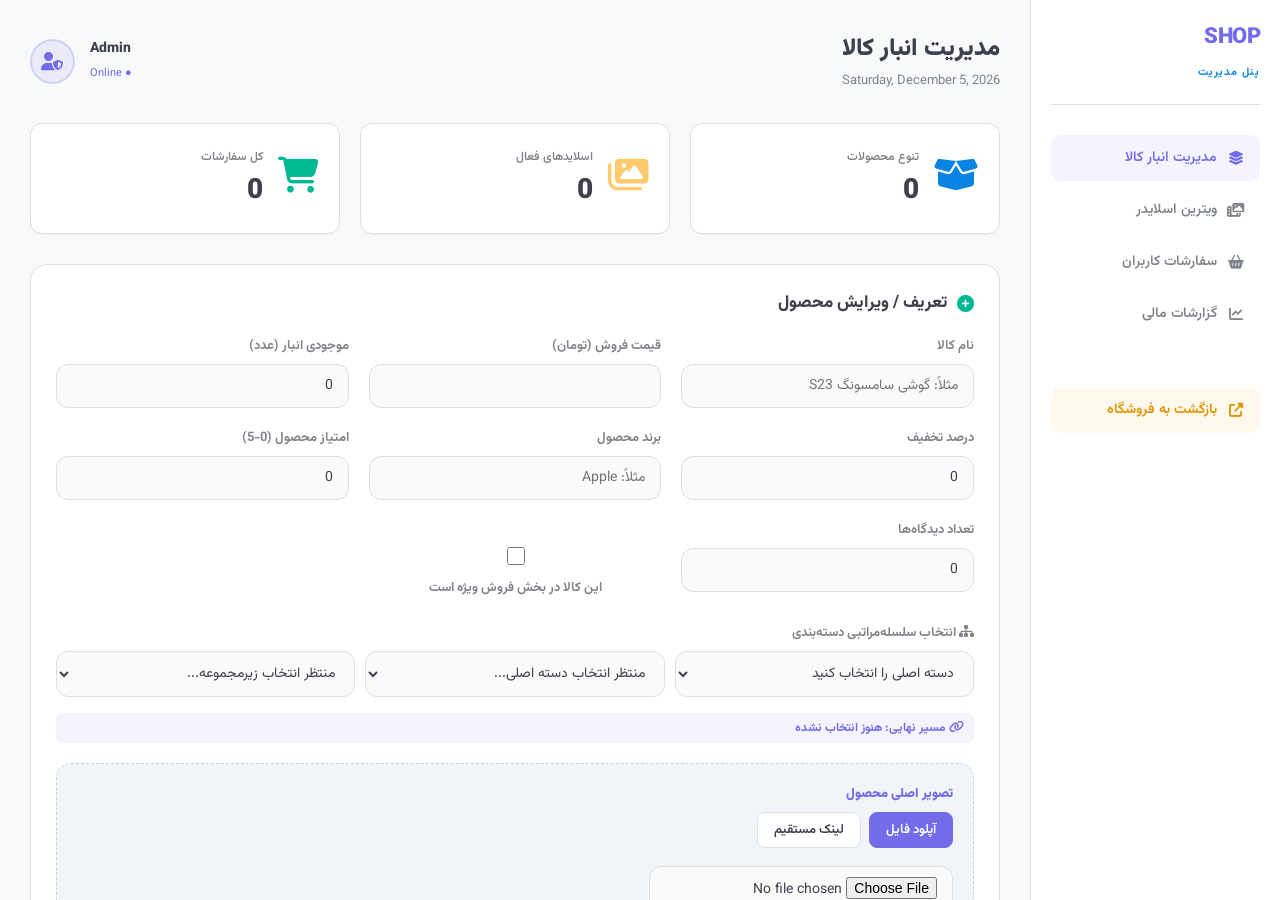
<file: Digikala/admin.html>
<!DOCTYPE html>
<html lang="fa" dir="rtl">
<head>
    <meta charset="UTF-8">
    <meta name="viewport" content="width=device-width, initial-scale=1.0">
    <title>پنل ادمین</title>
    <link href="https://fonts.googleapis.com/css2?family=Vazirmatn:wght@300;400;700;900&display=swap" rel="stylesheet">
    <link rel="stylesheet" href="https://cdnjs.cloudflare.com/ajax/libs/font-awesome/6.4.0/css/all.min.css">
    <link rel="icon" type="image/png" href="img/f0909d6eae7ee548665693cfbe823b078cf70ede_1774984328.png">
    <style>
        :root {
            --admin-primary: #736be8;
            --primary-hover: #6057d8;
            --admin-success: #00b894;
            --admin-accent: #0984e3;
            --info: #0984e3;
            --warning: #fdcb6e;
            --danger: #d63031;
            --text-main: #3f404d;
            --text-light: #81858b;
            --border-color: #e0e0e2;
            --bg-body: #f8f9fa;
            --white: #ffffff;
            --radius-md: 12px;
            --radius-lg: 16px;
            --shadow-sm: 0 1px 2px rgba(0,0,0,0.04);
            --shadow-md: 0 4px 12px rgba(0,0,0,0.08);
            --shadow-lg: 0 8px 24px rgba(0,0,0,0.12);
            --transition: all 0.3s cubic-bezier(0.25, 0.8, 0.25, 1);
        }

        * { box-sizing: border-box; outline: none; -webkit-tap-highlight-color: transparent; }

        body {
            font-family: 'Vazirmatn', sans-serif;
            background: var(--bg-body);
            margin: 0;
            display: flex;
            height: 100vh;
            overflow: hidden;
            color: var(--text-main);
        }

        /* ===== SIDEBAR ===== */
        .admin-sidebar {
            width: 250px;
            background: var(--white);
            border-left: 1px solid var(--border-color);
            padding: 20px;
            display: flex;
            flex-direction: column;
            z-index: 10;
            box-shadow: var(--shadow-sm);
            flex-shrink: 0;
        }

        .sidebar-header {
            margin-bottom: 30px;
            padding-bottom: 20px;
            border-bottom: 1px solid var(--border-color);
        }

        .sidebar-header h3 {
            margin: 0 0 4px 0;
            color: var(--admin-primary);
            font-size: 22px;
            font-weight: 900;
            letter-spacing: -0.5px;
        }

        .sidebar-header small {
            color: var(--admin-accent);
            font-size: 11px;
            font-weight: 700;
            text-transform: uppercase;
            letter-spacing: 1px;
        }

        .admin-menu {
            list-style: none;
            padding: 0;
            margin: 0;
            flex: 1;
        }

        .admin-menu li {
            padding: 12px 15px;
            cursor: pointer;
            border-radius: 10px;
            margin-bottom: 6px;
            transition: var(--transition);
            display: flex;
            align-items: center;
            gap: 10px;
            color: var(--text-light);
            font-weight: 600;
            font-size: 14px;
        }

        .admin-menu li:hover,
        .admin-menu li.active {
            background: rgba(115, 107, 232, 0.08);
            color: var(--admin-primary);
        }

        .admin-menu li i {
            width: 18px;
            text-align: center;
        }

        /* ===== MAIN CONTENT ===== */
        .admin-main {
            flex: 1;
            padding: 30px;
            overflow-y: auto;
            position: relative;
            background: var(--bg-body);
        }

        .page-header {
            display: flex;
            justify-content: space-between;
            align-items: center;
            margin-bottom: 30px;
        }

        .page-header h2 {
            margin: 0;
            font-size: 24px;
            font-weight: 900;
            color: var(--text-main);
        }

        /* ===== STATS GRID ===== */
        .stats-grid {
            display: grid;
            grid-template-columns: repeat(auto-fit, minmax(200px, 1fr));
            gap: 20px;
            margin-bottom: 30px;
        }

        .stat-card {
            background: var(--white);
            padding: 20px;
            border-radius: var(--radius-md);
            box-shadow: var(--shadow-sm);
            display: flex;
            align-items: center;
            gap: 15px;
            border: 1px solid var(--border-color);
            transition: var(--transition);
        }

        .stat-card:hover {
            box-shadow: var(--shadow-md);
            transform: translateY(-2px);
        }

        /* ===== ADMIN CARD ===== */
        .admin-card {
            background: var(--white);
            padding: 25px;
            border-radius: var(--radius-lg);
            box-shadow: var(--shadow-sm);
            margin-bottom: 30px;
            border: 1px solid var(--border-color);
        }

        .section-title {
            font-size: 17px;
            font-weight: 800;
            margin-bottom: 20px;
            display: flex;
            align-items: center;
            gap: 10px;
            color: var(--text-main);
        }

        /* ===== FORMS ===== */
        .input-grid {
            display: grid;
            grid-template-columns: repeat(auto-fit, minmax(250px, 1fr));
            gap: 20px;
        }

        .form-group {
            display: flex;
            flex-direction: column;
            gap: 8px;
        }

        .form-group.full-width {
            grid-column: 1 / -1;
        }

        label {
            font-size: 13px;
            font-weight: 700;
            color: var(--text-light);
        }

        input,
        select,
        textarea {
            padding: 10px 15px;
            border: 1.5px solid var(--border-color);
            border-radius: var(--radius-md);
            font-family: inherit;
            font-size: 14px;
            outline: none;
            transition: var(--transition);
            background: #fafafa;
            color: var(--text-main);
        }

        input:focus,
        select:focus,
        textarea:focus {
            border-color: var(--admin-primary);
            background: var(--white);
            box-shadow: 0 0 0 3px rgba(115, 107, 232, 0.1);
        }

        textarea {
            resize: vertical;
            min-height: 90px;
        }

        .btn-submit {
            background: var(--admin-primary);
            color: white;
            border: none;
            padding: 13px 25px;
            border-radius: var(--radius-md);
            font-weight: 800;
            cursor: pointer;
            width: 100%;
            font-size: 15px;
            transition: var(--transition);
            font-family: inherit;
            margin-top: 10px;
        }

        .btn-submit:hover {
            background: var(--primary-hover);
            transform: translateY(-2px);
            box-shadow: 0 4px 12px rgba(115, 107, 232, 0.35);
        }

        /* ===== TABLES ===== */
        .table-wrapper {
            overflow-x: auto;
        }

        table {
            width: 100%;
            border-collapse: collapse;
        }

        th, td {
            padding: 14px 12px;
            text-align: right;
            border-bottom: 1px solid var(--border-color);
            font-size: 13px;
        }

        th {
            color: var(--text-light);
            font-weight: 700;
            background: #fafafa;
            font-size: 12px;
            text-transform: uppercase;
            letter-spacing: 0.5px;
        }

        tbody tr:hover {
            background: rgba(115, 107, 232, 0.03);
        }

        .prod-img {
            width: 52px;
            height: 52px;
            object-fit: cover;
            border-radius: 8px;
            border: 1px solid var(--border-color);
        }

        /* ===== CATEGORY CASCADES ===== */
        .category-cascade {
            display: grid;
            grid-template-columns: repeat(3, 1fr);
            gap: 10px;
        }

        /* ===== COLOR MANAGER ===== */
        .color-manager {
            border: 1.5px dashed var(--border-color);
            padding: 15px;
            border-radius: var(--radius-md);
            background: #fafafa;
        }

        .color-list {
            display: flex;
            flex-wrap: wrap;
            gap: 10px;
            min-height: 40px;
        }

        .color-tag {
            display: flex;
            align-items: center;
            gap: 8px;
            background: var(--white);
            border: 1px solid var(--border-color);
            padding: 5px 12px;
            border-radius: 20px;
            font-size: 12px;
            font-weight: 600;
            box-shadow: var(--shadow-sm);
        }

        .color-dot {
            width: 16px;
            height: 16px;
            border-radius: 50%;
            border: 1.5px solid rgba(0,0,0,0.15);
        }

        .remove-color {
            cursor: pointer;
            color: #bbb;
            font-size: 13px;
            transition: color 0.2s;
        }

        .remove-color:hover {
            color: var(--danger);
        }

        .color-inputs {
            display: flex;
            gap: 10px;
            margin-top: 12px;
        }

        /* ===== IMAGE INPUT ===== */
        .image-input-type-selector {
            display: flex;
            gap: 8px;
            margin-bottom: 10px;
        }

        .type-btn {
            padding: 7px 16px;
            border: 1.5px solid var(--border-color);
            background: var(--white);
            border-radius: 8px;
            cursor: pointer;
            font-size: 13px;
            font-weight: 600;
            transition: var(--transition);
            font-family: inherit;
            color: var(--text-main);
        }

        .type-btn:hover {
            border-color: var(--admin-primary);
            color: var(--admin-primary);
        }

        .type-btn.active {
            background: var(--admin-primary);
            color: white;
            border-color: var(--admin-primary);
        }

        .breadcrumb-preview {
            font-size: 12px;
            color: var(--admin-primary);
            font-weight: bold;
            margin-top: 8px;
            padding: 6px 10px;
            background: rgba(115,107,232,0.07);
            border-radius: 6px;
        }

        .hidden {
            display: none !important;
        }

        /* ===== SPECS ===== */
        .specs-input-group {
            display: flex;
            gap: 10px;
            margin-bottom: 10px;
        }

        .specs-input-group input {
            flex: 1;
        }

        .specs-list {
            margin-top: 10px;
        }

        .spec-item {
            background: #f5f5f5;
            padding: 8px 12px;
            border-radius: 8px;
            margin-bottom: 6px;
            display: flex;
            justify-content: space-between;
            align-items: center;
            font-size: 13px;
        }

        .spec-item button {
            background: transparent;
            border: none;
            color: var(--danger);
            cursor: pointer;
            font-size: 14px;
        }

        /* ===== HOT CHECKBOX ===== */
        .hot-checkbox {
            display: flex;
            align-items: center;
            gap: 10px;
            margin-bottom: 5px;
        }

        .hot-checkbox input[type="checkbox"] {
            width: 18px;
            height: 18px;
            accent-color: var(--admin-primary);
            cursor: pointer;
            padding: 0;
        }

        /* ===== SLIDER PREVIEW ===== */
        .slider-preview-grid {
            display: flex;
            flex-direction: column;
            gap: 15px;
        }

        .slide-item {
            position: relative;
            width: 100%;
            height: 200px;
            overflow: hidden;
            border-radius: 12px;
        }

        /* ===== ACTION BUTTONS ===== */
        .action-btn {
            padding: 7px 12px;
            border-radius: 8px;
            border: none;
            cursor: pointer;
            font-size: 13px;
            margin-left: 4px;
            transition: var(--transition);
            font-family: inherit;
            font-weight: 600;
        }

        .edit-btn {
            background: #e3f2fd;
            color: #1976d2;
        }

        .edit-btn:hover {
            background: #bbdefb;
        }

        .delete-btn {
            background: #ffebee;
            color: #c62828;
        }

        .delete-btn:hover {
            background: #ffcdd2;
        }

        .view-btn {
            background: #fff3e0;
            color: #ef6c00;
        }

        .view-btn:hover {
            background: #ffe0b2;
        }

        /* ===== STATUS BADGE ===== */
        .status-badge {
            padding: 4px 10px;
            border-radius: 6px;
            font-size: 11px;
            font-weight: 700;
        }

        .status-paid { background: #e3f2fd; color: #1976d2; }
        .status-processing { background: #fff3e0; color: #ef6c00; }
        .status-shipped { background: #e8f5e9; color: #2e7d32; }
        .status-delivered { background: #f3e5f5; color: #7b1fa2; }

        /* ===== TAB CONTENT ===== */
        .tab-content {
            display: none;
            animation: fadeIn 0.3s ease;
        }

        .tab-content.active {
            display: block;
        }

        @keyframes fadeIn {
            from { opacity: 0; transform: translateY(8px); }
            to { opacity: 1; transform: translateY(0); }
        }

        /* ===== MODAL ===== */
        .modal-overlay {
            position: fixed;
            top: 0; left: 0;
            width: 100%; height: 100%;
            background: rgba(0,0,0,0.5);
            backdrop-filter: blur(4px);
            z-index: 2000;
            display: none;
            align-items: center;
            justify-content: center;
        }

        .modal-overlay.open {
            display: flex;
        }

        .modal-content {
            background: var(--white);
            width: 90%;
            max-width: 800px;
            max-height: 90vh;
            border-radius: var(--radius-lg);
            padding: 30px;
            overflow-y: auto;
            position: relative;
            animation: slideUp 0.3s ease-out;
            box-shadow: var(--shadow-lg);
        }

        @keyframes slideUp {
            from { transform: translateY(20px); opacity: 0; }
            to { transform: translateY(0); opacity: 1; }
        }

        .close-modal {
            position: absolute;
            top: 15px;
            left: 15px;
            font-size: 20px;
            cursor: pointer;
            color: var(--text-light);
            background: #f3f4f6;
            width: 32px;
            height: 32px;
            border-radius: 50%;
            display: flex;
            align-items: center;
            justify-content: center;
            transition: var(--transition);
        }

        .close-modal:hover {
            background: #fee2e2;
            color: var(--danger);
        }

        .order-details-grid {
            display: grid;
            grid-template-columns: 1fr 1fr;
            gap: 20px;
            margin-bottom: 20px;
        }

        .detail-box {
            background: #f8f9fa;
            padding: 15px;
            border-radius: 10px;
            border: 1px solid var(--border-color);
        }

        .detail-label {
            font-size: 11px;
            color: var(--text-light);
            margin-bottom: 6px;
            font-weight: 600;
        }

        .detail-value {
            font-weight: 700;
            font-size: 14px;
            color: var(--text-main);
        }

        .order-products-list {
            margin-top: 20px;
            border-top: 1px solid var(--border-color);
            padding-top: 15px;
        }

        .order-product-item {
            display: flex;
            align-items: center;
            gap: 12px;
            margin-bottom: 10px;
            padding-bottom: 10px;
            border-bottom: 1px dashed var(--border-color);
        }

        .order-product-item:last-child {
            border-bottom: none;
        }

        .order-product-item img {
            width: 52px;
            height: 52px;
            object-fit: cover;
            border-radius: 8px;
            border: 1px solid var(--border-color);
        }

        /* ===== TOAST ===== */
        .toast {
            position: fixed;
            bottom: 20px;
            left: 50%;
            transform: translateX(-50%) translateY(80px);
            background: #333;
            color: #fff;
            padding: 12px 28px;
            border-radius: 50px;
            opacity: 0;
            transition: all 0.35s cubic-bezier(0.175, 0.885, 0.32, 1.275);
            pointer-events: none;
            z-index: 9999;
            font-size: 14px;
            font-weight: 600;
            box-shadow: var(--shadow-lg);
        }

        .toast.show {
            opacity: 1;
            transform: translateX(-50%) translateY(0);
        }

        /* ===== REPORTS ===== */
        .report-stat-card {
            background: var(--white);
            padding: 20px;
            border-radius: var(--radius-md);
            box-shadow: var(--shadow-sm);
            border: 1px solid var(--border-color);
            transition: var(--transition);
        }

        .report-stat-card:hover {
            box-shadow: var(--shadow-md);
        }

        /* ===== PRODUCT ROW ===== */
        .product-row td {
            vertical-align: middle;
        }

        /* ===== SCROLLBAR ===== */
        .admin-main::-webkit-scrollbar { width: 5px; }
        .admin-main::-webkit-scrollbar-track { background: transparent; }
        .admin-main::-webkit-scrollbar-thumb { background: var(--border-color); border-radius: 10px; }
        .admin-main::-webkit-scrollbar-thumb:hover { background: var(--admin-primary); }
    </style>
</head>
<body>

    <!-- ===== SIDEBAR ===== -->
    <aside class="admin-sidebar">
        <div class="sidebar-header">
            <h3>SHOP</h3>
            <small>پنل مدیریت</small>
        </div>
        <ul class="admin-menu">
            <li onclick="showTab('products', this)" class="active">
                <i class="fas fa-layer-group"></i> مدیریت انبار کالا
            </li>
            <li onclick="showTab('slider', this)">
                <i class="fas fa-photo-video"></i> ویترین اسلایدر
            </li>
            <li onclick="showTab('orders', this)">
                <i class="fas fa-shopping-basket"></i> سفارشات کاربران
            </li>
            <li onclick="showTab('reports', this)">
                <i class="fas fa-chart-line"></i> گزارشات مالی
            </li>
            <li onclick="location.href='DigiKala.html'" style="margin-top: 50px; background: rgba(255,183,77,0.1); color: #e09400;">
                <i class="fas fa-external-link-alt"></i> بازگشت به فروشگاه
            </li>
        </ul>
    </aside>

    <!-- ===== MAIN CONTENT ===== -->
    <main class="admin-main">

        <!-- Page Header -->
        <div class="page-header">
            <div>
                <h2 id="tab-title">مدیریت انبار کالا</h2>
                <span id="current-date" style="font-size: 13px; color: var(--text-light);"></span>
            </div>
            <div style="display: flex; align-items: center; gap: 15px;">
                <div style="text-align: left;">
                    <div style="font-weight: 800; font-size: 14px;">Admin</div>
                    <small style="color: var(--admin-primary); font-size: 11px;">● Online</small>
                </div>
                <div style="width: 45px; height: 45px; background: rgba(115,107,232,0.1); border-radius: 50%; display: grid; place-items: center; color: var(--admin-primary); font-size: 18px; border: 2px solid rgba(115,107,232,0.2);">
                    <i class="fas fa-user-shield"></i>
                </div>
            </div>
        </div>

        <!-- Stats -->
        <div class="stats-grid">
            <div class="stat-card">
                <div style="font-size: 36px; color: var(--info);"><i class="fas fa-box-open"></i></div>
                <div>
                    <small style="font-size: 12px; color: var(--text-light); font-weight: 600;">تنوع محصولات</small>
                    <div id="stat-total" style="font-size: 28px; font-weight: 900; color: var(--text-main);">0</div>
                </div>
            </div>
            <div class="stat-card">
                <div style="font-size: 36px; color: var(--warning);"><i class="fas fa-images"></i></div>
                <div>
                    <small style="font-size: 12px; color: var(--text-light); font-weight: 600;">اسلایدهای فعال</small>
                    <div id="stat-slides" style="font-size: 28px; font-weight: 900; color: var(--text-main);">0</div>
                </div>
            </div>
            <div class="stat-card">
                <div style="font-size: 36px; color: var(--admin-success);"><i class="fas fa-shopping-cart"></i></div>
                <div>
                    <small style="font-size: 12px; color: var(--text-light); font-weight: 600;">کل سفارشات</small>
                    <div id="stat-orders" style="font-size: 28px; font-weight: 900; color: var(--text-main);">0</div>
                </div>
            </div>
        </div>

        <!-- ===== TAB: PRODUCTS ===== -->
        <div id="tab-products" class="tab-content active">

            <!-- Product Form -->
            <div class="admin-card">
                <div class="section-title">
                    <i class="fas fa-plus-circle" style="color: var(--admin-success);"></i> تعریف / ویرایش محصول
                </div>
                <form id="productForm">
                    <input type="hidden" id="p-id">
                    <div class="input-grid">

                        <div class="form-group">
                            <label>نام کالا</label>
                            <input type="text" id="p-name" placeholder="مثلاً: گوشی سامسونگ S23" required>
                        </div>

                        <div class="form-group">
                            <label>قیمت فروش (تومان)</label>
                            <input type="number" id="p-price" required>
                        </div>

                        <div class="form-group">
                            <label>موجودی انبار (عدد)</label>
                            <input type="number" id="p-stock" value="0" min="0" required>
                        </div>

                        <div class="form-group">
                            <label>درصد تخفیف</label>
                            <input type="number" id="p-discount" value="0" min="0" max="100">
                        </div>

                        <div class="form-group">
                            <label>برند محصول</label>
                            <input type="text" id="p-brand" placeholder="مثلاً: Apple">
                        </div>

                        <div class="form-group">
                            <label>امتیاز محصول (0-5)</label>
                            <input type="number" id="p-rating" value="0" min="0" max="5" step="0.1">
                        </div>

                        <div class="form-group">
                            <label>تعداد دیدگاه‌ها</label>
                            <input type="number" id="p-reviews" value="0" min="0">
                        </div>

                        <div class="form-group hot-checkbox" style="justify-content: flex-start; align-items: center; padding-top: 24px;">
                            <input type="checkbox" id="p-hot">
                            <label for="p-hot" style="margin: 0; cursor: pointer;">این کالا در بخش فروش ویژه است</label>
                        </div>

                        <!-- Category Cascade -->
                        <div class="form-group full-width">
                            <label><i class="fas fa-sitemap"></i> انتخاب سلسله‌مراتبی دسته‌بندی</label>
                            <div class="category-cascade">
                                <select id="cat-main" onchange="updateSubCats()" required>
                                    <option value="">دسته اصلی را انتخاب کنید</option>
                                </select>
                                <select id="cat-sub" onchange="updateChildCats()">
                                    <option value="">منتظر انتخاب دسته اصلی...</option>
                                </select>
                                <select id="cat-child" onchange="generateBreadcrumb()">
                                    <option value="">منتظر انتخاب زیرمجموعه...</option>
                                </select>
                            </div>
                            <div id="breadcrumb-display" class="breadcrumb-preview">
                                <i class="fas fa-link"></i> مسیر نهایی: هنوز انتخاب نشده
                            </div>
                        </div>

                        <!-- Main Image -->
                        <div class="form-group full-width" style="background: #f1f5f9; padding: 20px; border-radius: 15px; border: 1px dashed #cbd5e1;">
                            <label style="color: var(--admin-primary); font-weight: 900;">تصویر اصلی محصول</label>
                            <div class="image-input-type-selector">
                                <button type="button" class="type-btn active" onclick="toggleInputSource('product', 'file')">آپلود فایل</button>
                                <button type="button" class="type-btn" onclick="toggleInputSource('product', 'link')">لینک مستقیم</button>
                            </div>
                            <div id="product-file-container">
                                <input type="file" id="p-image-file" accept="image/*">
                            </div>
                            <div id="product-link-container" class="hidden">
                                <input type="url" id="p-image-link" placeholder="https://site.com/main-image.jpg">
                            </div>
                        </div>

                        <!-- Gallery -->
                        <div class="form-group full-width" style="background: var(--white); border: 2px solid #f1f5f9; padding: 20px; border-radius: 15px;">
                            <label><i class="fas fa-images"></i> گالری تصاویر فرعی (تا 7 عدد)</label>
                            <div class="image-input-type-selector">
                                <button type="button" class="type-btn gallery-type active" onclick="toggleGallerySource('file')">آپلود فایل</button>
                                <button type="button" class="type-btn gallery-type" onclick="toggleGallerySource('link')">لینک مستقیم</button>
                            </div>
                            <div id="gallery-file-container">
                                <input type="file" id="p-gallery-files" accept="image/*" multiple>
                            </div>
                            <div id="gallery-link-container" class="hidden">
                                <div id="gallery-links-wrapper"></div>
                            </div>
                        </div>

                        <!-- Colors -->
                        <div class="form-group full-width">
                            <label>رنگ‌های موجود برای این محصول</label>
                            <div class="color-manager">
                                <div class="color-list" id="colorListContainer"></div>
                                <div class="color-inputs">
                                    <input type="text" id="newColorName" placeholder="نام رنگ (مثلاً: مشکی)">
                                    <input type="color" id="newColorCode" value="#000000" style="width: 50px; height: 40px; padding: 2px; cursor: pointer;">
                                    <button type="button" class="type-btn" onclick="addColor()" style="background: var(--admin-primary); color: white; border-color: var(--admin-primary);">
                                        <i class="fas fa-plus"></i> افزودن
                                    </button>
                                </div>
                            </div>
                        </div>

                        <!-- Specifications -->
                        <div class="form-group full-width">
                            <label><i class="fas fa-cogs"></i> مشخصات فنی محصول</label>
                            <div style="background: #f9f9f9; padding: 15px; border-radius: 10px; border: 1px solid var(--border-color);">
                                <div class="specs-input-group">
                                    <input type="text" id="spec-key" placeholder="نام مشخصه (مثلاً: پردازنده)">
                                    <input type="text" id="spec-value" placeholder="مقدار (مثلاً: Intel Core i7)">
                                    <button type="button" class="type-btn" onclick="addSpec()" style="background: var(--admin-primary); color: white; border-color: var(--admin-primary); white-space: nowrap;">
                                        <i class="fas fa-plus"></i> اضافه
                                    </button>
                                </div>
                                <div class="specs-list" id="specsList"></div>
                            </div>
                        </div>

                        <!-- Description -->
                        <div class="form-group full-width">
                            <label>توضیحات فنی و معرفی محصول</label>
                            <textarea id="p-desc" rows="4" placeholder="جزئیات محصول را وارد کنید..."></textarea>
                        </div>

                    </div>
                    <button type="submit" class="btn-submit" id="submitBtn">
                        <i class="fas fa-cloud-upload-alt"></i> ذخیره محصول
                    </button>
                </form>
            </div>

            <!-- Products Table -->
            <div class="admin-card">
                <div class="section-title">
                    <i class="fas fa-list-ul" style="color: var(--admin-accent);"></i> لیست موجودی انبار
                </div>
                <div class="table-wrapper">
                    <table>
                        <thead>
                            <tr>
                                <th>نمای کالا</th>
                                <th>مشخصات کالا</th>
                                <th>دسته و مسیر</th>
                                <th>قیمت و موجودی</th>
                                <th>مدیریت</th>
                            </tr>
                        </thead>
                        <tbody id="productTableBody"></tbody>
                    </table>
                </div>
            </div>

        </div>

        <!-- ===== TAB: SLIDER ===== -->
        <div id="tab-slider" class="tab-content">
            <div class="admin-card">
                <div class="section-title">
                    <i class="fas fa-magic" style="color: var(--info);"></i> افزودن اسلاید جدید
                </div>
                <div class="input-grid">
                    <div class="form-group">
                        <label>عنوان یا متن اسلاید (اختیاری)</label>
                        <input type="text" id="s-title" placeholder="متنی که روی اسلاید نمایش داده شود">
                    </div>
                    <div class="form-group">
                        <label>لینک مقصد (URL)</label>
                        <input type="text" id="s-link" placeholder="https://...">
                    </div>
                    <div class="form-group full-width" style="background: #f1f5f9; padding: 20px; border-radius: 15px;">
                        <label>انتخاب منبع تصویر</label>
                        <div class="image-input-type-selector">
                            <button type="button" class="type-btn active" onclick="toggleInputSource('slider', 'file')">آپلود فایل</button>
                            <button type="button" class="type-btn" onclick="toggleInputSource('slider', 'link')">لینک مستقیم</button>
                        </div>
                        <div id="slider-file-container">
                            <input type="file" id="s-image-file" accept="image/*">
                        </div>
                        <div id="slider-link-container" class="hidden">
                            <input type="url" id="s-image-link" placeholder="https://site.com/banner.jpg">
                        </div>
                    </div>
                </div>
                <button type="button" class="btn-submit" onclick="addSingleSlide()">
                    <i class="fas fa-plus"></i> اضافه کردن به لیست اسلایدها
                </button>
            </div>

            <div class="admin-card">
                <div class="section-title">
                    <i class="fas fa-eye" style="color: var(--admin-success);"></i> پیش‌نمایش چیدمان اسلایدر
                </div>
                <div id="adminSliderList" class="slider-preview-grid"></div>
            </div>
        </div>

        <!-- ===== TAB: ORDERS ===== -->
        <div id="tab-orders" class="tab-content">
            <div class="admin-card">
                <div class="section-title">
                    <i class="fas fa-receipt" style="color: var(--admin-success);"></i> مدیریت سفارشات پرداخت شده
                </div>
                <div class="table-wrapper">
                    <table>
                        <thead>
                            <tr>
                                <th>شماره سفارش</th>
                                <th>مشتری</th>
                                <th>تاریخ</th>
                                <th>مبلغ کل</th>
                                <th>وضعیت</th>
                                <th>عملیات</th>
                            </tr>
                        </thead>
                        <tbody id="ordersTableBody"></tbody>
                    </table>
                </div>
            </div>
        </div>

        <!-- ===== TAB: REPORTS ===== -->
        <div id="tab-reports" class="tab-content">
            <div class="admin-card">
                <div class="section-title">
                    <i class="fas fa-chart-pie" style="color: var(--admin-accent);"></i> گزارشات مالی و عملکرد
                </div>
                <div class="stats-grid">
                    <div class="stat-card" style="border-right: 4px solid var(--admin-success);">
                        <div>
                            <small style="font-size:12px;color:var(--text-light);font-weight:600;">مجموع فروش کل</small>
                            <div id="report-total-sales" style="font-size:22px;font-weight:900;color:var(--admin-success);">0 تومان</div>
                        </div>
                    </div>
                    <div class="stat-card" style="border-right: 4px solid var(--admin-accent);">
                        <div>
                            <small style="font-size:12px;color:var(--text-light);font-weight:600;">تعداد سفارشات تحویل شده</small>
                            <div id="report-delivered-count" style="font-size:22px;font-weight:900;color:var(--admin-accent);">0</div>
                        </div>
                    </div>
                    <div class="stat-card" style="border-right: 4px solid var(--warning);">
                        <div>
                            <small style="font-size:12px;color:var(--text-light);font-weight:600;">میانگین مبلغ هر سفارش</small>
                            <div id="report-average-order" style="font-size:22px;font-weight:900;color:var(--warning);">0 تومان</div>
                        </div>
                    </div>
                </div>

                <div class="section-title" style="margin-top: 30px;">
                    <i class="fas fa-history" style="color: var(--text-light);"></i> تاریخچه سفارشات تحویل داده شده
                </div>
                <div class="table-wrapper">
                    <table>
                        <thead>
                            <tr>
                                <th>شماره سفارش</th>
                                <th>مشتری</th>
                                <th>تاریخ تحویل</th>
                                <th>مبلغ</th>
                            </tr>
                        </thead>
                        <tbody id="deliveredOrdersTableBody"></tbody>
                    </table>
                </div>
            </div>
        </div>

    </main>

    <!-- ===== ORDER DETAILS MODAL ===== -->
    <div class="modal-overlay" id="orderModal">
        <div class="modal-content">
            <span class="close-modal" onclick="closeOrderModal()"><i class="fas fa-times"></i></span>
            <h2 style="margin-top: 0; color: var(--admin-primary); font-size: 20px;">
                <i class="fas fa-receipt"></i> جزئیات سفارش
            </h2>

            <div class="order-details-grid">
                <div class="detail-box">
                    <div class="detail-label">شماره سفارش</div>
                    <div class="detail-value" id="modal-order-id">#000000</div>
                </div>
                <div class="detail-box">
                    <div class="detail-label">تاریخ ثبت سفارش</div>
                    <div class="detail-value" id="modal-order-date">--/--/----</div>
                </div>
                <div class="detail-box">
                    <div class="detail-label">اطلاعات مشتری</div>
                    <div class="detail-value" id="modal-user-name">نام مشتری</div>
                    <div style="font-size:12px;color:var(--text-light);margin-top:4px;" id="modal-user-mobile">0912...</div>
                </div>
                <div class="detail-box">
                    <div class="detail-label">آدرس و کد پستی</div>
                    <div class="detail-value" id="modal-address" style="font-size:12px;line-height:1.6;">--</div>
                    <div style="font-size:12px;color:var(--text-light);margin-top:4px;" id="modal-postal-code">کد پستی: --</div>
                </div>
            </div>

            <div class="section-title" style="font-size:15px;">
                <i class="fas fa-box" style="color:var(--admin-accent);"></i> محصولات سفارش داده شده:
            </div>
            <div class="order-products-list" id="modal-products-list"></div>

            <div style="margin-top:20px;padding-top:15px;border-top:2px dashed var(--border-color);display:flex;justify-content:space-between;align-items:center;flex-wrap:wrap;gap:15px;">
                <div>
                    <div style="font-size:12px;color:var(--text-light);font-weight:600;">مبلغ قابل پرداخت</div>
                    <div style="font-size:22px;font-weight:900;color:var(--admin-primary);" id="modal-total-amount">0 تومان</div>
                </div>
                <div style="text-align:left;">
                    <div style="font-size:12px;color:var(--text-light);margin-bottom:6px;font-weight:600;">تغییر وضعیت سفارش:</div>
                    <select id="modal-status-select" onchange="updateOrderStatus(this.value)" style="padding:8px 12px;border-radius:8px;border:1.5px solid var(--border-color);font-family:inherit;font-size:13px;">
                        <option value="paid">پرداخت شده (آماده پردازش)</option>
                        <option value="processing">پردازش انبار</option>
                        <option value="shipped">ارسال شده</option>
                        <option value="delivered">تحویل داده شده</option>
                    </select>
                </div>
            </div>
        </div>
    </div>

    <!-- Toast -->
    <div id="toast" class="toast"></div>

    <script>
        // ===== localStorage Keys (باید با بقیه فایل‌ها یکسان باشد) =====
        const PRODUCTS_KEY = 'shopshopProducts';
        const SLIDES_KEY = 'shop_slides';
        const ORDERS_KEY = 'orders_list';
        const USERS_KEY = 'users_database';
        const SESSION_KEY = 'current_user';

        // ===== State =====
        let selectedBreadcrumb = "";
        let currentColors = [];
        let currentSpecs = {};
        let isEditingMode = false;
        let currentViewOrderId = null;

        // ===== Category Data (same as DigiKala.html) =====
        const CATEGORY_DATA = {
            "کالای دیجیتال": {
                "موبایل": ["اپل", "سامسونگ", "شیائومی", "گوگل", "ناتینگ"],
                "لپ‌تاپ": ["ایسوس", "لنوو", "اپل", "قطعات کامپیوتر"],
                "هدفون و ساعت هوشمند": ["اپل واچ", "ایرپاد", "ساعت سامسونگ", "اسپیکر"],
                "لوازم جانبی": ["قاب", "گلس", "شارژر"]
            },
            "مد و پوشاک": {
                "مردانه": ["شلوار مردانه", "کفش مردانه", "پافر مردانه", "کلاه"],
                "زنانه": ["شلوار زنانه", "کفش زنانه", "پافر زنانه", "کاپشن زنانه"],
                "بچگانه": ["نوزادی", "پوشاک پسرانه", "پوشاک دخترانه"]
            },
            "خانه و آشپزخانه": {
                "لوازم برقی": ["یخچال", "تلویزیون", "ماشین لباسشویی", "ماشین ظرفشویی"],
                "دکوراسیون": ["فرش", "مبلمان", "لوستر", "مجسمه"],
                "پذیرایی": ["سرویس غذاخوری", "قاشق و چنگال"]
            },
            "آرایشی و بهداشتی": {
                "آرایشی": ["لوازم آرایش چشم", "آرایش لب", "لاک ناخن"],
                "بهداشتی": ["مراقبت پوست", "شامپو و مو", "ضد آفتاب"],
                "عطر و ادکلن": ["مردانه", "زنانه", "اسپری"]
            }
        };

        // ===== INIT =====
        document.addEventListener('DOMContentLoaded', () => {
            initCategories();
            initGalleryLinks();
            renderProducts();
            renderSlides();
            document.getElementById('current-date').innerText = new Date().toLocaleDateString('en-US', {
                weekday: 'long', year: 'numeric', month: 'long', day: 'numeric'
            });
        });

        // ===== TABS =====
        function showTab(tabName, el) {
            document.querySelectorAll('.tab-content').forEach(t => t.classList.remove('active'));
            document.querySelectorAll('.admin-menu li').forEach(l => l.classList.remove('active'));
            document.getElementById('tab-' + tabName).classList.add('active');
            el.classList.add('active');
            document.getElementById('tab-title').innerText = el.innerText.trim();
            if (tabName === 'orders') renderOrders();
            else if (tabName === 'reports') renderReports();
        }

        // ===== CATEGORY CASCADES =====
        function initCategories() {
            const catMain = document.getElementById('cat-main');
            for (let cat in CATEGORY_DATA) {
                let opt = document.createElement('option');
                opt.value = cat;
                opt.innerText = cat;
                catMain.appendChild(opt);
            }
        }

        function updateSubCats() {
            const mainVal = document.getElementById('cat-main').value;
            const catSub = document.getElementById('cat-sub');
            const catChild = document.getElementById('cat-child');
            catSub.innerHTML = '<option value="">انتخاب زیرمجموعه...</option>';
            catChild.innerHTML = '<option value="">انتخاب جزئیات...</option>';
            if (mainVal && CATEGORY_DATA[mainVal]) {
                for (let sub in CATEGORY_DATA[mainVal]) {
                    let opt = document.createElement('option');
                    opt.value = sub;
                    opt.innerText = sub;
                    catSub.appendChild(opt);
                }
            }
            generateBreadcrumb();
        }

        function updateChildCats() {
            const mainVal = document.getElementById('cat-main').value;
            const subVal = document.getElementById('cat-sub').value;
            const catChild = document.getElementById('cat-child');
            catChild.innerHTML = '<option value="">انتخاب جزئیات...</option>';
            if (mainVal && subVal && CATEGORY_DATA[mainVal] && CATEGORY_DATA[mainVal][subVal]) {
                CATEGORY_DATA[mainVal][subVal].forEach(child => {
                    let opt = document.createElement('option');
                    opt.value = child;
                    opt.innerText = child;
                    catChild.appendChild(opt);
                });
            }
            generateBreadcrumb();
        }

        function generateBreadcrumb() {
            const m = document.getElementById('cat-main').value;
            const s = document.getElementById('cat-sub').value;
            const c = document.getElementById('cat-child').value;
            let path = [];
            if (m) path.push(m);
            if (s) path.push(s);
            if (c) path.push(c);
            selectedBreadcrumb = path.join(' > ');
            document.getElementById('breadcrumb-display').innerHTML =
                path.length > 0
                    ? `<i class="fas fa-link"></i> مسیر نهایی: <strong>${selectedBreadcrumb}</strong>`
                    : `<i class="fas fa-link"></i> مسیر نهایی: هنوز انتخاب نشده`;
        }

        // ===== SPECS =====
        function addSpec() {
            const key = document.getElementById('spec-key').value.trim();
            const value = document.getElementById('spec-value').value.trim();
            if (!key || !value) { showToast('هم نام و هم مقدار مشخصه الزامی است'); return; }
            currentSpecs[key] = value;
            renderSpecsList();
            document.getElementById('spec-key').value = '';
            document.getElementById('spec-value').value = '';
        }

        function removeSpec(key) {
            delete currentSpecs[key];
            renderSpecsList();
        }

        function renderSpecsList() {
            const container = document.getElementById('specsList');
            let html = '';
            for (const [key, value] of Object.entries(currentSpecs)) {
                html += `<div class="spec-item">
                    <span><strong>${key}:</strong> ${value}</span>
                    <button type="button" onclick="removeSpec('${key.replace(/'/g,"\\'")}')"><i class="fas fa-times"></i></button>
                </div>`;
            }
            container.innerHTML = html;
        }

        // ===== GALLERY LINKS =====
        function initGalleryLinks() {
            const wrapper = document.getElementById('gallery-links-wrapper');
            wrapper.innerHTML = '';
            for (let i = 1; i <= 7; i++) {
                wrapper.innerHTML += `<input type="url" class="g-link-input" placeholder="لینک عکس ${i}" style="margin-bottom:8px;">`;
            }
        }

        // ===== IMAGE SOURCE TOGGLE =====
        function toggleInputSource(section, type) {
            const prefix = section === 'product' ? 'product' : 'slider';
            const fileCont = document.getElementById(`${prefix}-file-container`);
            const linkCont = document.getElementById(`${prefix}-link-container`);
            const btns = fileCont.parentElement.querySelectorAll('.image-input-type-selector .type-btn');
            btns.forEach(b => b.classList.remove('active'));
            if (type === 'file') {
                fileCont.classList.remove('hidden');
                linkCont.classList.add('hidden');
                btns[0].classList.add('active');
            } else {
                fileCont.classList.add('hidden');
                linkCont.classList.remove('hidden');
                btns[1].classList.add('active');
            }
        }

        function toggleGallerySource(type) {
            const fileCont = document.getElementById('gallery-file-container');
            const linkCont = document.getElementById('gallery-link-container');
            const btns = document.querySelectorAll('.gallery-type');
            btns.forEach(b => b.classList.remove('active'));
            if (type === 'file') {
                fileCont.classList.remove('hidden');
                linkCont.classList.add('hidden');
                btns[0].classList.add('active');
            } else {
                fileCont.classList.add('hidden');
                linkCont.classList.remove('hidden');
                btns[1].classList.add('active');
            }
        }

        // ===== IMAGE PROCESSING =====
        async function processImage(file) {
            return new Promise((resolve) => {
                const reader = new FileReader();
                reader.onload = (e) => {
                    const img = new Image();
                    img.onload = () => {
                        const canvas = document.createElement('canvas');
                        const MAX_WIDTH = 800;
                        let width = img.width, height = img.height;
                        if (width > MAX_WIDTH) { height *= MAX_WIDTH / width; width = MAX_WIDTH; }
                        canvas.width = width;
                        canvas.height = height;
                        canvas.getContext('2d').drawImage(img, 0, 0, width, height);
                        resolve(canvas.toDataURL('image/jpeg', 0.75));
                    };
                    img.src = e.target.result;
                };
                reader.readAsDataURL(file);
            });
        }

        // ===== COLORS =====
        function renderColorList(colors) {
            const container = document.getElementById('colorListContainer');
            container.innerHTML = '';
            colors.forEach((color, index) => {
                const tag = document.createElement('div');
                tag.className = 'color-tag';
                tag.innerHTML = `
                    <div class="color-dot" style="background-color: ${color.code};"></div>
                    <span>${color.name}</span>
                    <i class="fas fa-times remove-color" onclick="removeColor(${index})"></i>
                `;
                container.appendChild(tag);
            });
        }

        function addColor() {
            const nameInput = document.getElementById('newColorName');
            const codeInput = document.getElementById('newColorCode');
            const name = nameInput.value.trim();
            const code = codeInput.value;
            if (!name) { showToast('لطفاً نام رنگ را وارد کنید'); return; }
            if (currentColors.some(c => c.name.toLowerCase() === name.toLowerCase())) {
                showToast('این رنگ قبلاً اضافه شده است!'); return;
            }
            currentColors.push({ name, code });
            renderColorList(currentColors);
            nameInput.value = '';
        }

        function removeColor(index) {
            currentColors.splice(index, 1);
            renderColorList(currentColors);
        }

        // ===== PRODUCT CRUD =====
        document.getElementById('productForm').addEventListener('submit', async function (e) {
            e.preventDefault();

            if (!document.getElementById('cat-main').value) {
                showToast('لطفاً دسته‌بندی را انتخاب کنید ⚠️'); return;
            }
            if (currentColors.length === 0) {
                showToast('لطفاً حداقل یک رنگ برای محصول انتخاب کنید 🎨'); return;
            }

            let mainImage = '';
            let galleryImages = [];

            // Main image
            if (!document.getElementById('product-file-container').classList.contains('hidden')) {
                const fileInput = document.getElementById('p-image-file');
                if (fileInput.files[0]) {
                    mainImage = await processImage(fileInput.files[0]);
                } else if (!isEditingMode) {
                    showToast('عکس اصلی الزامی است ⚠️'); return;
                } else {
                    // In edit mode, keep existing image
                    const products = JSON.parse(localStorage.getItem(PRODUCTS_KEY)) || [];
                    const existing = products.find(p => p.id === parseInt(document.getElementById('p-id').value));
                    if (existing) mainImage = existing.image;
                    else { showToast('عکس اصلی الزامی است ⚠️'); return; }
                }
            } else {
                const linkInput = document.getElementById('p-image-link');
                if (linkInput.value) mainImage = linkInput.value;
                else { showToast('لینک عکس اصلی الزامی است ⚠️'); return; }
            }

            // Gallery images
            if (!document.getElementById('gallery-file-container').classList.contains('hidden')) {
                const gFiles = document.getElementById('p-gallery-files').files;
                for (let i = 0; i < Math.min(gFiles.length, 7); i++) {
                    galleryImages.push(await processImage(gFiles[i]));
                }
            } else {
                const gLinks = document.querySelectorAll('.g-link-input');
                gLinks.forEach(input => { if (input.value) galleryImages.push(input.value); });
            }

            const productData = {
                id: isEditingMode ? parseInt(document.getElementById('p-id').value) : Date.now(),
                name: document.getElementById('p-name').value,
                category: document.getElementById('cat-main').value,
                breadcrumb: selectedBreadcrumb,
                price: parseFloat(document.getElementById('p-price').value),
                discount: parseFloat(document.getElementById('p-discount').value) || 0,
                brand: document.getElementById('p-brand').value,
                stock: parseInt(document.getElementById('p-stock').value),
                image: mainImage,
                gallery: galleryImages,
                description: document.getElementById('p-desc').value,
                colors: currentColors,
                rating: parseFloat(document.getElementById('p-rating').value) || 0,
                reviews: parseInt(document.getElementById('p-reviews').value) || 0,
                hot: document.getElementById('p-hot').checked,
                specs: currentSpecs
            };

            let products = JSON.parse(localStorage.getItem(PRODUCTS_KEY)) || [];

            if (isEditingMode) {
                const index = products.findIndex(p => p.id === productData.id);
                if (index !== -1) {
                    products[index] = productData;
                    showToast('محصول بروزرسانی شد ✨');
                }
            } else {
                products.push(productData);
                showToast('محصول ثبت شد ✨');
            }

            localStorage.setItem(PRODUCTS_KEY, JSON.stringify(products));
            resetForm();
            renderProducts();
            renderSlides();
        });

        function resetForm() {
            document.getElementById('productForm').reset();
            isEditingMode = false;
            currentColors = [];
            currentSpecs = {};
            selectedBreadcrumb = '';
            document.getElementById('submitBtn').innerHTML = '<i class="fas fa-cloud-upload-alt"></i> ذخیره محصول';
            document.getElementById('submitBtn').style.background = 'var(--admin-primary)';
            document.getElementById('p-id').value = '';
            document.getElementById('p-rating').value = 0;
            document.getElementById('p-reviews').value = 0;
            document.getElementById('p-hot').checked = false;
            document.getElementById('cat-sub').innerHTML = '<option value="">منتظر انتخاب دسته اصلی...</option>';
            document.getElementById('cat-child').innerHTML = '<option value="">منتظر انتخاب زیرمجموعه...</option>';
            document.getElementById('breadcrumb-display').innerHTML = '<i class="fas fa-link"></i> مسیر نهایی: هنوز انتخاب نشده';
            // Reset image inputs to file mode
            document.getElementById('product-file-container').classList.remove('hidden');
            document.getElementById('product-link-container').classList.add('hidden');
            renderColorList([]);
            renderSpecsList();
        }

        function renderProducts() {
            const products = JSON.parse(localStorage.getItem(PRODUCTS_KEY)) || [];
            const tbody = document.getElementById('productTableBody');
            document.getElementById('stat-total').innerText = products.length;

            if (products.length === 0) {
                tbody.innerHTML = '<tr><td colspan="5" style="text-align:center;padding:30px;color:var(--text-light);">هنوز محصولی ثبت نشده است.</td></tr>';
                return;
            }

            tbody.innerHTML = [...products].reverse().map(p => {
                const finalPrice = p.price - (p.price * (p.discount || 0) / 100);
                const stockStatus = p.stock > 0
                    ? `<span style="color:var(--admin-success);font-weight:700;">✅ موجود (${p.stock})</span>`
                    : `<span style="color:var(--danger);font-weight:700;">❌ ناموجود</span>`;

                const colorPreview = p.colors && p.colors.length > 0
                    ? `<div style="display:flex;gap:4px;margin-top:6px;">${p.colors.slice(0, 4).map(c => `<span title="${c.name}" style="width:14px;height:14px;border-radius:50%;background:${c.code};border:1.5px solid #ddd;display:inline-block;"></span>`).join('')}</div>`
                    : '';

                const hotBadge = p.hot
                    ? '<span style="background:linear-gradient(135deg,#ff6b6b,#ff4757);color:white;padding:2px 8px;border-radius:10px;font-size:10px;font-weight:900;margin-right:6px;">🔥 HOT</span>'
                    : '';

                return `<tr class="product-row">
                    <td>
                        <img src="${p.image}" class="prod-img" onerror="this.src='https://via.placeholder.com/52?text=!'" alt="${p.name}">
                        ${colorPreview}
                    </td>
                    <td>
                        <div style="font-weight:700;font-size:13px;margin-bottom:3px;">${p.name}</div>
                        <small style="color:var(--text-light);">برند: ${p.brand || 'متفرقه'}</small>
                        <div style="margin-top:4px;font-size:11px;color:#f59e0b;">${(p.rating || 0).toFixed(1)} ⭐ (${p.reviews || 0} نظر)</div>
                    </td>
                    <td>
                        <div style="font-size:11px;color:var(--admin-accent);background:#e1f5fe;padding:4px 8px;border-radius:4px;display:inline-block;margin-bottom:4px;">
                            ${p.breadcrumb || p.category}
                        </div>
                        <div>${hotBadge}</div>
                    </td>
                    <td>
                        <div style="color:var(--admin-success);font-weight:800;font-size:13px;">${Math.round(finalPrice).toLocaleString('en-US')} تومان</div>
                        ${p.discount > 0 ? `<small style="text-decoration:line-through;color:var(--danger);font-size:11px;">${p.discount}٪ تخفیف</small>` : ''}
                        <div style="margin-top:4px;font-size:12px;">${stockStatus}</div>
                    </td>
                    <td>
                        <button onclick="editProduct(${p.id})" class="action-btn edit-btn" title="ویرایش">
                            <i class="fas fa-pen"></i>
                        </button>
                        <button onclick="deleteProduct(${p.id})" class="action-btn delete-btn" title="حذف">
                            <i class="fas fa-trash-alt"></i>
                        </button>
                    </td>
                </tr>`;
            }).join('');
        }

        function editProduct(id) {
            const products = JSON.parse(localStorage.getItem(PRODUCTS_KEY)) || [];
            const product = products.find(p => p.id === id);
            if (!product) return;

            document.getElementById('p-id').value = product.id;
            document.getElementById('p-name').value = product.name;
            document.getElementById('p-price').value = product.price;
            document.getElementById('p-stock').value = product.stock;
            document.getElementById('p-discount').value = product.discount || 0;
            document.getElementById('p-brand').value = product.brand || '';
            document.getElementById('p-desc').value = product.description || '';
            document.getElementById('p-rating').value = product.rating || 0;
            document.getElementById('p-reviews').value = product.reviews || 0;
            document.getElementById('p-hot').checked = product.hot || false;

            document.getElementById('cat-main').value = product.category;
            updateSubCats();
            selectedBreadcrumb = product.breadcrumb || product.category;
            document.getElementById('breadcrumb-display').innerHTML = `<i class="fas fa-link"></i> مسیر فعلی: <strong>${selectedBreadcrumb}</strong>`;

            currentColors = product.colors || [];
            renderColorList(currentColors);

            currentSpecs = product.specs || {};
            renderSpecsList();

            // Switch to link input for image
            document.getElementById('product-file-container').classList.add('hidden');
            document.getElementById('product-link-container').classList.remove('hidden');
            const imgTypeBtns = document.querySelector('#product-link-container').closest('.form-group').querySelectorAll('.type-btn');
            if (imgTypeBtns.length >= 2) {
                imgTypeBtns[0].classList.remove('active');
                imgTypeBtns[1].classList.add('active');
            }
            document.getElementById('p-image-link').value = product.image;

            document.getElementById('submitBtn').innerHTML = '<i class="fas fa-sync"></i> بروزرسانی محصول';
            document.getElementById('submitBtn').style.background = 'var(--admin-accent)';
            isEditingMode = true;

            window.scrollTo({ top: 0, behavior: 'smooth' });
            showToast('حالت ویرایش فعال شد 📝');
        }

        function deleteProduct(id) {
            if (confirm('آیا از حذف این کالا اطمینان دارید؟')) {
                let products = JSON.parse(localStorage.getItem(PRODUCTS_KEY)) || [];
                products = products.filter(p => p.id !== id);
                localStorage.setItem(PRODUCTS_KEY, JSON.stringify(products));
                renderProducts();
                showToast('کالا حذف شد 🗑️');
            }
        }

        // ===== ORDERS =====
        function generateRandomOrderId() {
            return Math.floor(100000 + Math.random() * 900000);
        }

        function calculatePoints(totalAmount) {
            const amount = parseInt(totalAmount);
            if (amount >= 1000000000) return 100000;
            if (amount >= 400000000) return 50000;
            if (amount >= 300000000) return 40000;
            if (amount >= 200000000) return 30000;
            if (amount >= 100000000) return 20000;
            if (amount >= 80000000) return 10000;
            if (amount >= 60000000) return 9500;
            if (amount >= 40000000) return 9000;
            if (amount >= 20000000) return 8000;
            if (amount >= 10000000) return 7000;
            if (amount >= 5000000) return 5000;
            if (amount >= 1000000) return 150;
            return 50;
        }

        function renderOrders() {
            const orders = JSON.parse(localStorage.getItem(ORDERS_KEY)) || [];
            const users = JSON.parse(localStorage.getItem(USERS_KEY)) || [];
            const tbody = document.getElementById('ordersTableBody');

            document.getElementById('stat-orders').innerText = orders.length;

            const pendingOrders = orders.filter(o => o.status !== 'delivered');

            if (pendingOrders.length === 0) {
                tbody.innerHTML = '<tr><td colspan="6" style="text-align:center;padding:30px;color:var(--text-light);">سفارشی برای پردازش وجود ندارد.</td></tr>';
                return;
            }

            tbody.innerHTML = [...pendingOrders].reverse().map(order => {
                const user = users.find(u => u.mobile === order.userId);
                const userName = user ? (user.name || order.userId) : order.userId;

                let statusClass = 'status-paid', statusText = 'پرداخت شده';
                if (order.status === 'processing') { statusClass = 'status-processing'; statusText = 'پردازش انبار'; }
                else if (order.status === 'shipped') { statusClass = 'status-shipped'; statusText = 'ارسال شده'; }
                else if (order.status === 'delivered') { statusClass = 'status-delivered'; statusText = 'تحویل داده شده'; }

                const dateStr = order.createdAt ? new Date(order.createdAt).toLocaleDateString('fa-IR') : (order.datePersian || '--');

                return `<tr>
                    <td style="font-weight:700;color:var(--admin-primary);">#${order.id}</td>
                    <td>
                        <div style="font-weight:700;font-size:13px;">${userName}</div>
                        <small style="color:var(--text-light);">${order.userId}</small>
                    </td>
                    <td style="font-size:12px;">${dateStr}</td>
                    <td style="color:var(--admin-primary);font-weight:800;">${parseInt(order.totalAmount).toLocaleString('en-US')} تومان</td>
                    <td><span class="status-badge ${statusClass}">${statusText}</span></td>
                    <td>
                        <button onclick="openOrderModal(${order.id})" class="action-btn view-btn">
                            <i class="fas fa-eye"></i> مشاهده
                        </button>
                    </td>
                </tr>`;
            }).join('');
        }

        function openOrderModal(orderDbId) {
            const orders = JSON.parse(localStorage.getItem(ORDERS_KEY)) || [];
            const users = JSON.parse(localStorage.getItem(USERS_KEY)) || [];
            const products = JSON.parse(localStorage.getItem(PRODUCTS_KEY)) || [];
            const order = orders.find(o => o.id === orderDbId);
            if (!order) return;

            currentViewOrderId = orderDbId;

            document.getElementById('modal-order-id').innerText = '#' + order.id;

            const dateObj = new Date(order.createdAt);
            document.getElementById('modal-order-date').innerText =
                isNaN(dateObj) ? (order.datePersian || '--') : `${dateObj.toLocaleDateString('fa-IR')} - ${dateObj.toLocaleTimeString('fa-IR')}`;

            const user = users.find(u => u.mobile === order.userId);
            document.getElementById('modal-user-name').innerText = user ? (user.name || order.userId) : order.userId;
            document.getElementById('modal-user-mobile').innerText = 'تلفن: ' + order.userId;
            document.getElementById('modal-address').innerText = order.address || '--';
            document.getElementById('modal-postal-code').innerText = 'کد پستی: ' + (order.postalCode || '---');

            const productsListDiv = document.getElementById('modal-products-list');
            productsListDiv.innerHTML = '';
            if (order.items && Array.isArray(order.items)) {
                order.items.forEach(item => {
                    const productData = products.find(p => p.id == item.id);
                    const imgUrl = productData ? productData.image : 'https://via.placeholder.com/52';
                    const itemName = productData ? productData.name : (item.name || 'محصول');
                    productsListDiv.innerHTML += `
                        <div class="order-product-item">
                            <img src="${imgUrl}" alt="${itemName}" onerror="this.src='https://via.placeholder.com/52'">
                            <div style="flex:1;">
                                <div style="font-weight:700;font-size:13px;">${itemName}</div>
                                <div style="font-size:12px;color:var(--text-light);">تعداد: ${item.qty} | رنگ: ${item.color || 'مشکی'}</div>
                            </div>
                            <div style="font-weight:700;font-size:13px;color:var(--admin-primary);">${((item.price || 0) * item.qty).toLocaleString('en-US')} تومان</div>
                        </div>`;
                });
            }

            document.getElementById('modal-total-amount').innerText = parseInt(order.totalAmount).toLocaleString('en-US') + ' تومان';
            document.getElementById('modal-status-select').value = order.status;
            document.getElementById('orderModal').classList.add('open');
        }

        function closeOrderModal() {
            document.getElementById('orderModal').classList.remove('open');
            currentViewOrderId = null;
        }

        function updateOrderStatus(newStatus) {
            if (!currentViewOrderId) return;

            let orders = JSON.parse(localStorage.getItem(ORDERS_KEY)) || [];
            let users = JSON.parse(localStorage.getItem(USERS_KEY)) || [];

            const orderIndex = orders.findIndex(o => o.id === currentViewOrderId);
            if (orderIndex === -1) return;

            const oldStatus = orders[orderIndex].status;
            orders[orderIndex].status = newStatus;

            if (newStatus === 'delivered' && oldStatus !== 'delivered') {
                orders[orderIndex].deliveredAt = new Date().toISOString();
                const pointsToAdd = calculatePoints(orders[orderIndex].totalAmount);
                const userIndex = users.findIndex(u => u.mobile === orders[orderIndex].userId);
                if (userIndex !== -1) {
                    if (!users[userIndex].points) users[userIndex].points = 0;
                    users[userIndex].points += pointsToAdd;
                    localStorage.setItem(USERS_KEY, JSON.stringify(users));
                    showToast(`سفارش تأیید شد. ${pointsToAdd} امتیاز به کاربر اضافه شد ✨`);
                } else {
                    showToast('وضعیت سفارش به تحویل داده شده تغییر یافت.');
                }
            } else {
                showToast('وضعیت سفارش تغییر کرد.');
            }

            localStorage.setItem(ORDERS_KEY, JSON.stringify(orders));
            renderOrders();
            renderReports();
        }

        // Close modal on overlay click
        document.getElementById('orderModal').addEventListener('click', function (e) {
            if (e.target === this) closeOrderModal();
        });

        // ===== REPORTS =====
        function renderReports() {
            const orders = JSON.parse(localStorage.getItem(ORDERS_KEY)) || [];
            const users = JSON.parse(localStorage.getItem(USERS_KEY)) || [];
            const deliveredOrders = orders.filter(o => o.status === 'delivered');

            let totalSales = 0;
            deliveredOrders.forEach(o => totalSales += parseInt(o.totalAmount));
            const count = deliveredOrders.length;
            const average = count > 0 ? Math.ceil(totalSales / count) : 0;

            document.getElementById('report-total-sales').innerText = totalSales.toLocaleString('en-US') + ' تومان';
            document.getElementById('report-delivered-count').innerText = count;
            document.getElementById('report-average-order').innerText = average.toLocaleString('en-US') + ' تومان';

            const tbody = document.getElementById('deliveredOrdersTableBody');
            if (deliveredOrders.length === 0) {
                tbody.innerHTML = '<tr><td colspan="4" style="text-align:center;padding:30px;color:var(--text-light);">هنوز سفارشی تحویل داده نشده است.</td></tr>';
                return;
            }

            tbody.innerHTML = [...deliveredOrders].reverse().map(order => {
                const user = users.find(u => u.mobile === order.userId);
                const userName = user ? (user.name || order.userId) : order.userId;
                const deliveredAt = order.deliveredAt ? new Date(order.deliveredAt).toLocaleDateString('fa-IR') : '--';
                return `<tr>
                    <td style="font-weight:700;color:var(--admin-primary);">#${order.id}</td>
                    <td>${userName}</td>
                    <td style="font-size:12px;">${deliveredAt}</td>
                    <td style="font-weight:700;">${parseInt(order.totalAmount).toLocaleString('en-US')} تومان</td>
                </tr>`;
            }).join('');
        }

        // ===== SLIDER =====
        async function addSingleSlide() {
            let imageUrl = '';
            const fileInput = document.getElementById('s-image-file');
            const linkInput = document.getElementById('s-image-link');
            const title = document.getElementById('s-title').value;
            const link = document.getElementById('s-link').value;

            if (!document.getElementById('slider-file-container').classList.contains('hidden')) {
                if (fileInput.files[0]) imageUrl = await processImage(fileInput.files[0]);
                else { showToast('فایل عکس انتخاب نشده است ❌'); return; }
            } else {
                if (linkInput.value) imageUrl = linkInput.value;
                else { showToast('لینک عکس وارد نشده است ❌'); return; }
            }

            const newSlide = { image: imageUrl, link: link, title: title };
            let slides = JSON.parse(localStorage.getItem(SLIDES_KEY)) || [];
            slides.push(newSlide);
            localStorage.setItem(SLIDES_KEY, JSON.stringify(slides));

            fileInput.value = '';
            linkInput.value = '';
            document.getElementById('s-title').value = '';
            document.getElementById('s-link').value = '';

            renderSlides();
            showToast('اسلاید جدید اضافه شد ✅');
        }

        function renderSlides() {
            const slides = JSON.parse(localStorage.getItem(SLIDES_KEY)) || [];
            const container = document.getElementById('adminSliderList');
            document.getElementById('stat-slides').innerText = slides.length;

            if (slides.length === 0) {
                container.innerHTML = '<p style="color:var(--text-light);text-align:center;padding:30px;">هنوز اسلایدی اضافه نشده است.</p>';
                return;
            }

            container.innerHTML = slides.map((s, index) => `
                <div class="slide-item">
                    <img src="${s.image}" style="width:100%;height:100%;object-fit:cover;" onerror="this.src='https://via.placeholder.com/800x200?text=Invalid+Link'" alt="${s.title || ''}">
                    <div style="position:absolute;bottom:0;left:0;right:0;background:rgba(0,0,0,0.65);color:white;padding:12px 16px;display:flex;justify-content:space-between;align-items:center;">
                        <div>
                            <strong style="font-size:14px;">${s.title || 'بدون عنوان'}</strong><br>
                            <small style="opacity:0.75;font-size:11px;">${s.link || 'بدون لینک'}</small>
                        </div>
                        <button onclick="deleteSlide(${index})" style="background:var(--danger);color:white;border:none;padding:7px 14px;border-radius:8px;cursor:pointer;font-size:13px;font-weight:600;">
                            <i class="fas fa-trash"></i> حذف
                        </button>
                    </div>
                </div>`).join('');
        }

        function deleteSlide(index) {
            if (confirm('حذف این اسلاید؟')) {
                let slides = JSON.parse(localStorage.getItem(SLIDES_KEY)) || [];
                slides.splice(index, 1);
                localStorage.setItem(SLIDES_KEY, JSON.stringify(slides));
                renderSlides();
                showToast('اسلاید حذف شد');
            }
        }

        // ===== TOAST =====
        function showToast(msg) {
            const t = document.getElementById('toast');
            t.innerText = msg;
            t.classList.add('show');
            setTimeout(() => t.classList.remove('show'), 3000);
        }
    </script>
</body>
</html>
</file>
